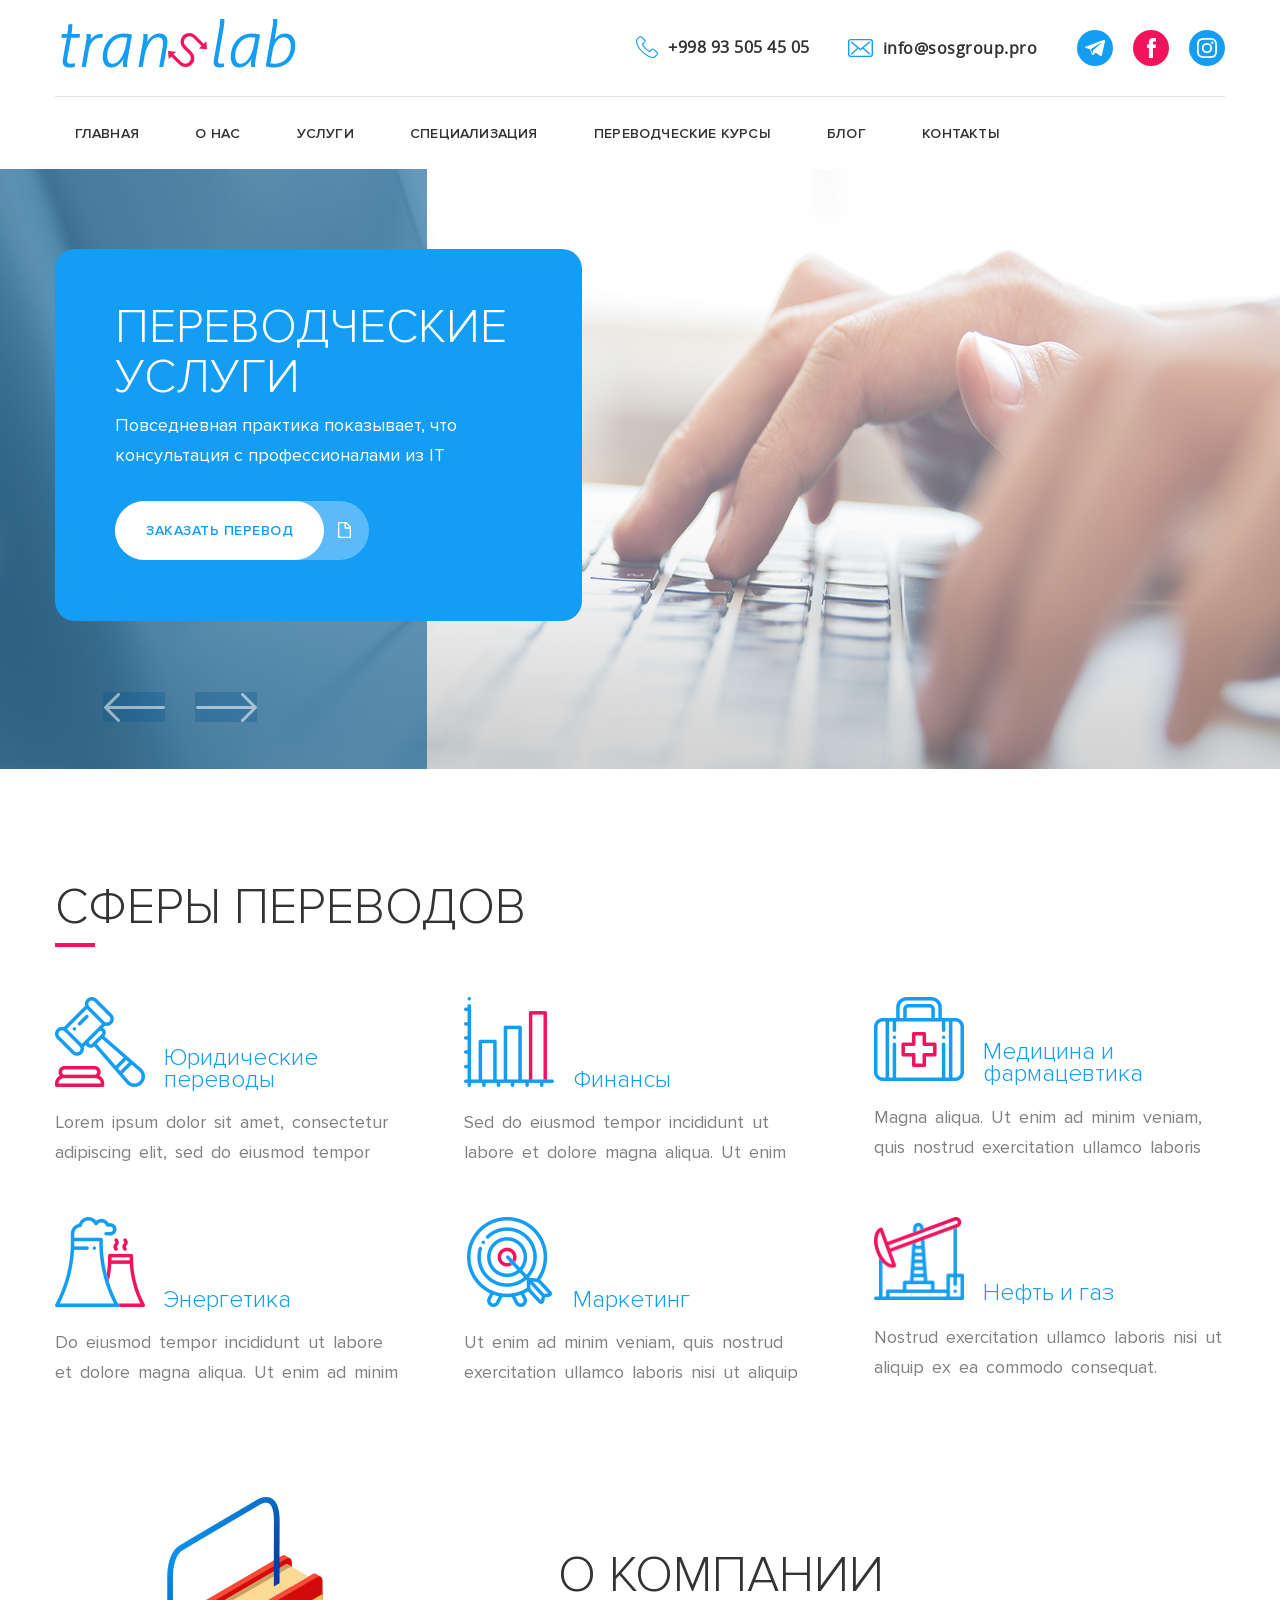
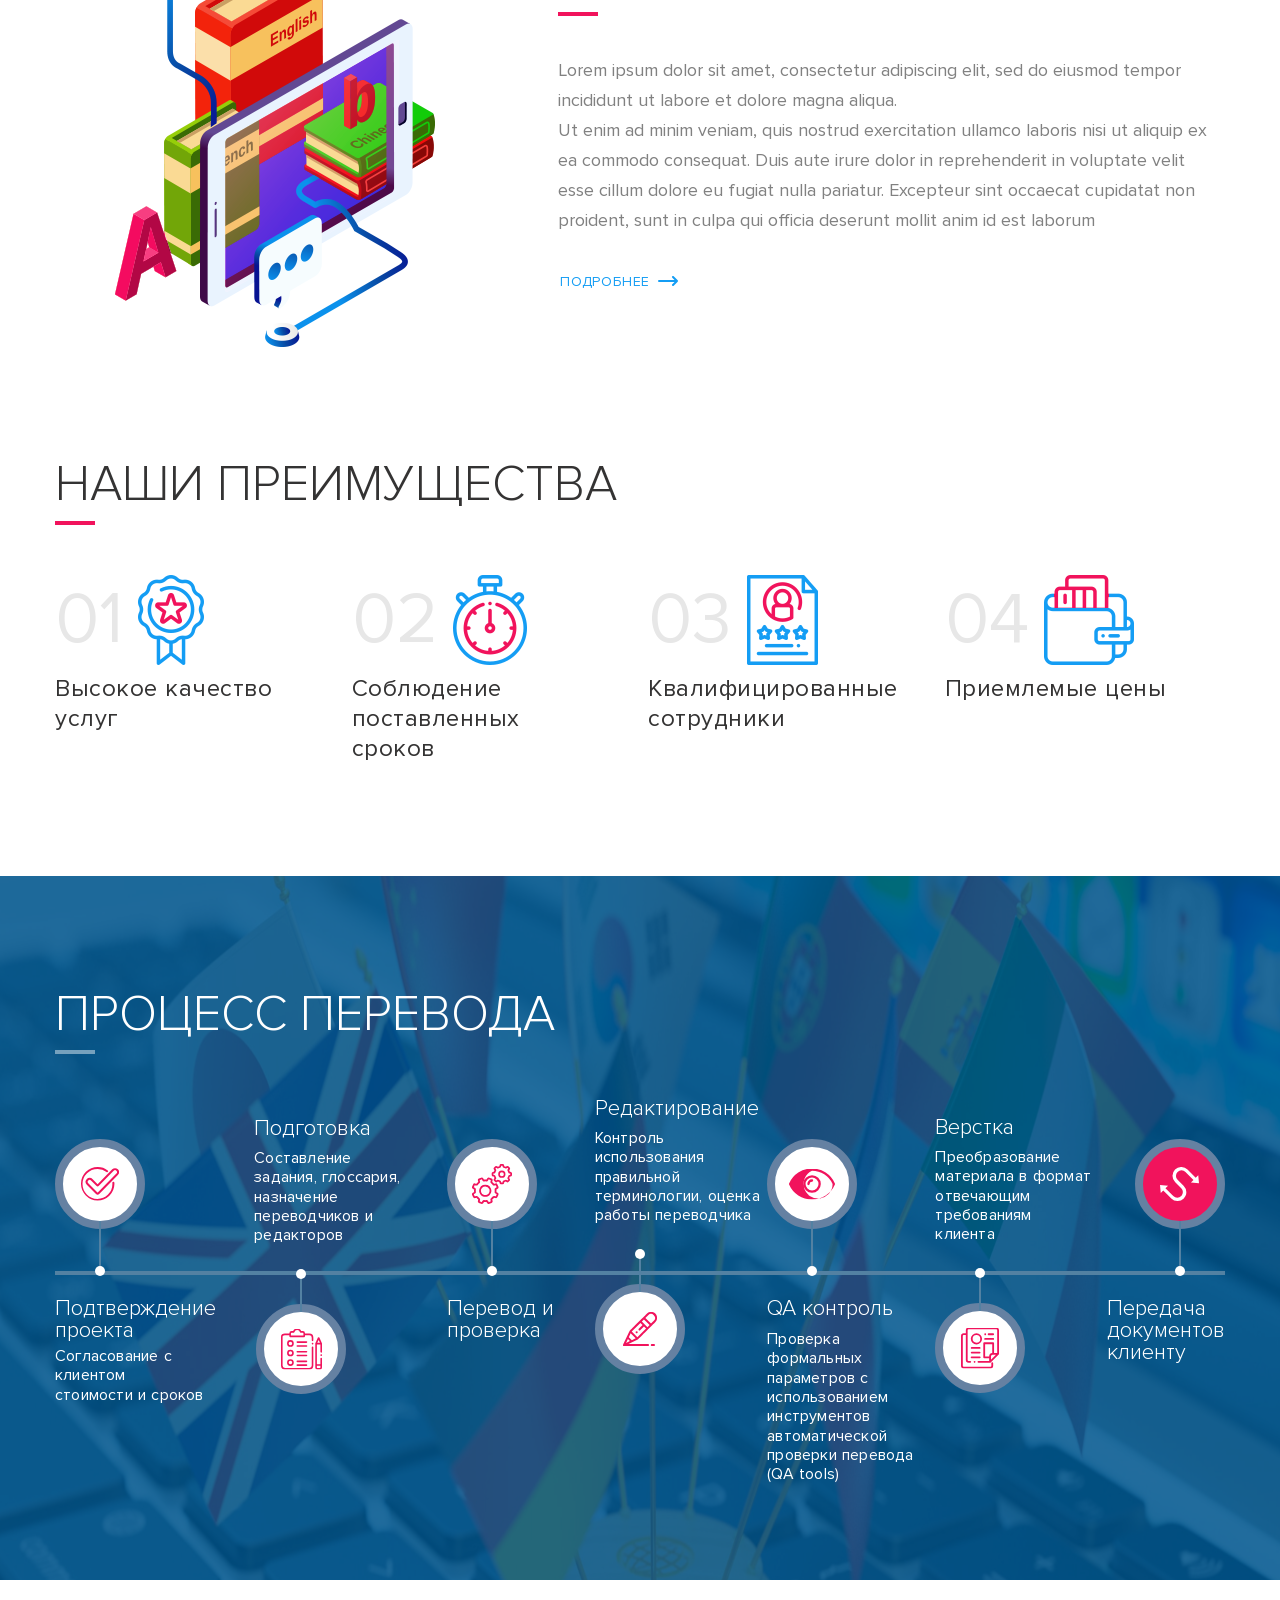
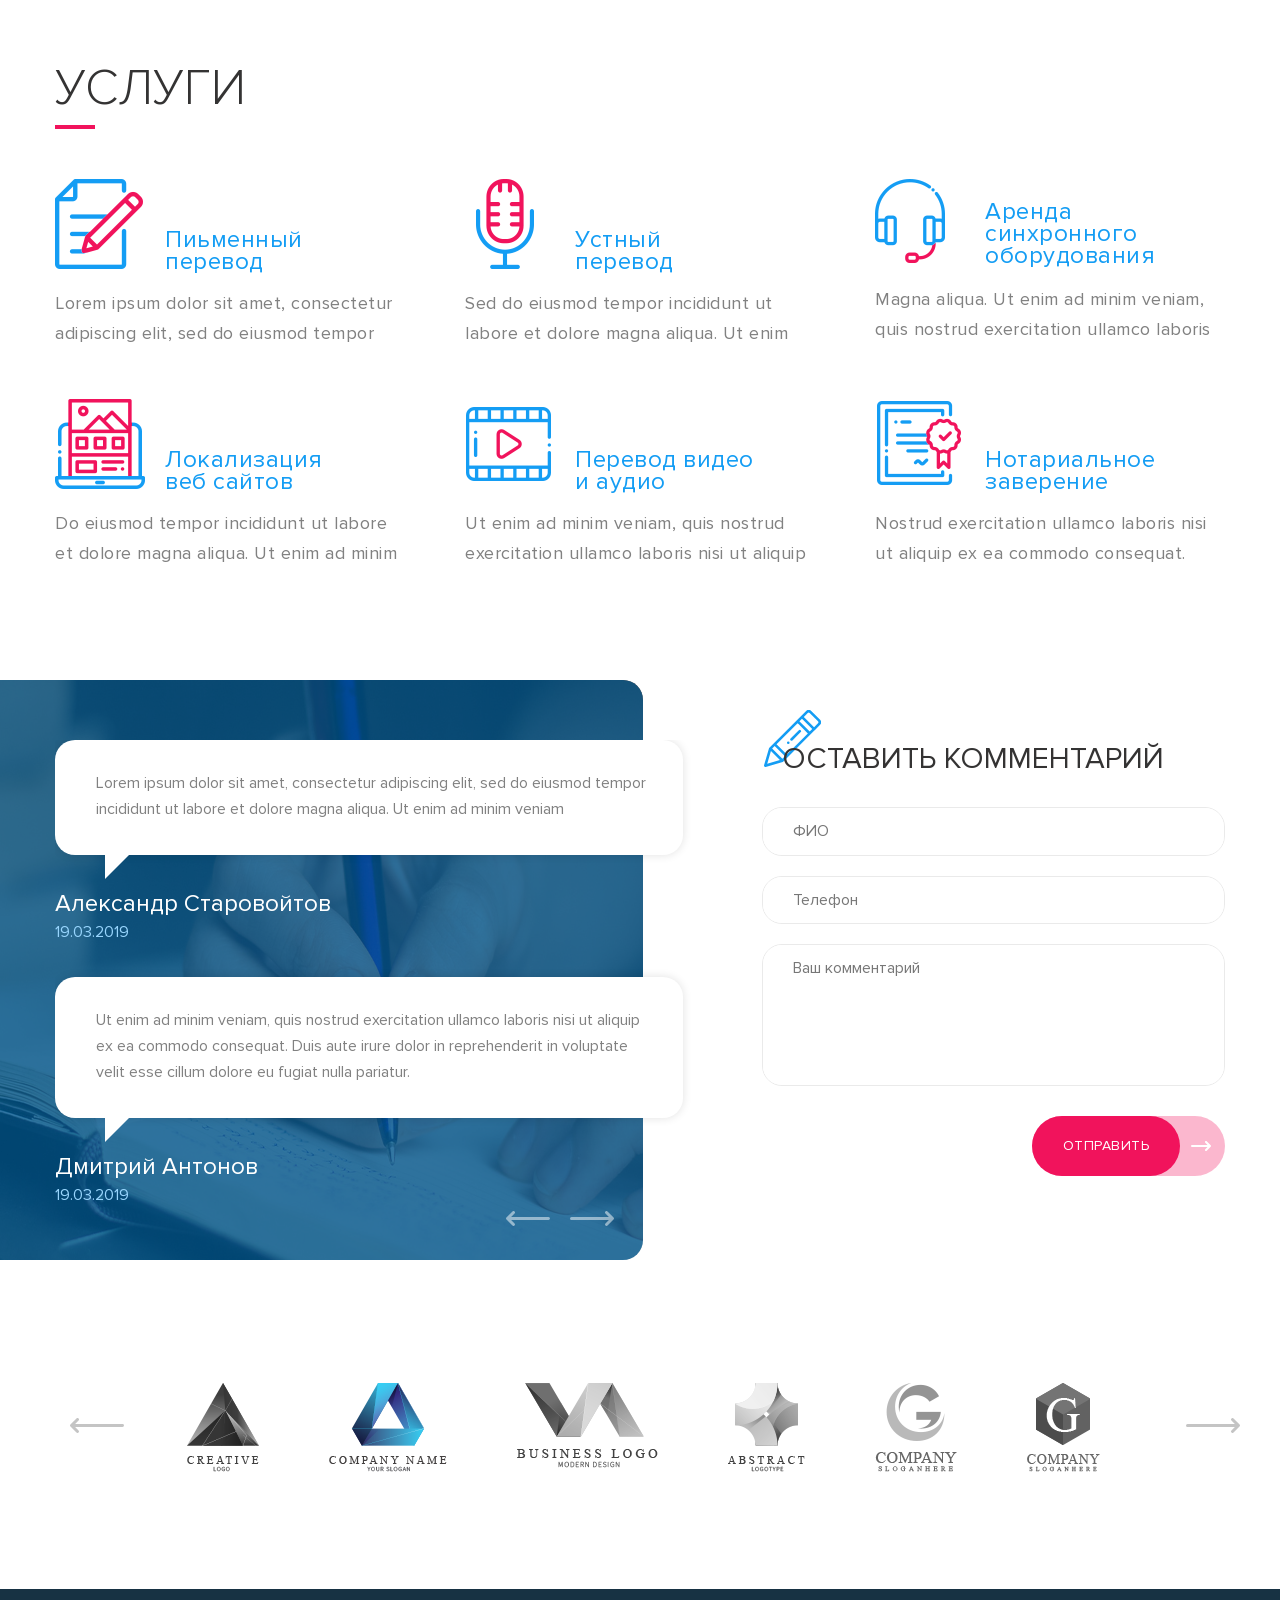
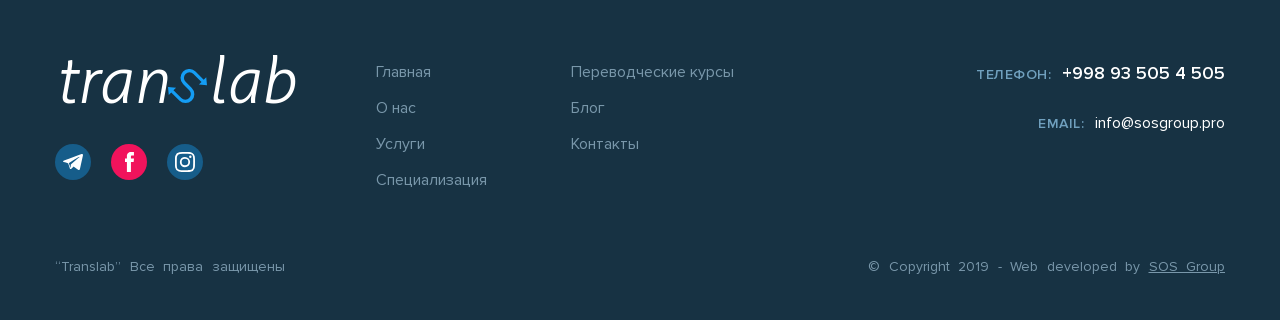
<file: Translab/index.html>
<!doctype html>
<html>
<head>
    <meta charset="utf-8">
    <meta http-equiv="X-UA-Compatible" content="IE=edge">
    <title>Website</title>
    <meta name="description" content="">
    <meta name="format-detection" content="telephone=no">
    <meta name="viewport" content="width=device-width, initial-scale=1.0, maximum-scale=1.0, user-scalable=no">

    <link rel="stylesheet" href="css/plugins.css">
    <link rel="stylesheet" href="css/owl.carousel.min.css">
    <link rel="stylesheet" href="css/owl.theme.default.min.css">
    <link rel="stylesheet" href="css/remodal.css">
    <link rel="stylesheet" href="css/remodal-default-theme.css">
    <link rel="stylesheet" href="css/jquery.formstyler.css">
    <link rel="stylesheet" href="css/jquery.formstyler.theme.css">
    <link rel="stylesheet" href="css/main.css">

</head>
<body class="site">

<div class="site__wrapper">

	<header class="site-header">
		<div class="site-header__top">
			<div class="htop inner">
				<a href="#" class="htop__logo">
					<div><div>tran</div><img src="img/logo.svg" alt=""><div>lab</div></div>
				</a>
				<ul class="htop__smm">
					<li><a href="#"><img src="img/tg.svg" alt=""></a></li>
					<li><a href="#"><img src="img/fb.svg" alt=""></a></li>
					<li><a href="#"><img src="img/ins.svg" alt=""></a></li>
				</ul>
				<div class="htop__con">
					<div class="htop__con--it htel">
						<img src="img/tel.svg" alt="">
						<div>
							<a href="tel:#">+998 93 505 45 05</a>
						</div>
					</div>
					<div class="htop__con--it hmail">
						<img src="img/email.svg" alt="">
						<div>
							<a href="mailto:#">info@sosgroup.pro</a>
						</div>
					</div>
				</div>
			</div>
		</div>
		<div class="site-header__center">
			<div class="hmenu inner">
				<ul>
					<li><a href="#">Главная</a></li>
					<li><a href="#">О нас</a></li>
					<li class=""><a href="#">Услуги</a>
						<ul>
							<li><a href="#">Главная</a></li>
							<li><a href="#">О нас</a></li>
							<li><a href="#" class="">Услуги</a></li>
							<li><a href="#">Специализация</a></li>
						</ul>
					</li>
					<li><a href="#">Специализация</a></li>
					<li><a href="#">Переводческие курсы</a></li>
					<li><a href="#">Блог</a></li>
					<li><a href="#">Контакты</a></li>
				</ul>
			</div>
		</div>
		<div class="site-header__bottom">
			<div class="hslide owl-carousel">
				<div class="hslide__item"><img src="img/s1.png" alt=""></div>
				<div class="hslide__item"><img src="img/s2.png" alt=""></div>
			</div>
			<div class="tser inner">
				<div class="tser__body">
					<div class="tser__body--tit">Переводческие услуги</div>
					<div class="tser__body--text">Повседневная практика показывает, что консультация с профессионалами из IT</div>
					<div class="tser__body--btn" data-remodal-target="modal-oral">
						<span>Заказать перевод</span>
						<img src="img/file.svg" alt="">
					</div>
				</div>
			</div>
		</div>
	</header> <!-- .site-header -->
	
	<div class="site-container">

		<main class="site-container__main">
			<div class="st">
				<div class="stran inner">
					<div class="stran__tit mtit">сферы переводов</div>
					<div class="stran__body">
						<div class="stit">
							<div class="stit__top">
								<div class="stit__top-img">
									<img src="img/st1.png" alt="">
								</div>
								<div class="stit__top-tex">
									Юридические переводы
								</div>
							</div>
							<div class="stit__body">
								Lorem ipsum dolor sit amet, consectetur adipiscing elit, sed do eiusmod tempor 
							</div>
						</div>
						<div class="stit">
							<div class="stit__top">
								<div class="stit__top-img">
									<img src="img/st2.png" alt="">
								</div>
								<div class="stit__top-tex">Финансы</div>
							</div>
							<div class="stit__body">
								Sed do eiusmod tempor incididunt ut labore et dolore magna aliqua. Ut enim
							</div>
						</div>
						<div class="stit">
							<div class="stit__top">
								<div class="stit__top-img">
									<img src="img/st3.png" alt="">
								</div>
								<div class="stit__top-tex">Медицина и фармацевтика</div>
							</div>
							<div class="stit__body">
								Magna aliqua. Ut enim ad minim veniam, quis nostrud exercitation ullamco laboris
							</div>
						</div>
						<div class="stit">
							<div class="stit__top">
								<div class="stit__top-img">
									<img src="img/st4.png" alt="">
								</div>
								<div class="stit__top-tex">Энергетика</div>
							</div>
							<div class="stit__body">
								Do eiusmod tempor incididunt ut labore et dolore magna aliqua. Ut enim ad minim
							</div>
						</div>
						<div class="stit">
							<div class="stit__top">
								<div class="stit__top-img">
									<img src="img/st5.png" alt="">
								</div>
								<div class="stit__top-tex">Маркетинг</div>
							</div>
							<div class="stit__body">
								Ut enim ad minim veniam, quis nostrud exercitation ullamco laboris nisi ut aliquip
							</div>
						</div>
						<div class="stit">
							<div class="stit__top">
								<div class="stit__top-img">
									<img src="img/st6.png" alt="">
								</div>
								<div class="stit__top-tex">Нефть и газ</div>
							</div>
							<div class="stit__body">
								Nostrud exercitation ullamco laboris nisi ut aliquip ex ea commodo consequat.
							</div>
						</div>
					</div>
				</div>	
			</div>
			<div class="about">
				<div class="about__body inner">
					<div class="about__body-img">
						<img src="img/about.png" alt="">
					</div>
					<div class="about__body-tex">
						<div class="atit mtit">О компании</div>	
						<div class="atex">
							Lorem ipsum dolor sit amet, consectetur adipiscing elit, sed do eiusmod tempor incididunt ut labore et dolore magna aliqua. <br>Ut enim ad minim veniam, quis nostrud exercitation ullamco laboris nisi ut aliquip ex ea commodo consequat. Duis aute irure dolor in reprehenderit in voluptate velit esse cillum dolore eu fugiat nulla pariatur. Excepteur sint occaecat cupidatat non proident, sunt in culpa qui officia deserunt mollit anim id est laborum
						</div>
						<a href="#" class="amore"><span>подробнее</span><img src="img/more.svg" alt=""></a>
					</div>
				</div>
			</div>
			<div class="benefit">
				<div class="ben inner">
					<div class="ben__tit mtit">Наши преимущества</div>
					<div class="ben__body">
						<div class="ben__body-it">
							<div class="bentop">
								<span>01</span>
								<img src="img/b1.png" alt="">
							</div>
							<div class="bentex">Высокое качество услуг</div>
						</div>
						<div class="ben__body-it">
							<div class="bentop">
								<span>02</span>
								<img src="img/b2.png" alt="">
							</div>
							<div class="bentex">Соблюдение поставленных сроков</div>
						</div>
						<div class="ben__body-it">
							<div class="bentop">
								<span>03</span>
								<img src="img/b3.png" alt="">
							</div>
							<div class="bentex">Квалифицированные сотрудники</div>
						</div>
						<div class="ben__body-it">
							<div class="bentop">
								<span>04</span>
								<img src="img/b4.png" alt="">
							</div>
							<div class="bentex">Приемлемые цены</div>
						</div>
					</div>
				</div>
			</div>
			<div class="pros">
				<div class="pr inner">
					<div class="pr__tit mtit">Процесс перевода</div>
					<div class="pr__body">
						<!-- <div class="pr__body-it">
							<div class="primg">
								<img src="img/p1.svg" alt="">
							</div>
						</div>
						<div class="pr__body-it">
							<div class="prtit">Подготовка</div>
							<div class="prtex">
								Составление задания, глоссария, назначение переводчиков и редакторов
							</div>
						</div>
						<div class="pr__body-it">
							<div class="primg">
								<img src="img/p2.svg" alt="">
							</div>
						</div>
						<div class="pr__body-it">
							<div class="prtit">Редактирование</div>
							<div class="prtex">
								Контроль использования правильной терминологии, оценка работы переводчика
							</div>
						</div>
						<div class="pr__body-it">
							<div class="primg">
								<img src="img/p3.svg" alt="">
							</div>
						</div>
						<div class="pr__body-it">
							<div class="prtit">Верстка</div>
							<div class="prtex">
								Преобразование материала в формат отвечающим требованиям клиента
							</div>
						</div>
						<div class="pr__body-it">
							<div class="primg">
								<img src="img/p4.svg" alt="">
							</div>
						</div>
						<div class="pr__body-it">
							<div class="prtit">Подтверждение проекта</div>
							<div class="prtex">
								Согласование с клиентом стоимости и сроков
							</div>
						</div>
						<div class="pr__body-it">
							<div class="primg">
								<img src="img/p5.svg" alt="">
							</div>
						</div>
						<div class="pr__body-it">
							<div class="prtit">Перевод и проверка</div>
							<div class="prtex">
							</div>
						</div>
						<div class="pr__body-it">
							<div class="primg">
								<img src="img/p6.svg" alt="">
							</div>
						</div>
						<div class="pr__body-it">
							<div class="prtit">QA контроль</div>
							<div class="prtex">
								Проверка формальных параметров с использованием инструментов автоматической проверки перевода (QA tools)
							</div>
						</div>
						<div class="pr__body-it">
							<div class="primg">
								<img src="img/p7.svg" alt="">
							</div>
						</div>
						<div class="pr__body-it">
							<div class="prtit">Передача документов клиенту</div>
							<div class="prtex"></div>
						</div> -->
		
		
		
		
		
						<div class="pr__body-it">
							<div class="primg">
								<img src="img/p1.svg" alt="">
							</div>
							<div class="prtit">Подтверждение проекта</div>
							<div class="prtex">
								Согласование с клиентом стоимости и сроков
							</div>
						</div>
						<div class="pr__body-it">
							<div class="prtit">Подготовка</div>
							<div class="prtex">
								Составление задания, глоссария, назначение переводчиков и редакторов
							</div>
							<div class="primg">
								<img src="img/p5.svg" alt="">
							</div>
						</div>
						<div class="pr__body-it">
							<div class="primg">
								<img src="img/p2.svg" alt="">
							</div>
							<div class="prtit">Перевод и проверка</div>
							<div class="prtex">
							</div>
						</div>
						<div class="pr__body-it">
							<div class="prtit">Редактирование</div>
							<div class="prtex">
								Контроль использования правильной терминологии, оценка работы переводчика
							</div>
							<div class="primg">
								<img src="img/p6.svg" alt="">
							</div>
						</div>
						<div class="pr__body-it">
							<div class="primg">
								<img src="img/p3.svg" alt="">
							</div>
							<div class="prtit">QA контроль</div>
							<div class="prtex">
								Проверка формальных параметров с использованием инструментов автоматической проверки перевода (QA tools)
							</div>
						</div>
						<div class="pr__body-it">
							<div class="prtit">Верстка</div>
							<div class="prtex">
								Преобразование материала в формат отвечающим требованиям клиента
							</div>
							<div class="primg">
								<img src="img/p7.svg" alt="">
							</div>
						</div>
						<div class="pr__body-it">
							<div class="primg">
								<img src="img/p4.svg" alt="">
							</div>
							<div class="prtit">Передача документов клиенту</div>
							<div class="prtex"></div>
						</div>
					</div>
				</div>
			</div>
			<div class="service">
				<div class="ser inner">
					<div class="ser__tit mtit">Услуги</div>
					<div class="ser__body">
						<div class="ser__body-it">
							<div class="sertop">
								<div class="sertop__img"><img src="img/ser1.png" alt=""></div>
								<div class="sertop__tit">Пиьменный перевод</div>
							</div>
							<div class="sertex">
								Lorem ipsum dolor sit amet, consectetur adipiscing elit, sed do eiusmod tempor
							</div>
						</div>
						<div class="ser__body-it">
							<div class="sertop">
								<div class="sertop__img"><img src="img/ser2.png" alt=""></div>
								<div class="sertop__tit">Устный перевод</div>
							</div>
							<div class="sertex">
								Sed do eiusmod tempor incididunt ut labore et dolore magna aliqua. Ut enim
							</div>
						</div>
						<div class="ser__body-it">
							<div class="sertop">
								<div class="sertop__img"><img src="img/ser3.png" alt=""></div>
								<div class="sertop__tit">Аренда синхронного оборудования</div>
							</div>
							<div class="sertex">
								Magna aliqua. Ut enim ad minim veniam, quis nostrud exercitation ullamco laboris
							</div>
						</div>
						<div class="ser__body-it">
							<div class="sertop">
								<div class="sertop__img"><img src="img/ser4.png" alt=""></div>
								<div class="sertop__tit">Локализация веб сайтов</div>
							</div>
							<div class="sertex">
								Do eiusmod tempor incididunt ut labore et dolore magna aliqua. Ut enim ad minim
							</div>
						</div>
						<div class="ser__body-it">
							<div class="sertop">
								<div class="sertop__img"><img src="img/ser5.png" alt=""></div>
								<div class="sertop__tit">Перевод видео и аудио</div>
							</div>
							<div class="sertex">
								Ut enim ad minim veniam, quis nostrud exercitation ullamco laboris nisi ut aliquip
							</div>
						</div>
						<div class="ser__body-it">
							<div class="sertop">
								<div class="sertop__img"><img src="img/ser6.png" alt=""></div>
								<div class="sertop__tit">Нотариальное заверение</div>
							</div>
							<div class="sertex">
								Nostrud exercitation ullamco laboris nisi ut aliquip ex ea commodo consequat.
							</div>
						</div>
					</div>
				</div>
			</div>
			<div class="comment">
				<div class="com inner">
					<div class="com__left">
						<div class="com__left--slide owl-carousel">
							<div class="coms">
								<div class="coms__it">
									<div class="coms__it-tex">
										Lorem ipsum dolor sit amet, consectetur adipiscing elit, sed do eiusmod tempor incididunt ut labore et dolore magna aliqua. Ut enim ad minim veniam
									</div>
									<div class="coms__it-name">Александр Старовойтов</div>
									<time>19.03.2019</time>
								</div>
								<div class="coms__it">
									<div class="coms__it-tex">
										Ut enim ad minim veniam, quis nostrud exercitation ullamco laboris nisi ut aliquip ex ea commodo consequat. Duis aute irure dolor in reprehenderit in voluptate velit esse cillum dolore eu fugiat nulla pariatur.
									</div>
									<div class="coms__it-name">Дмитрий Антонов</div>
									<time>19.03.2019</time>
								</div>
							</div>
							<div class="coms">
								<div class="coms__it">
									<div class="coms__it-tex">
										Lorem ipsum dolor sit amet, consectetur adipiscing elit, sed do eiusmod tempor incididunt ut labore et dolore magna aliqua. Ut enim ad minim veniam
									</div>
									<div class="coms__it-name">Александр Старовойтов</div>
									<time>19.03.2019</time>
								</div>
								<div class="coms__it">
									<div class="coms__it-tex">
										Ut enim ad minim veniam, quis nostrud exercitation ullamco laboris nisi ut aliquip ex ea commodo consequat. Duis aute irure dolor in reprehenderit in voluptate velit esse cillum dolore eu fugiat nulla pariatur.
									</div>
									<div class="coms__it-name">Дмитрий Антонов</div>
									<time>19.03.2019</time>
								</div>
							</div>
						</div>
					</div>
					<div class="com__form form-booking">
						<div class="com__form-tit">Оставить комментарий<img src="img/com.svg" alt=""></div>
						<form action="">
							<div class="fbit"><input type="text" placeholder="ФИО"></div>
							<div class="fbit"><input type="tel" placeholder="Телефон"></div>
							<div class="fbit"><textarea name="" id="" placeholder="Ваш комментарий"></textarea>
							</div>
							<button><span>Отправить</span><img src="img/commore.svg" alt=""></button>				
						</form>
					</div>
				</div>
			</div>
			<div class="partner">
				<div class="par inner">
					<div class="par__cover">
						<div class="par__cover-slider owl-carousel">
							<a href="#"><img src="img/par1.png" alt=""></a>
							<a href="#"><img src="img/par2.png" alt=""></a>
							<a href="#"><img src="img/par3.png" alt=""></a>
							<a href="#"><img src="img/par4.png" alt=""></a>
							<a href="#"><img src="img/par5.png" alt=""></a>
							<a href="#"><img src="img/par6.png" alt=""></a>
							<a href="#"><img src="img/par6.png" alt=""></a>
							<a href="#"><img src="img/par6.png" alt=""></a>
							<a href="#"><img src="img/par6.png" alt=""></a>
						</div>
					</div>
				</div>
			</div>
		</main>
		<!-- .site-main -->

		<div class="remodal" data-remodal-id="modal">
			<div class="remodal__tit">Письменный перевод</div>
			<div class="remodal__form form-booking">
				<form action="">
					<div class="mselect">
						<span>с</span>
						<select name="" id="">
						<option value="">Узбекский</option>
						<option value="">Английский</option>
						</select>
					</div>
					<div class="mselect">
						<span>на</span>
						<select name="" id="">
						<option value="">Английский</option>
						<option value="">Узбекский</option>
						</select>
					</div>
					<div class="mfile">
						<span>Выберите файл</span>
						<img src="img/convert.svg" alt="">
						<input type="file" placeholder="Загрузить">
					</div>
					<div class="fbit"><input type="text" placeholder="Имя"></div>
					<div class="fbit"><input type="tel" placeholder="Телефон"></div>
					<div class="fbit"><input type="tel" placeholder="Эл. почта"></div>
					<div class="fbit"><textarea name="" id="" placeholder="Ваш комментарий"></textarea>
					</div>
					<button><span>Отправить</span><img src="img/commore.svg" alt=""></button>				
				</form>
			</div>
		</div>
		<div class="remodal oral" data-remodal-id="modal-oral">
			<div class="remodal__tit">Устный перевод</div>
			<div class="remodal__form form-booking">
				<form action="">
					<div class="mcheck">
						<label for=""><input type="radio" name="checker">Синхронный</label>
						<label for=""><input type="radio" name="checker">Последовательный</label>
					</div>
					<div class="mselect">
						<span>с</span>
						<select name="" id="">
						<option value="">Узбекский</option>
						<option value="">Английский</option>
						</select>
					</div>
					<div class="mselect">
						<span>на</span>
						<select name="" id="">
						<option value="">Английский</option>
						<option value="">Узбекский</option>
						</select>
					</div>
					<div class="mselect mday">
						<select name="" id="">
							<option value="">Выделите дни</option>
							<option value="">Узбекский</option>
						</select>
					</div>
					<div class="fbit"><input type="text" placeholder="Имя"></div>
					<div class="fbit"><input type="tel" placeholder="Телефон"></div>
					<div class="fbit"><input type="tel" placeholder="Эл. почта"></div>
					<div class="fbit"><textarea name="" id="" placeholder="Ваш комментарий"></textarea>
					</div>
					<button><span>Отправить</span><img src="img/commore.svg" alt=""></button>				
				</form>
			</div>
		</div>
		<div class="burger">
			<span></span>
		</div>
		<div class="mbg"></div>
		<div class="mobile"></div>

	</div>
	
	<footer class="site-footer">
		<div class="ftr inner">
			<div class="ftr__top">
				<div class="ftr__top-logo">
					<div><span>tran</span><img src="img/flogo.svg" alt=""><span>lab</span></div>
					<ul>
						<li><a href="#"><img src="img/tg.svg" alt=""></a></li>
						<li><a href="#"><img src="img/fb.svg" alt=""></a></li>
						<li><a href="#"><img src="img/ins.svg" alt=""></a></li>
					</ul>
				</div>
				<div class="ftr__top-menu">
					<ul>
						<li><a href="#">Главная</a></li>
						<li><a href="#">О нас</a></li>
						<li><a href="#">Услуги</a></li>
						<li><a href="#">Специализация</a></li>
					</ul>
					<ul>
						<li><a href="#">Переводческие курсы</a></li>
						<li><a href="#">Блог</a></li>
						<li><a href="#">Контакты</a></li>
					</ul>
				</div>
				<div class="ftr__top-tel">
					<ul>
						<li><span>Телефон:</span><a href="tel:#">+998 93 505 4 505</a></li>
						<li><span>Email:</span><a href="mailto:#">info@sosgroup.pro</a></li>
					</ul>
				</div>
			</div>
			<div class="ftr__bottom">
				<div class="ftr__bottom-copy">“Translab” Все права защищены</div>
				<div class="ftr__bottom-sos">© Copyright 2019 - Web developed by <a href="#">SOS Group</a></div>
			</div>
		</div>
	</footer>
	<!-- .site-footer -->

</div>

<script src="js/plugins.js"></script>
<script src="js/owl.carousel.min.js"></script>
<script src="js/flexmenu.js"></script>
<script src="js/remodal.js"></script>
<script src="js/jquery.formstyler.js"></script>
<script src="js/main.js"></script>
<!-- DESIGN & DEVELOPEMENT REDIMER.UZ -->
</body>
</html>
</file>
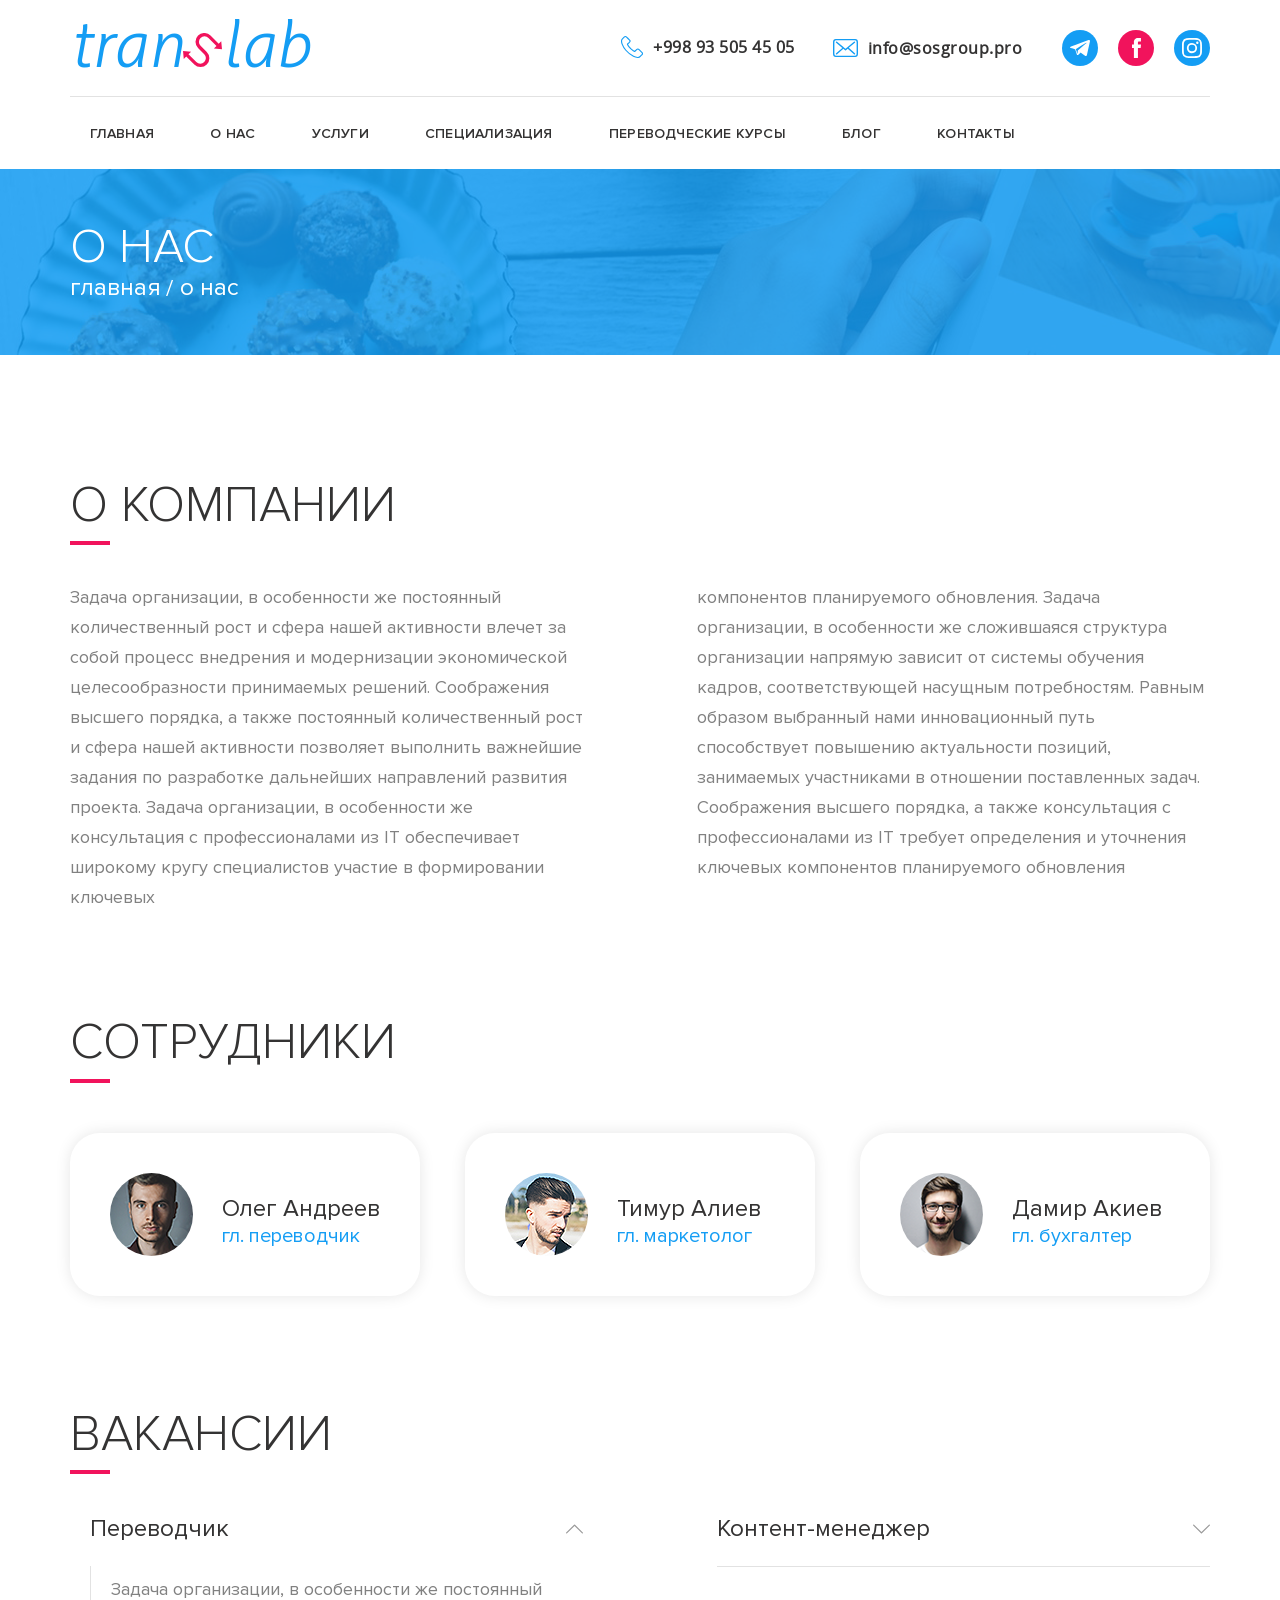
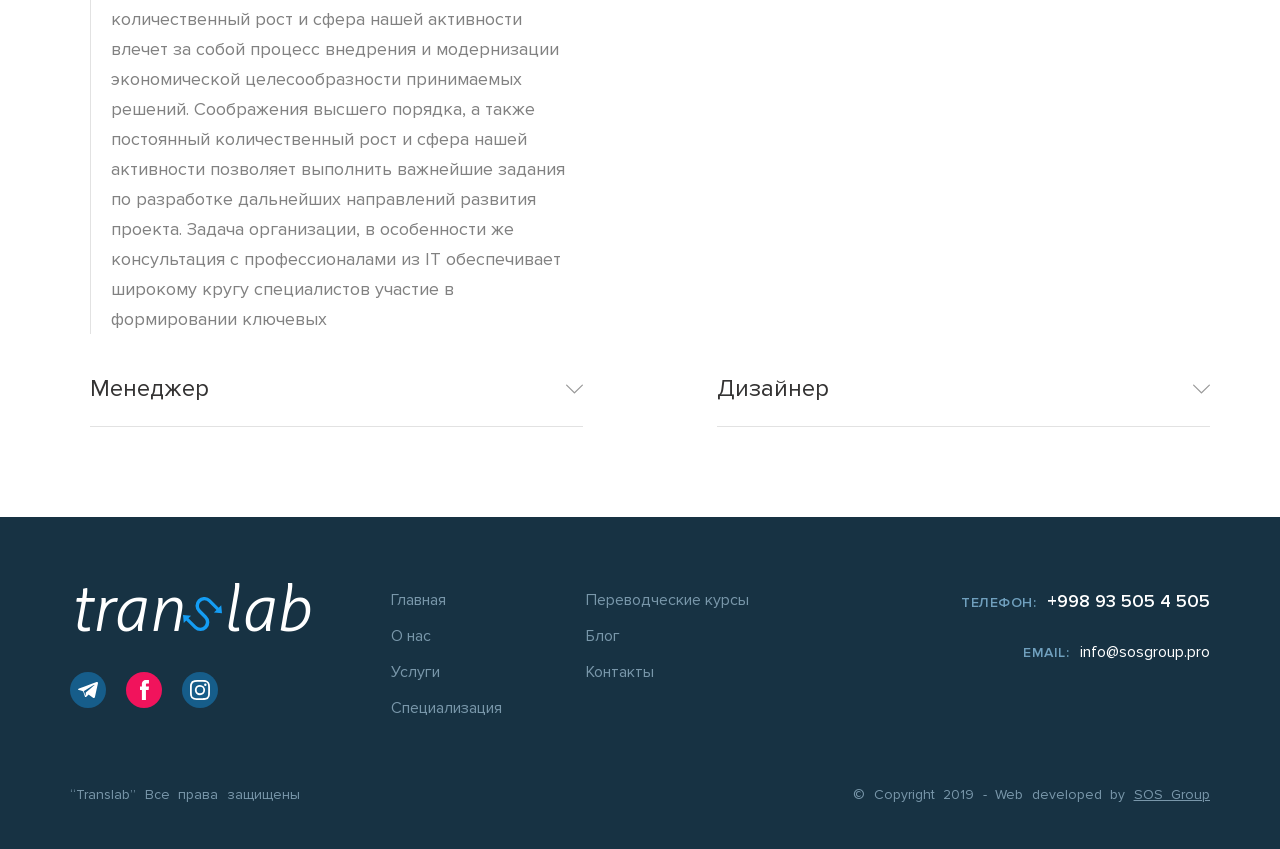
<file: Translab/about.html>
<!doctype html>
<html>
<head>
    <meta charset="utf-8">
    <meta http-equiv="X-UA-Compatible" content="IE=edge">
    <title>Website</title>
    <meta name="description" content="">
    <meta name="format-detection" content="telephone=no">
    <meta name="viewport" content="width=device-width, initial-scale=1.0, maximum-scale=1.0, user-scalable=no">

    <link rel="stylesheet" href="css/plugins.css">
    <link rel="stylesheet" href="css/owl.carousel.min.css">
    <link rel="stylesheet" href="css/owl.theme.default.min.css">
    <link rel="stylesheet" href="css/remodal.css">
    <link rel="stylesheet" href="css/remodal-default-theme.css">
    <link rel="stylesheet" href="css/jquery.formstyler.css">
    <link rel="stylesheet" href="css/jquery.formstyler.theme.css">
    <link rel="stylesheet" href="css/main.css">

</head>
<body class="site">

<div class="site__wrapper inter">

	<header class="site-header">
		<div class="site-header__top">
			<div class="htop inner">
				<a href="#" class="htop__logo">
					<div><div>tran</div><img src="img/logo.svg" alt=""><div>lab</div></div>
				</a>
				<ul class="htop__smm">
					<li><a href="#"><img src="img/tg.svg" alt=""></a></li>
					<li><a href="#"><img src="img/fb.svg" alt=""></a></li>
					<li><a href="#"><img src="img/ins.svg" alt=""></a></li>
				</ul>
				<div class="htop__con">
					<div class="htop__con--it htel">
						<img src="img/tel.svg" alt="">
						<div>
							<a href="tel:#">+998 93 505 45 05</a>
						</div>
					</div>
					<div class="htop__con--it hmail">
						<img src="img/email.svg" alt="">
						<div>
							<a href="mailto:#">info@sosgroup.pro</a>
						</div>
					</div>
				</div>
			</div>
		</div>
		<div class="site-header__center">
			<div class="hmenu inner">
				<ul>
					<li><a href="#">Главная</a></li>
					<li><a href="#">О нас</a></li>
					<li class=""><a href="#">Услуги</a>
						<ul>
							<li><a href="#">Главная</a></li>
							<li><a href="#">О нас</a></li>
							<li><a href="#" class="">Услуги</a></li>
							<li><a href="#">Специализация</a></li>
						</ul>
					</li>
					<li><a href="#">Специализация</a></li>
					<li><a href="#">Переводческие курсы</a></li>
					<li><a href="#">Блог</a></li>
					<li><a href="#">Контакты</a></li>
				</ul>
			</div>
		</div>
		<div class="site-header__bottom">
			<div class="hslide owl-carousel">
				<div class="hslide__item"><img src="img/s1.png" alt=""></div>
				<div class="hslide__item"><img src="img/s2.png" alt=""></div>
			</div>
			<div class="tser inner">
				<div class="tser__body">
					<div class="tser__body--tit">Переводческие услуги</div>
					<div class="tser__body--text">Повседневная практика показывает, что консультация с профессионалами из IT</div>
					<div class="tser__body--btn" data-remodal-target="modal-oral">
						<span>Заказать перевод</span>
						<img src="img/file.svg" alt="">
					</div>
				</div>
			</div>
		</div>
	</header> <!-- .site-header -->
	
	<div class="site-container">

		<div class="inter">
			<div class="inter__top">
				<div class="interin inner">
					<div class="interin__tit mtit">о нас</div>
					<div class="interin__crumb">
						<ul>
							<li><a href="#">главная</a></li>
							<li>о нас</li>
						</ul>
					</div>
				</div>
			</div>
			<div class="inter__body">
				<div class="inabout inner">
					<div class="inabout__about">
						<h1 class="inabout__about--tit mtit">О компании</h1>
						<div class="inabout__about--body">
							<p>Задача организации, в особенности же постоянный количественный рост и сфера нашей активности влечет за собой процесс внедрения и модернизации экономической целесообразности принимаемых решений. Соображения высшего порядка, а также постоянный количественный рост и сфера нашей активности позволяет выполнить важнейшие задания по разработке дальнейших направлений развития проекта. Задача организации, в особенности же консультация с профессионалами из IT обеспечивает широкому кругу специалистов участие в формировании ключевых</p>
							<p>компонентов планируемого обновления. Задача организации, в особенности же сложившаяся структура организации напрямую зависит от системы обучения кадров, соответствующей насущным потребностям. Равным образом выбранный нами инновационный путь способствует повышению актуальности позиций, занимаемых участниками в отношении поставленных задач. Соображения высшего порядка, а также консультация с профессионалами из IT требует определения и уточнения ключевых компонентов планируемого обновления</p>
						</div>
					</div>
					<div class="inabout__work">
						<h1 class="inabout__work--tit mtit">Сотрудники</h1>
						<div class="inabout__work--body">
							<div class="inawork">
								<div class="inawork__img"><img src="img/iw1.png" alt=""></div>
								<div class="inawork__tex">
									<div>Олег Андреев</div>
									<span>гл. переводчик</span>
								</div>
							</div>
							<div class="inawork">
								<div class="inawork__img"><img src="img/iw2.png" alt=""></div>
								<div class="inawork__tex">
									<div>Тимур Алиев</div>
									<span>гл. маркетолог</span>
								</div>
							</div>
							<div class="inawork">
								<div class="inawork__img"><img src="img/iw3.png" alt=""></div>
								<div class="inawork__tex">
									<div>Дамир Акиев</div>
									<span>гл. бухгалтер</span>
								</div>
							</div>
						</div>
					</div>
					<div class="inabout__vac">
						<div class="inabout__vac--tit mtit">вакансии</div>
						<div class="inabout__vac--body">
							<div class="vacit">
								<div class="vacit__tit open"><span>Переводчик</span><img src="img/taccor.svg" alt=""></div>
								<div class="vacit__body open">
									<p>Задача организации, в особенности же постоянный количественный рост и сфера нашей активности влечет за собой процесс внедрения и модернизации экономической целесообразности принимаемых решений. Соображения высшего порядка, а также постоянный количественный рост и сфера нашей активности позволяет выполнить важнейшие задания по разработке дальнейших направлений развития проекта. Задача организации, в особенности же консультация с профессионалами из IT обеспечивает широкому кругу специалистов участие в формировании ключевых</p> 
								</div>
							</div>
							<div class="vacit">
								<div class="vacit__tit"><span>Контент-менеджер</span><img src="img/taccor.svg" alt=""></div>
								<div class="vacit__body">
									<p>Задача организации, в особенности же постоянный количественный рост и сфера нашей активности влечет за собой процесс внедрения и модернизации экономической целесообразности принимаемых решений. Соображения высшего порядка, а также постоянный количественный рост и сфера нашей активности позволяет выполнить важнейшие задания по разработке дальнейших направлений развития проекта.</p>
								</div>
							</div>
							<div class="vacit">
								<div class="vacit__tit"><span>Менеджер</span><img src="img/taccor.svg" alt=""></div>
								<div class="vacit__body">
									<p>Задача организации, в особенности же постоянный количественный рост и сфера нашей активности влечет за собой процесс внедрения и модернизации экономической целесообразности принимаемых решений. Соображения высшего порядка, а также постоянный количественный рост и сфера нашей активности позволяет выполнить важнейшие задания по разработке дальнейших направлений развития проекта. Задача организации, в особенности же консультация с профессионалами</p>
								</div>
							</div>
							<div class="vacit">
								<div class="vacit__tit"><span>Дизайнер</span><img src="img/taccor.svg" alt=""></div>
								<div class="vacit__body">
									<p>Задача организации, в особенности же постоянный количественный рост и сфера нашей активности влечет за собой процесс внедрения и модернизации экономической целесообразности принимаемых решений. Соображения высшего порядка, а также постоянный количественный рост и сфера нашей активности позволяет выполнить важнейшие задания по разработке дальнейших направлений развития проекта. Задача организации, в особенности же консультация с профессионалами из IT обеспечивает широкому кругу специалистов участие в формировании ключевых</p>
								</div>
							</div>
						</div>
					</div>	
				</div>
			</div>
		</div>

		<div class="remodal" data-remodal-id="modal">
			<div class="remodal__tit">Письменный перевод</div>
			<div class="remodal__form form-booking">
				<form action="">
					<div class="mselect">
						<span>с</span>
						<select name="" id="">
						<option value="">Узбекский</option>
						<option value="">Английский</option>
						</select>
					</div>
					<div class="mselect">
						<span>на</span>
						<select name="" id="">
						<option value="">Английский</option>
						<option value="">Узбекский</option>
						</select>
					</div>
					<div class="mfile">
						<span>Выберите файл</span>
						<img src="img/convert.svg" alt="">
						<input type="file" placeholder="Загрузить">
					</div>
					<div class="fbit"><input type="text" placeholder="Имя"></div>
					<div class="fbit"><input type="tel" placeholder="Телефон"></div>
					<div class="fbit"><input type="tel" placeholder="Эл. почта"></div>
					<div class="fbit"><textarea name="" id="" placeholder="Ваш комментарий"></textarea>
					</div>
					<button><span>Отправить</span><img src="img/commore.svg" alt=""></button>				
				</form>
			</div>
		</div>
		<div class="remodal oral" data-remodal-id="modal-oral">
			<div class="remodal__tit">Устный перевод</div>
			<div class="remodal__form form-booking">
				<form action="">
					<div class="mcheck">
						<label for=""><input type="radio" name="checker">Синхронный</label>
						<label for=""><input type="radio" name="checker">Последовательный</label>
					</div>
					<div class="mselect">
						<span>с</span>
						<select name="" id="">
						<option value="">Узбекский</option>
						<option value="">Английский</option>
						</select>
					</div>
					<div class="mselect">
						<span>на</span>
						<select name="" id="">
						<option value="">Английский</option>
						<option value="">Узбекский</option>
						</select>
					</div>
					<div class="mselect mday">
						<select name="" id="">
							<option value="">Выделите дни</option>
							<option value="">Узбекский</option>
						</select>
					</div>
					<div class="fbit"><input type="text" placeholder="Имя"></div>
					<div class="fbit"><input type="tel" placeholder="Телефон"></div>
					<div class="fbit"><input type="tel" placeholder="Эл. почта"></div>
					<div class="fbit"><textarea name="" id="" placeholder="Ваш комментарий"></textarea>
					</div>
					<button><span>Отправить</span><img src="img/commore.svg" alt=""></button>				
				</form>
			</div>
		</div>
		<div class="burger">
			<span></span>
		</div>
		<div class="mbg"></div>
		<div class="mobile"></div>

	</div>
	
	<footer class="site-footer">
		<div class="ftr inner">
			<div class="ftr__top">
				<div class="ftr__top-logo">
					<div><span>tran</span><img src="img/flogo.svg" alt=""><span>lab</span></div>
					<ul>
						<li><a href="#"><img src="img/tg.svg" alt=""></a></li>
						<li><a href="#"><img src="img/fb.svg" alt=""></a></li>
						<li><a href="#"><img src="img/ins.svg" alt=""></a></li>
					</ul>
				</div>
				<div class="ftr__top-menu">
					<ul>
						<li><a href="#">Главная</a></li>
						<li><a href="#">О нас</a></li>
						<li><a href="#">Услуги</a></li>
						<li><a href="#">Специализация</a></li>
					</ul>
					<ul>
						<li><a href="#">Переводческие курсы</a></li>
						<li><a href="#">Блог</a></li>
						<li><a href="#">Контакты</a></li>
					</ul>
				</div>
				<div class="ftr__top-tel">
					<ul>
						<li><span>Телефон:</span><a href="tel:#">+998 93 505 4 505</a></li>
						<li><span>Email:</span><a href="mailto:#">info@sosgroup.pro</a></li>
					</ul>
				</div>
			</div>
			<div class="ftr__bottom">
				<div class="ftr__bottom-copy">“Translab” Все права защищены</div>
				<div class="ftr__bottom-sos">© Copyright 2019 - Web developed by <a href="#">SOS Group</a></div>
			</div>
		</div>
	</footer>
	<!-- .site-footer -->

</div>

<script src="js/plugins.js"></script>
<script src="js/owl.carousel.min.js"></script>
<script src="js/flexmenu.js"></script>
<script src="js/remodal.js"></script>
<script src="js/jquery.formstyler.js"></script>
<script src="js/main.js"></script>
<!-- DESIGN & DEVELOPEMENT REDIMER.UZ -->
</body>
</html>
</file>
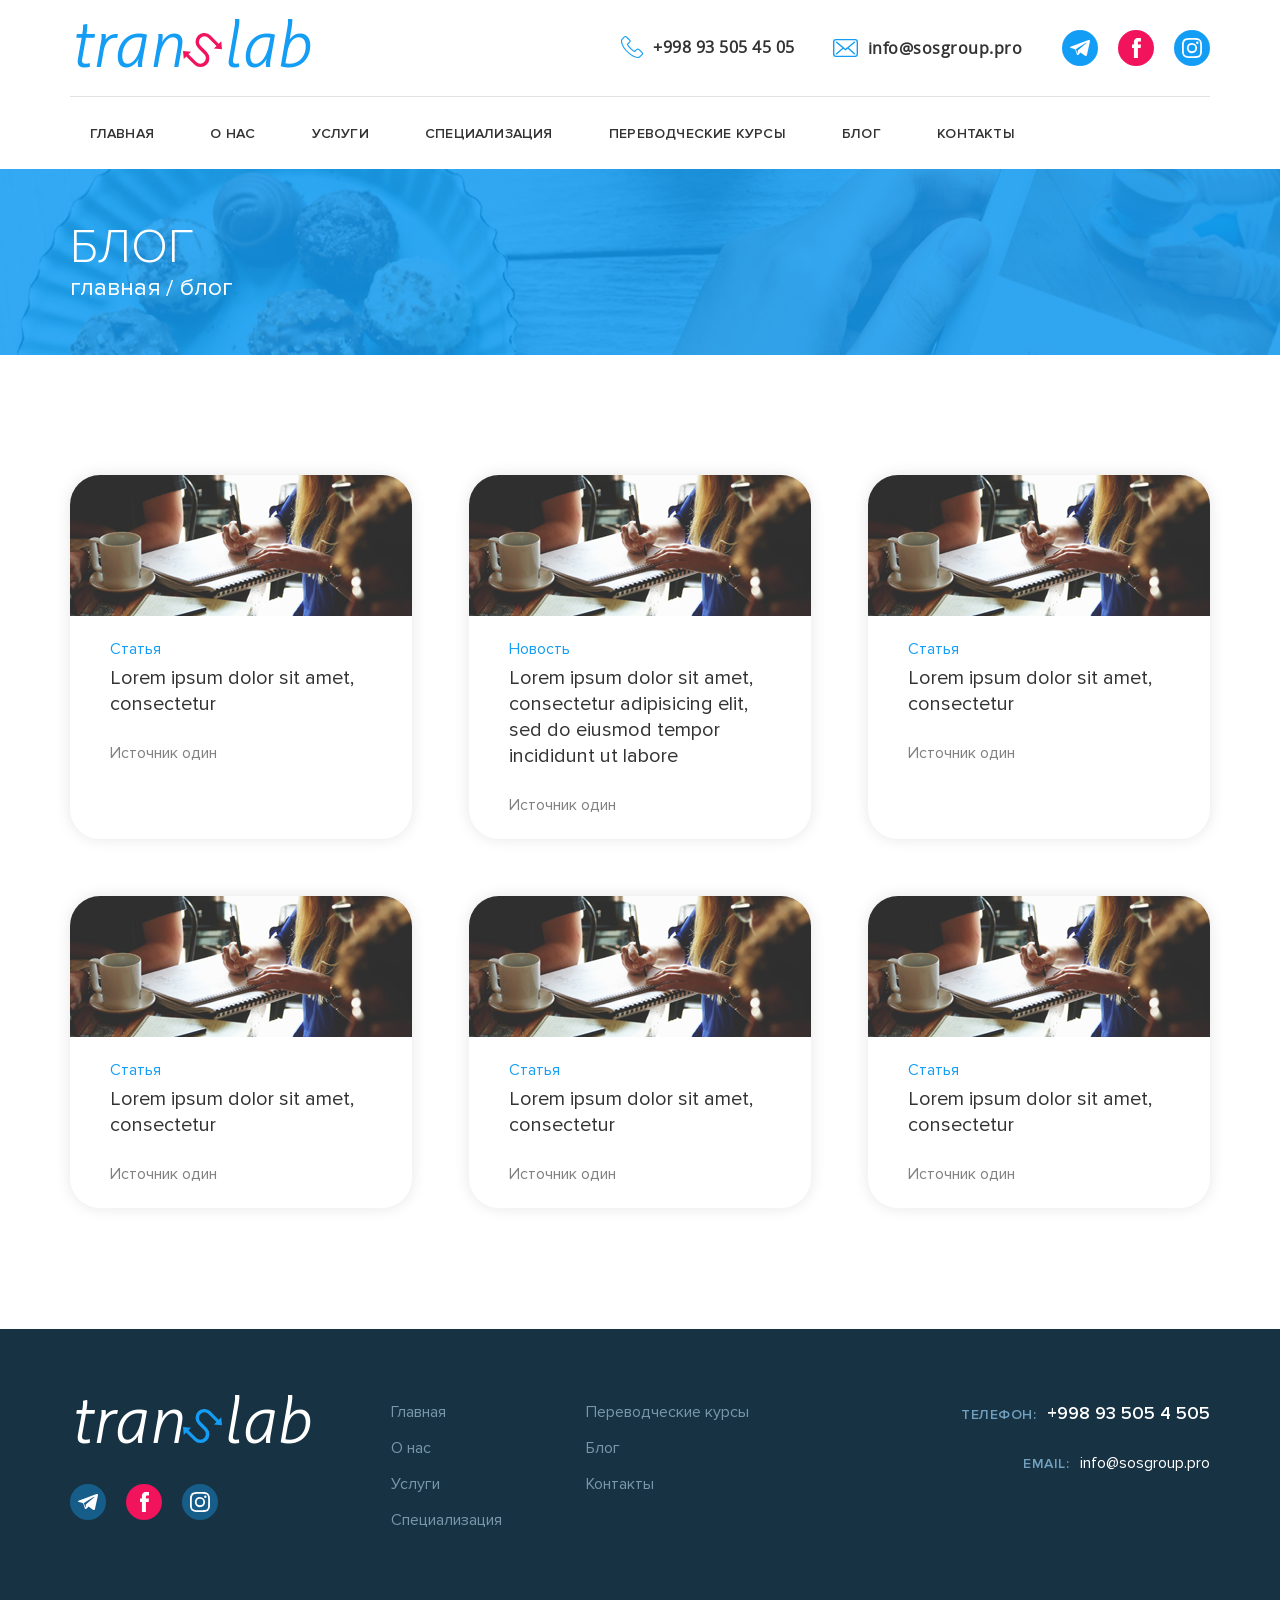
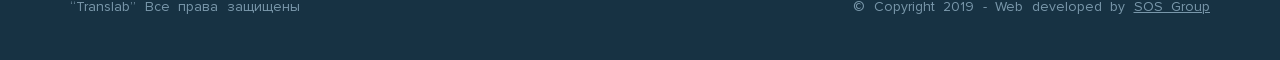
<file: Translab/blog.html>
<!doctype html>
<html>
<head>
    <meta charset="utf-8">
    <meta http-equiv="X-UA-Compatible" content="IE=edge">
    <title>Website</title>
    <meta name="description" content="">
    <meta name="format-detection" content="telephone=no">
    <meta name="viewport" content="width=device-width, initial-scale=1.0, maximum-scale=1.0, user-scalable=no">

    <link rel="stylesheet" href="css/plugins.css">
    <link rel="stylesheet" href="css/owl.carousel.min.css">
    <link rel="stylesheet" href="css/owl.theme.default.min.css">
    <link rel="stylesheet" href="css/remodal.css">
    <link rel="stylesheet" href="css/remodal-default-theme.css">
    <link rel="stylesheet" href="css/jquery.formstyler.css">
    <link rel="stylesheet" href="css/jquery.formstyler.theme.css">
    <link rel="stylesheet" href="css/main.css">

</head>
<body class="site">

<div class="site__wrapper inter">

	<header class="site-header">
		<div class="site-header__top">
			<div class="htop inner">
				<a href="#" class="htop__logo">
					<div><div>tran</div><img src="img/logo.svg" alt=""><div>lab</div></div>
				</a>
				<ul class="htop__smm">
					<li><a href="#"><img src="img/tg.svg" alt=""></a></li>
					<li><a href="#"><img src="img/fb.svg" alt=""></a></li>
					<li><a href="#"><img src="img/ins.svg" alt=""></a></li>
				</ul>
				<div class="htop__con">
					<div class="htop__con--it htel">
						<img src="img/tel.svg" alt="">
						<div>
							<a href="tel:#">+998 93 505 45 05</a>
						</div>
					</div>
					<div class="htop__con--it hmail">
						<img src="img/email.svg" alt="">
						<div>
							<a href="mailto:#">info@sosgroup.pro</a>
						</div>
					</div>
				</div>
			</div>
		</div>
		<div class="site-header__center">
			<div class="hmenu inner">
				<ul>
					<li><a href="#">Главная</a></li>
					<li><a href="#">О нас</a></li>
					<li class=""><a href="#">Услуги</a>
						<ul>
							<li><a href="#">Главная</a></li>
							<li><a href="#">О нас</a></li>
							<li><a href="#" class="">Услуги</a></li>
							<li><a href="#">Специализация</a></li>
						</ul>
					</li>
					<li><a href="#">Специализация</a></li>
					<li><a href="#">Переводческие курсы</a></li>
					<li><a href="#">Блог</a></li>
					<li><a href="#">Контакты</a></li>
				</ul>
			</div>
		</div>
		<div class="site-header__bottom">
			<div class="hslide owl-carousel">
				<div class="hslide__item"><img src="img/s1.png" alt=""></div>
				<div class="hslide__item"><img src="img/s2.png" alt=""></div>
			</div>
			<div class="tser inner">
				<div class="tser__body">
					<div class="tser__body--tit">Переводческие услуги</div>
					<div class="tser__body--text">Повседневная практика показывает, что консультация с профессионалами из IT</div>
					<div class="tser__body--btn" data-remodal-target="modal-oral">
						<span>Заказать перевод</span>
						<img src="img/file.svg" alt="">
					</div>
				</div>
			</div>
		</div>
	</header> <!-- .site-header -->
	
	<div class="site-container">

		<div class="inter">
			<div class="inter__top">
				<div class="interin inner">
					<div class="interin__tit mtit">БЛОГ</div>
					<div class="interin__crumb">
						<ul>
							<li><a href="#">главная</a></li>
							<li>блог</li>
						</ul>
					</div>
				</div>
			</div>
			<div class="inter__body">
				<div class="inblog inner">
					<a href="#" class="inbit">
						<div class="inbit__img">
							<img src="img/blog.png" alt="">
						</div>
						<div class="inbit__body">
							<div class="inbit__body--type">Статья</div>
							<div class="inbit__body--tex">Lorem ipsum dolor sit amet, consectetur</div>
							<div class="inbit__body--src">Источник один</div>
						</div>
					</a>
					<a href="#" class="inbit">
						<div class="inbit__img">
							<img src="img/blog.png" alt="">
						</div>
						<div class="inbit__body">
							<div class="inbit__body--type">Новость</div>
							<div class="inbit__body--tex">
								Lorem ipsum dolor sit amet, consectetur adipisicing elit, sed do eiusmod tempor	incididunt ut labore
							</div>
							<div class="inbit__body--src">Источник один</div>
						</div>
					</a>
					<a href="#" class="inbit">
						<div class="inbit__img">
							<img src="img/blog.png" alt="">
						</div>
						<div class="inbit__body">
							<div class="inbit__body--type">Статья</div>
							<div class="inbit__body--tex">Lorem ipsum dolor sit amet, consectetur</div>
							<div class="inbit__body--src">Источник один</div>
						</div>
					</a>
					<a href="#" class="inbit">
						<div class="inbit__img">
							<img src="img/blog.png" alt="">
						</div>
						<div class="inbit__body">
							<div class="inbit__body--type">Статья</div>
							<div class="inbit__body--tex">Lorem ipsum dolor sit amet, consectetur</div>
							<div class="inbit__body--src">Источник один</div>
						</div>
					</a>
					<a href="#" class="inbit">
						<div class="inbit__img">
							<img src="img/blog.png" alt="">
						</div>
						<div class="inbit__body">
							<div class="inbit__body--type">Статья</div>
							<div class="inbit__body--tex">Lorem ipsum dolor sit amet, consectetur</div>
							<div class="inbit__body--src">Источник один</div>
						</div>
					</a>
					<a href="#" class="inbit">
						<div class="inbit__img">
							<img src="img/blog.png" alt="">
						</div>
						<div class="inbit__body">
							<div class="inbit__body--type">Статья</div>
							<div class="inbit__body--tex">Lorem ipsum dolor sit amet, consectetur</div>
							<div class="inbit__body--src">Источник один</div>
						</div>
					</a>
					
				</div>
			</div>
		</div>

		<div class="remodal" data-remodal-id="modal">
			<div class="remodal__tit">Письменный перевод</div>
			<div class="remodal__form form-booking">
				<form action="">
					<div class="mselect">
						<span>с</span>
						<select name="" id="">
						<option value="">Узбекский</option>
						<option value="">Английский</option>
						</select>
					</div>
					<div class="mselect">
						<span>на</span>
						<select name="" id="">
						<option value="">Английский</option>
						<option value="">Узбекский</option>
						</select>
					</div>
					<div class="mfile">
						<span>Выберите файл</span>
						<img src="img/convert.svg" alt="">
						<input type="file" placeholder="Загрузить">
					</div>
					<div class="fbit"><input type="text" placeholder="Имя"></div>
					<div class="fbit"><input type="tel" placeholder="Телефон"></div>
					<div class="fbit"><input type="tel" placeholder="Эл. почта"></div>
					<div class="fbit"><textarea name="" id="" placeholder="Ваш комментарий"></textarea>
					</div>
					<button><span>Отправить</span><img src="img/commore.svg" alt=""></button>				
				</form>
			</div>
		</div>
		<div class="remodal oral" data-remodal-id="modal-oral">
			<div class="remodal__tit">Устный перевод</div>
			<div class="remodal__form form-booking">
				<form action="">
					<div class="mcheck">
						<label for=""><input type="radio" name="checker">Синхронный</label>
						<label for=""><input type="radio" name="checker">Последовательный</label>
					</div>
					<div class="mselect">
						<span>с</span>
						<select name="" id="">
						<option value="">Узбекский</option>
						<option value="">Английский</option>
						</select>
					</div>
					<div class="mselect">
						<span>на</span>
						<select name="" id="">
						<option value="">Английский</option>
						<option value="">Узбекский</option>
						</select>
					</div>
					<div class="mselect mday">
						<select name="" id="">
							<option value="">Выделите дни</option>
							<option value="">Узбекский</option>
						</select>
					</div>
					<div class="fbit"><input type="text" placeholder="Имя"></div>
					<div class="fbit"><input type="tel" placeholder="Телефон"></div>
					<div class="fbit"><input type="tel" placeholder="Эл. почта"></div>
					<div class="fbit"><textarea name="" id="" placeholder="Ваш комментарий"></textarea>
					</div>
					<button><span>Отправить</span><img src="img/commore.svg" alt=""></button>				
				</form>
			</div>
		</div>
		<div class="burger">
			<span></span>
		</div>
		<div class="mbg"></div>
		<div class="mobile"></div>

	</div>
	
	<footer class="site-footer">
		<div class="ftr inner">
			<div class="ftr__top">
				<div class="ftr__top-logo">
					<div><span>tran</span><img src="img/flogo.svg" alt=""><span>lab</span></div>
					<ul>
						<li><a href="#"><img src="img/tg.svg" alt=""></a></li>
						<li><a href="#"><img src="img/fb.svg" alt=""></a></li>
						<li><a href="#"><img src="img/ins.svg" alt=""></a></li>
					</ul>
				</div>
				<div class="ftr__top-menu">
					<ul>
						<li><a href="#">Главная</a></li>
						<li><a href="#">О нас</a></li>
						<li><a href="#">Услуги</a></li>
						<li><a href="#">Специализация</a></li>
					</ul>
					<ul>
						<li><a href="#">Переводческие курсы</a></li>
						<li><a href="#">Блог</a></li>
						<li><a href="#">Контакты</a></li>
					</ul>
				</div>
				<div class="ftr__top-tel">
					<ul>
						<li><span>Телефон:</span><a href="tel:#">+998 93 505 4 505</a></li>
						<li><span>Email:</span><a href="mailto:#">info@sosgroup.pro</a></li>
					</ul>
				</div>
			</div>
			<div class="ftr__bottom">
				<div class="ftr__bottom-copy">“Translab” Все права защищены</div>
				<div class="ftr__bottom-sos">© Copyright 2019 - Web developed by <a href="#">SOS Group</a></div>
			</div>
		</div>
	</footer>
	<!-- .site-footer -->

</div>

<script src="js/plugins.js"></script>
<script src="js/owl.carousel.min.js"></script>
<script src="js/flexmenu.js"></script>
<script src="js/remodal.js"></script>
<script src="js/jquery.formstyler.js"></script>
<script src="js/main.js"></script>
<!-- DESIGN & DEVELOPEMENT REDIMER.UZ -->
</body>
</html>
</file>
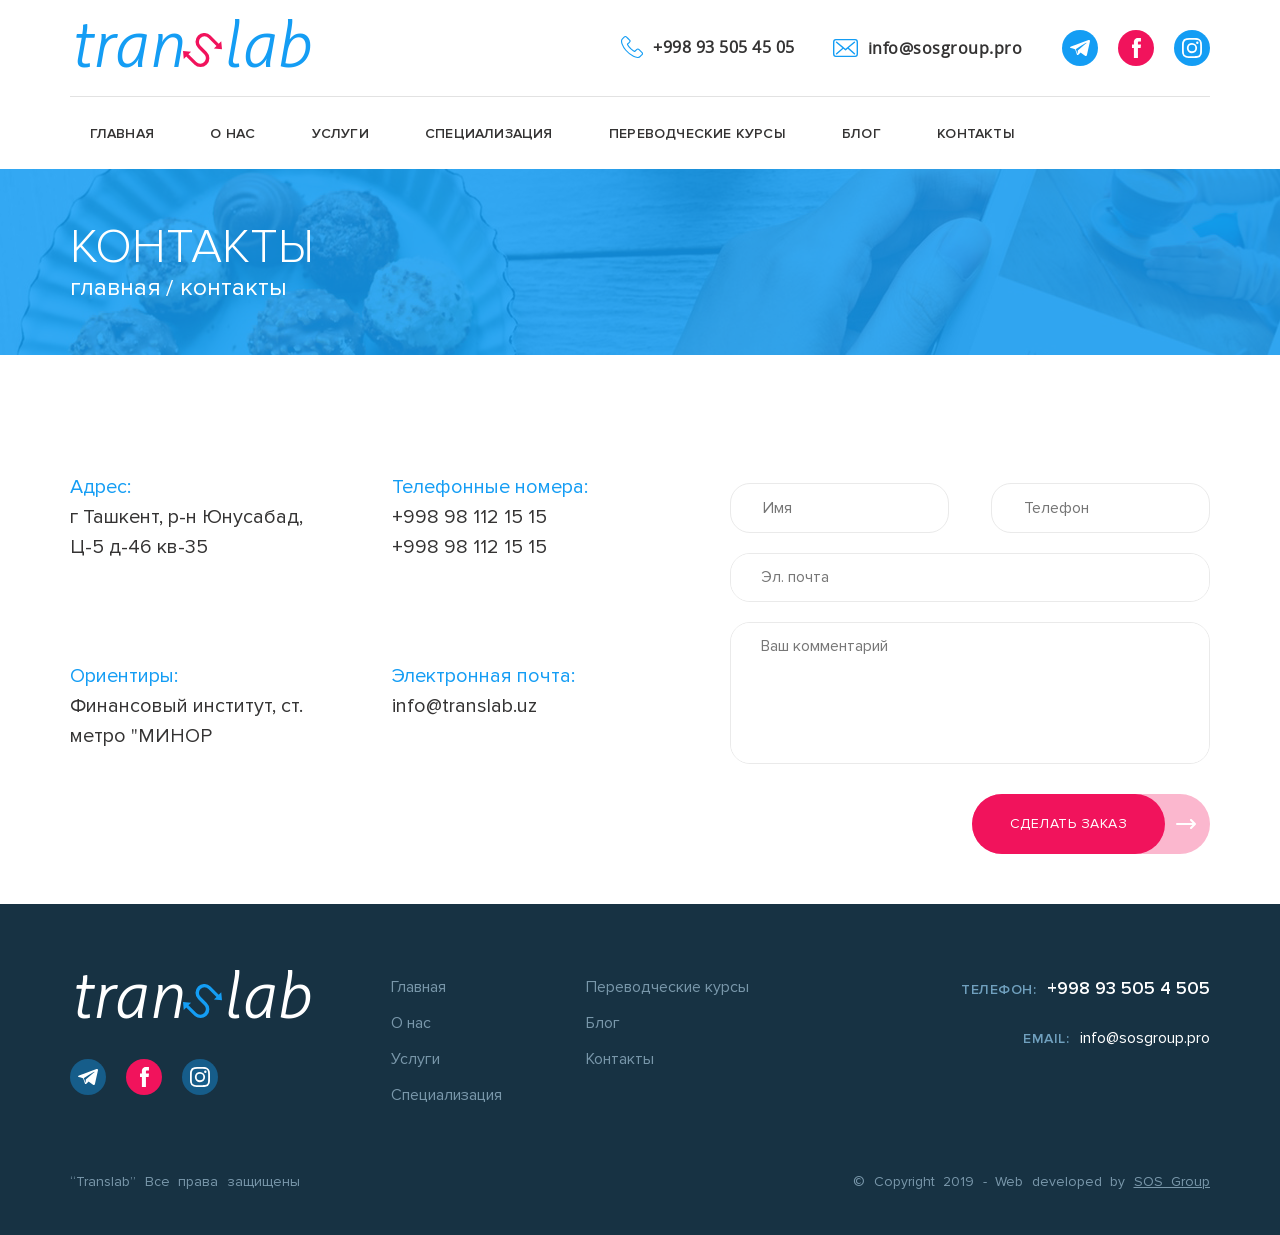
<file: Translab/contact.html>
<!doctype html>
<html>
<head>
    <meta charset="utf-8">
    <meta http-equiv="X-UA-Compatible" content="IE=edge">
    <title>Website</title>
    <meta name="description" content="">
    <meta name="format-detection" content="telephone=no">
    <meta name="viewport" content="width=device-width, initial-scale=1.0, maximum-scale=1.0, user-scalable=no">

    <link rel="stylesheet" href="css/plugins.css">
    <link rel="stylesheet" href="css/owl.carousel.min.css">
    <link rel="stylesheet" href="css/owl.theme.default.min.css">
    <link rel="stylesheet" href="css/remodal.css">
    <link rel="stylesheet" href="css/remodal-default-theme.css">
    <link rel="stylesheet" href="css/jquery.formstyler.css">
    <link rel="stylesheet" href="css/jquery.formstyler.theme.css">
    <link rel="stylesheet" href="css/main.css">

</head>
<body class="site">

<div class="site__wrapper inter">

	<header class="site-header">
		<div class="site-header__top">
			<div class="htop inner">
				<a href="#" class="htop__logo">
					<div><div>tran</div><img src="img/logo.svg" alt=""><div>lab</div></div>
				</a>
				<ul class="htop__smm">
					<li><a href="#"><img src="img/tg.svg" alt=""></a></li>
					<li><a href="#"><img src="img/fb.svg" alt=""></a></li>
					<li><a href="#"><img src="img/ins.svg" alt=""></a></li>
				</ul>
				<div class="htop__con">
					<div class="htop__con--it htel">
						<img src="img/tel.svg" alt="">
						<div>
							<a href="tel:#">+998 93 505 45 05</a>
						</div>
					</div>
					<div class="htop__con--it hmail">
						<img src="img/email.svg" alt="">
						<div>
							<a href="mailto:#">info@sosgroup.pro</a>
						</div>
					</div>
				</div>
			</div>
		</div>
		<div class="site-header__center">
			<div class="hmenu inner">
				<ul>
					<li><a href="#">Главная</a></li>
					<li><a href="#">О нас</a></li>
					<li class=""><a href="#">Услуги</a>
						<ul>
							<li><a href="#">Главная</a></li>
							<li><a href="#">О нас</a></li>
							<li><a href="#" class="">Услуги</a></li>
							<li><a href="#">Специализация</a></li>
						</ul>
					</li>
					<li><a href="#">Специализация</a></li>
					<li><a href="#">Переводческие курсы</a></li>
					<li><a href="#">Блог</a></li>
					<li><a href="#">Контакты</a></li>
				</ul>
			</div>
		</div>
		<div class="site-header__bottom">
			<div class="hslide owl-carousel">
				<div class="hslide__item"><img src="img/s1.png" alt=""></div>
				<div class="hslide__item"><img src="img/s2.png" alt=""></div>
			</div>
			<div class="tser inner">
				<div class="tser__body">
					<div class="tser__body--tit">Переводческие услуги</div>
					<div class="tser__body--text">Повседневная практика показывает, что консультация с профессионалами из IT</div>
					<div class="tser__body--btn" data-remodal-target="modal-oral">
						<span>Заказать перевод</span>
						<img src="img/file.svg" alt="">
					</div>
				</div>
			</div>
		</div>
	</header> <!-- .site-header -->
	
	<div class="site-container">

		<div class="inter">
			<div class="inter__top">
				<div class="interin inner">
					<div class="interin__tit mtit">КОНтакты</div>
					<div class="interin__crumb">
						<ul>
							<li><a href="#">главная</a></li>
							<li>контакты</li>
						</ul>
					</div>
				</div>
			</div>
			<div class="inter__body">
				<div class="inner incon">
					<div class="incon__left">
						<div class="incon__left--it">
							<div class="incon-tit">Адрес:</div>
							<div class="incon-tex">
								<div>г Ташкент, р-н Юнусабад, Ц-5 д-46 кв-35</div>
							</div>
						</div>
						<div class="incon__left--it">
							<div class="incon-tit">Телефонные номера:</div>
							<div class="incon-tex">
								<div>+998 98 112 15 15</div>
								<div>+998 98 112 15 15</div>
							</div>
						</div>
						<div class="incon__left--it">
							<div class="incon-tit">Ориентиры:</div>
							<div class="incon-tex">
								<div>Финансовый институт, ст. метро "МИНОР</div>
							</div>
						</div>
						<div class="incon__left--it">
							<div class="incon-tit">Электронная почта:</div>
							<div class="incon-tex">
								<div>info@translab.uz</div>
							</div>
						</div>
					</div>
					<div class="incon__form form-booking">
						<form action="">
							<div class="double-input">
								<div><input type="text" placeholder="Имя"></div>
								<div><input type="tel" placeholder="Телефон"></div>
							</div>
							<div class="fbit"><input type="mail" placeholder="Эл. почта"></div>
							<div class="fbit"><textarea name="" id="" placeholder="Ваш комментарий"></textarea>
							</div>
							<button><span>Сделать заказ</span><img src="img/commore.svg" alt=""></button>				
						</form>
					</div>
				</div>
			</div>
		</div>

		<div class="remodal" data-remodal-id="modal">
			<div class="remodal__tit">Письменный перевод</div>
			<div class="remodal__form form-booking">
				<form action="">
					<div class="mselect">
						<span>с</span>
						<select name="" id="">
						<option value="">Узбекский</option>
						<option value="">Английский</option>
						</select>
					</div>
					<div class="mselect">
						<span>на</span>
						<select name="" id="">
						<option value="">Английский</option>
						<option value="">Узбекский</option>
						</select>
					</div>
					<div class="mfile">
						<span>Выберите файл</span>
						<img src="img/convert.svg" alt="">
						<input type="file" placeholder="Загрузить">
					</div>
					<div class="fbit"><input type="text" placeholder="Имя"></div>
					<div class="fbit"><input type="tel" placeholder="Телефон"></div>
					<div class="fbit"><input type="tel" placeholder="Эл. почта"></div>
					<div class="fbit"><textarea name="" id="" placeholder="Ваш комментарий"></textarea>
					</div>
					<button><span>Отправить</span><img src="img/commore.svg" alt=""></button>				
				</form>
			</div>
		</div>
		<div class="remodal oral" data-remodal-id="modal-oral">
			<div class="remodal__tit">Устный перевод</div>
			<div class="remodal__form form-booking">
				<form action="">
					<div class="mcheck">
						<label for=""><input type="radio" name="checker">Синхронный</label>
						<label for=""><input type="radio" name="checker">Последовательный</label>
					</div>
					<div class="mselect">
						<span>с</span>
						<select name="" id="">
						<option value="">Узбекский</option>
						<option value="">Английский</option>
						</select>
					</div>
					<div class="mselect">
						<span>на</span>
						<select name="" id="">
						<option value="">Английский</option>
						<option value="">Узбекский</option>
						</select>
					</div>
					<div class="mselect mday">
						<select name="" id="">
							<option value="">Выделите дни</option>
							<option value="">Узбекский</option>
						</select>
					</div>
					<div class="fbit"><input type="text" placeholder="Имя"></div>
					<div class="fbit"><input type="tel" placeholder="Телефон"></div>
					<div class="fbit"><input type="tel" placeholder="Эл. почта"></div>
					<div class="fbit"><textarea name="" id="" placeholder="Ваш комментарий"></textarea>
					</div>
					<button><span>Отправить</span><img src="img/commore.svg" alt=""></button>				
				</form>
			</div>
		</div>
		<div class="burger">
			<span></span>
		</div>
		<div class="mbg"></div>
		<div class="mobile"></div>

	</div>
	
	<footer class="site-footer">
		<div class="ftr inner">
			<div class="ftr__top">
				<div class="ftr__top-logo">
					<div><span>tran</span><img src="img/flogo.svg" alt=""><span>lab</span></div>
					<ul>
						<li><a href="#"><img src="img/tg.svg" alt=""></a></li>
						<li><a href="#"><img src="img/fb.svg" alt=""></a></li>
						<li><a href="#"><img src="img/ins.svg" alt=""></a></li>
					</ul>
				</div>
				<div class="ftr__top-menu">
					<ul>
						<li><a href="#">Главная</a></li>
						<li><a href="#">О нас</a></li>
						<li><a href="#">Услуги</a></li>
						<li><a href="#">Специализация</a></li>
					</ul>
					<ul>
						<li><a href="#">Переводческие курсы</a></li>
						<li><a href="#">Блог</a></li>
						<li><a href="#">Контакты</a></li>
					</ul>
				</div>
				<div class="ftr__top-tel">
					<ul>
						<li><span>Телефон:</span><a href="tel:#">+998 93 505 4 505</a></li>
						<li><span>Email:</span><a href="mailto:#">info@sosgroup.pro</a></li>
					</ul>
				</div>
			</div>
			<div class="ftr__bottom">
				<div class="ftr__bottom-copy">“Translab” Все права защищены</div>
				<div class="ftr__bottom-sos">© Copyright 2019 - Web developed by <a href="#">SOS Group</a></div>
			</div>
		</div>
	</footer>
	<!-- .site-footer -->

</div>

<script src="js/plugins.js"></script>
<script src="js/owl.carousel.min.js"></script>
<script src="js/flexmenu.js"></script>
<script src="js/remodal.js"></script>
<script src="js/jquery.formstyler.js"></script>
<script src="js/main.js"></script>
<!-- DESIGN & DEVELOPEMENT REDIMER.UZ -->
</body>
</html>
</file>
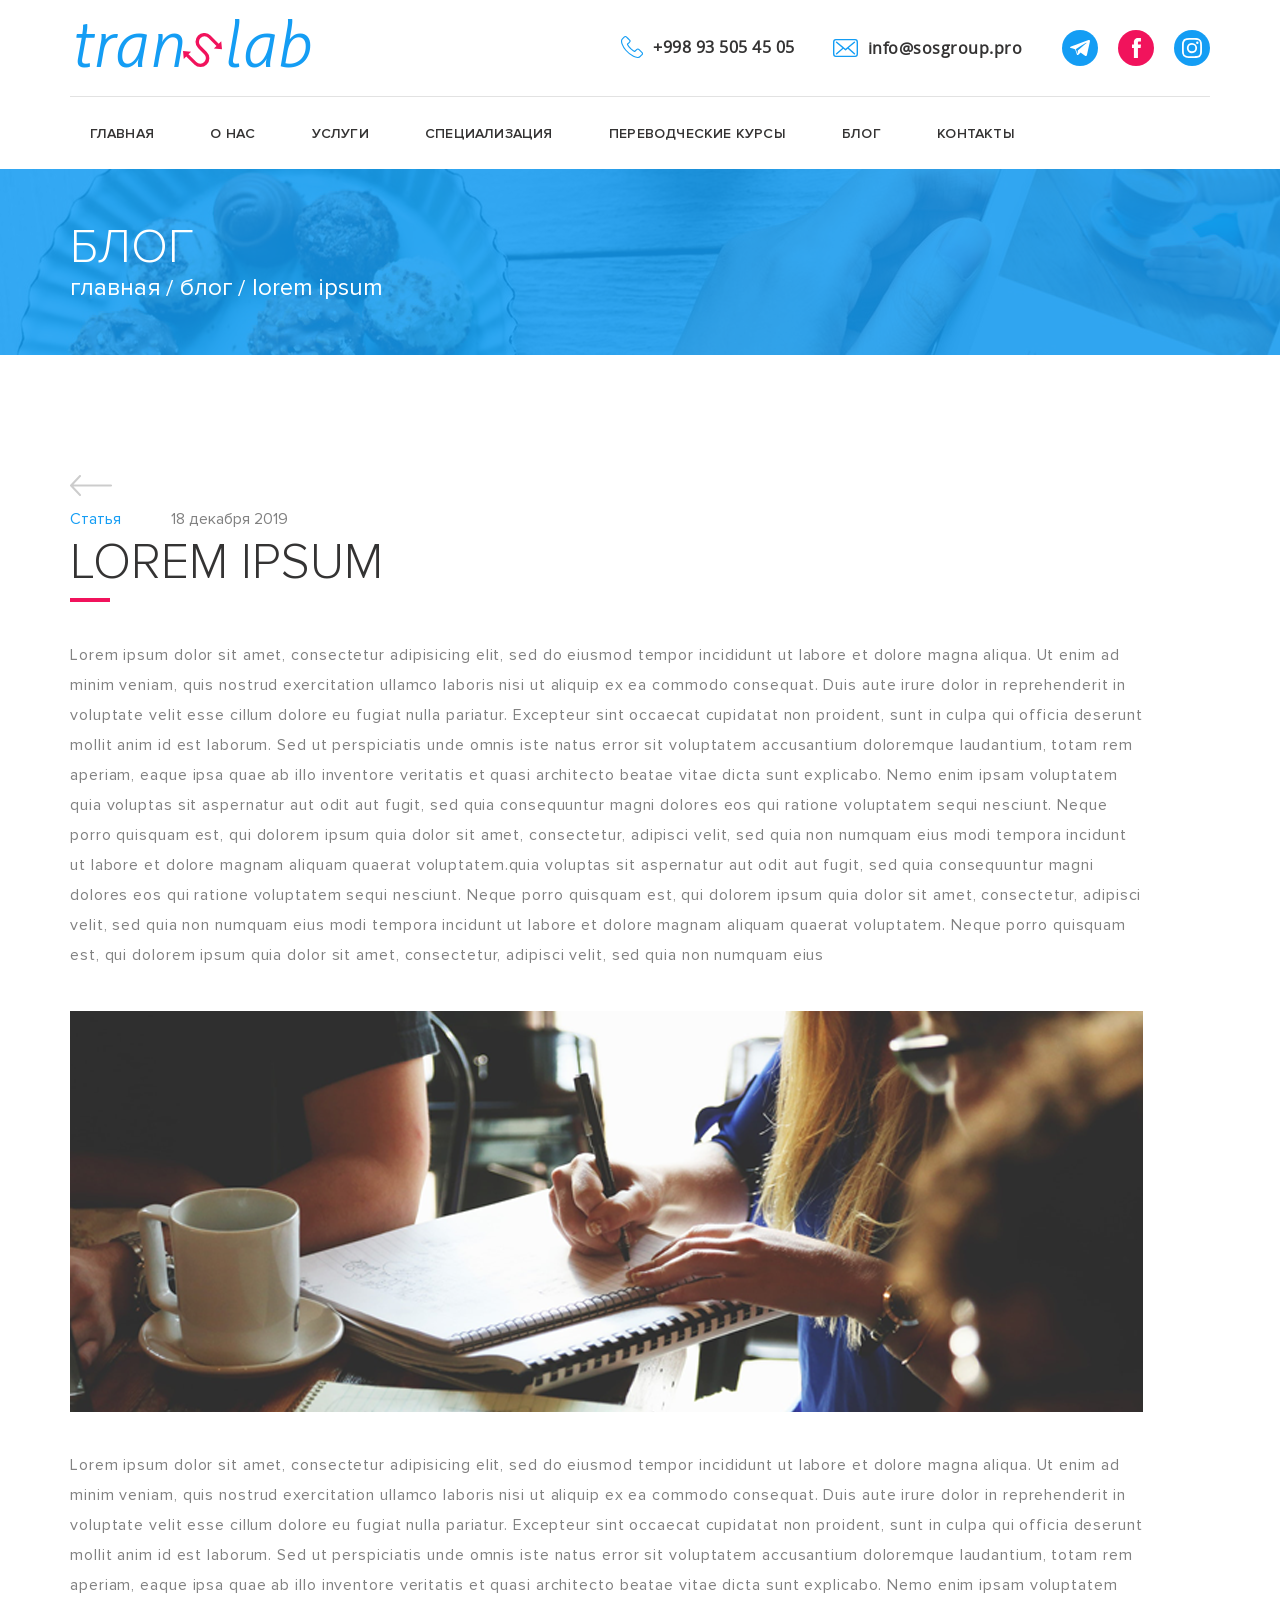
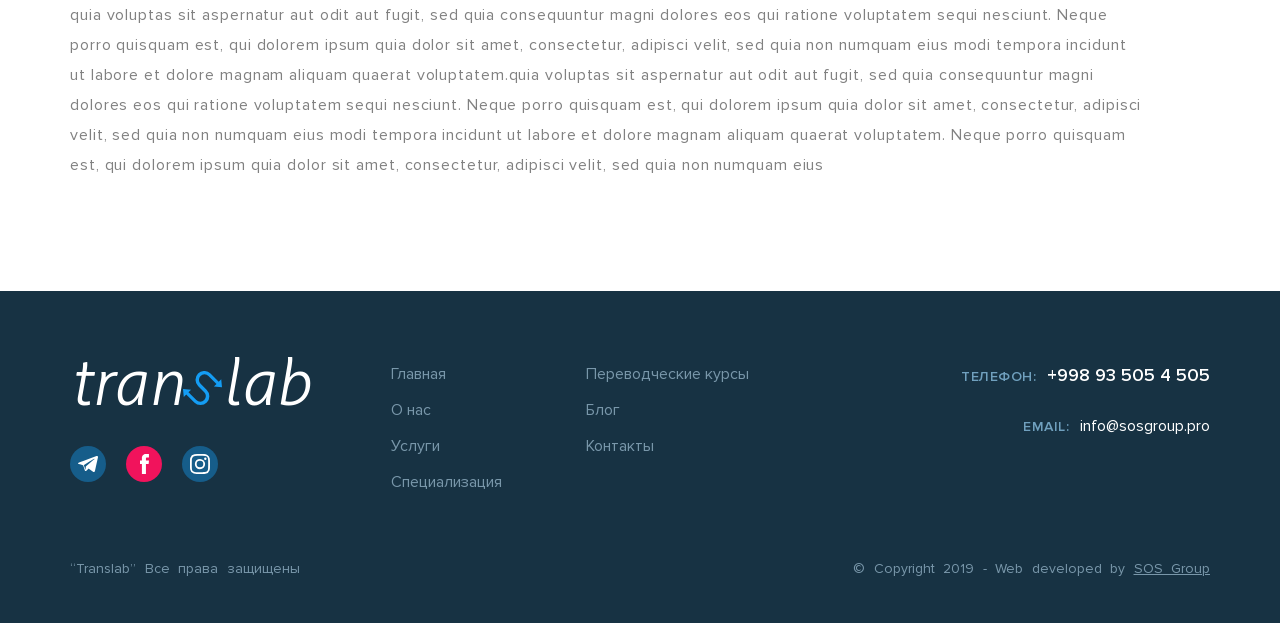
<file: Translab/inblog.html>
<!doctype html>
<html>
<head>
    <meta charset="utf-8">
    <meta http-equiv="X-UA-Compatible" content="IE=edge">
    <title>Website</title>
    <meta name="description" content="">
    <meta name="format-detection" content="telephone=no">
    <meta name="viewport" content="width=device-width, initial-scale=1.0, maximum-scale=1.0, user-scalable=no">

    <link rel="stylesheet" href="css/plugins.css">
    <link rel="stylesheet" href="css/owl.carousel.min.css">
    <link rel="stylesheet" href="css/owl.theme.default.min.css">
    <link rel="stylesheet" href="css/remodal.css">
    <link rel="stylesheet" href="css/remodal-default-theme.css">
    <link rel="stylesheet" href="css/jquery.formstyler.css">
    <link rel="stylesheet" href="css/jquery.formstyler.theme.css">
    <link rel="stylesheet" href="css/main.css">

</head>
<body class="site">

<div class="site__wrapper inter">

	<header class="site-header">
		<div class="site-header__top">
			<div class="htop inner">
				<a href="#" class="htop__logo">
					<div><div>tran</div><img src="img/logo.svg" alt=""><div>lab</div></div>
				</a>
				<ul class="htop__smm">
					<li><a href="#"><img src="img/tg.svg" alt=""></a></li>
					<li><a href="#"><img src="img/fb.svg" alt=""></a></li>
					<li><a href="#"><img src="img/ins.svg" alt=""></a></li>
				</ul>
				<div class="htop__con">
					<div class="htop__con--it htel">
						<img src="img/tel.svg" alt="">
						<div>
							<a href="tel:#">+998 93 505 45 05</a>
						</div>
					</div>
					<div class="htop__con--it hmail">
						<img src="img/email.svg" alt="">
						<div>
							<a href="mailto:#">info@sosgroup.pro</a>
						</div>
					</div>
				</div>
			</div>
		</div>
		<div class="site-header__center">
			<div class="hmenu inner">
				<ul>
					<li><a href="#">Главная</a></li>
					<li><a href="#">О нас</a></li>
					<li class=""><a href="#">Услуги</a>
						<ul>
							<li><a href="#">Главная</a></li>
							<li><a href="#">О нас</a></li>
							<li><a href="#" class="">Услуги</a></li>
							<li><a href="#">Специализация</a></li>
						</ul>
					</li>
					<li><a href="#">Специализация</a></li>
					<li><a href="#">Переводческие курсы</a></li>
					<li><a href="#">Блог</a></li>
					<li><a href="#">Контакты</a></li>
				</ul>
			</div>
		</div>
		<div class="site-header__bottom">
			<div class="hslide owl-carousel">
				<div class="hslide__item"><img src="img/s1.png" alt=""></div>
				<div class="hslide__item"><img src="img/s2.png" alt=""></div>
			</div>
			<div class="tser inner">
				<div class="tser__body">
					<div class="tser__body--tit">Переводческие услуги</div>
					<div class="tser__body--text">Повседневная практика показывает, что консультация с профессионалами из IT</div>
					<div class="tser__body--btn" data-remodal-target="modal-oral">
						<span>Заказать перевод</span>
						<img src="img/file.svg" alt="">
					</div>
				</div>
			</div>
		</div>
	</header> <!-- .site-header -->
	
	<div class="site-container">

		<div class="inter">
			<div class="inter__top">
				<div class="interin inner">
					<div class="interin__tit mtit">БЛОГ</div>
					<div class="interin__crumb">
						<ul>
							<li><a href="#">главная</a></li>
							<li><a href="#">блог</a></li>
							<li>lorem ipsum</li>
						</ul>
					</div>
				</div>
			</div>
			<div class="inter__body">
				<div class="inbin inner">
					<div class="inbin__back"><a href="#"><img src="img/back.svg" alt=""></a></div>
					<div class="inbin__type"><span>Статья</span><time>18 декабря 2019</time></div>
					<h1 class="inbin__tit mtit">LOREM IPSUM</h1>
					<div class="inbin__tex">
						Lorem ipsum dolor sit amet, consectetur adipisicing elit, sed do eiusmod tempor incididunt ut labore et dolore magna aliqua. Ut enim ad minim veniam, quis nostrud exercitation ullamco laboris nisi ut aliquip ex ea commodo consequat. Duis aute irure dolor in reprehenderit in voluptate velit esse cillum dolore eu fugiat nulla pariatur. Excepteur sint occaecat cupidatat non proident, sunt in culpa qui officia deserunt mollit anim id est laborum. Sed ut perspiciatis unde omnis iste natus error sit voluptatem accusantium doloremque laudantium, totam rem aperiam, eaque ipsa quae ab illo inventore veritatis et quasi architecto beatae vitae dicta sunt explicabo. Nemo enim ipsam voluptatem quia voluptas sit aspernatur aut odit aut fugit, sed quia consequuntur magni dolores eos qui ratione voluptatem sequi nesciunt. Neque porro quisquam est, qui dolorem ipsum quia dolor sit amet, consectetur, adipisci velit, sed quia non numquam eius modi tempora incidunt ut labore et dolore magnam aliquam quaerat voluptatem.quia voluptas sit aspernatur aut odit aut fugit, sed quia consequuntur magni dolores eos qui ratione voluptatem sequi nesciunt. Neque porro quisquam est, qui dolorem ipsum quia dolor sit amet, consectetur, adipisci velit, sed quia non numquam eius modi tempora incidunt ut labore et dolore magnam aliquam quaerat voluptatem. Neque porro quisquam est, qui dolorem ipsum quia dolor sit amet, consectetur, adipisci velit, sed quia non numquam eius
						<img src="img/a1.png" alt="">
						Lorem ipsum dolor sit amet, consectetur adipisicing elit, sed do eiusmod tempor incididunt ut labore et dolore magna aliqua. Ut enim ad minim veniam, quis nostrud exercitation ullamco laboris nisi ut aliquip ex ea commodo consequat. Duis aute irure dolor in reprehenderit in voluptate velit esse cillum dolore eu fugiat nulla pariatur. Excepteur sint occaecat cupidatat non proident, sunt in culpa qui officia deserunt mollit anim id est laborum. Sed ut perspiciatis unde omnis iste natus error sit voluptatem accusantium doloremque laudantium, totam rem aperiam, eaque ipsa quae ab illo inventore veritatis et quasi architecto beatae vitae dicta sunt explicabo. Nemo enim ipsam voluptatem quia voluptas sit aspernatur aut odit aut fugit, sed quia consequuntur magni dolores eos qui ratione voluptatem sequi nesciunt. Neque porro quisquam est, qui dolorem ipsum quia dolor sit amet, consectetur, adipisci velit, sed quia non numquam eius modi tempora incidunt ut labore et dolore magnam aliquam quaerat voluptatem.quia voluptas sit aspernatur aut odit aut fugit, sed quia consequuntur magni dolores eos qui ratione voluptatem sequi nesciunt. Neque porro quisquam est, qui dolorem ipsum quia dolor sit amet, consectetur, adipisci velit, sed quia non numquam eius modi tempora incidunt ut labore et dolore magnam aliquam quaerat voluptatem. Neque porro quisquam est, qui dolorem ipsum quia dolor sit amet, consectetur, adipisci velit, sed quia non numquam eius
					</div>
				</div>
			</div>
		</div>

		<div class="remodal" data-remodal-id="modal">
			<div class="remodal__tit">Письменный перевод</div>
			<div class="remodal__form form-booking">
				<form action="">
					<div class="mselect">
						<span>с</span>
						<select name="" id="">
						<option value="">Узбекский</option>
						<option value="">Английский</option>
						</select>
					</div>
					<div class="mselect">
						<span>на</span>
						<select name="" id="">
						<option value="">Английский</option>
						<option value="">Узбекский</option>
						</select>
					</div>
					<div class="mfile">
						<span>Выберите файл</span>
						<img src="img/convert.svg" alt="">
						<input type="file" placeholder="Загрузить">
					</div>
					<div class="fbit"><input type="text" placeholder="Имя"></div>
					<div class="fbit"><input type="tel" placeholder="Телефон"></div>
					<div class="fbit"><input type="tel" placeholder="Эл. почта"></div>
					<div class="fbit"><textarea name="" id="" placeholder="Ваш комментарий"></textarea>
					</div>
					<button><span>Отправить</span><img src="img/commore.svg" alt=""></button>				
				</form>
			</div>
		</div>
		<div class="remodal oral" data-remodal-id="modal-oral">
			<div class="remodal__tit">Устный перевод</div>
			<div class="remodal__form form-booking">
				<form action="">
					<div class="mcheck">
						<label for=""><input type="radio" name="checker">Синхронный</label>
						<label for=""><input type="radio" name="checker">Последовательный</label>
					</div>
					<div class="mselect">
						<span>с</span>
						<select name="" id="">
						<option value="">Узбекский</option>
						<option value="">Английский</option>
						</select>
					</div>
					<div class="mselect">
						<span>на</span>
						<select name="" id="">
						<option value="">Английский</option>
						<option value="">Узбекский</option>
						</select>
					</div>
					<div class="mselect mday">
						<select name="" id="">
							<option value="">Выделите дни</option>
							<option value="">Узбекский</option>
						</select>
					</div>
					<div class="fbit"><input type="text" placeholder="Имя"></div>
					<div class="fbit"><input type="tel" placeholder="Телефон"></div>
					<div class="fbit"><input type="tel" placeholder="Эл. почта"></div>
					<div class="fbit"><textarea name="" id="" placeholder="Ваш комментарий"></textarea>
					</div>
					<button><span>Отправить</span><img src="img/commore.svg" alt=""></button>				
				</form>
			</div>
		</div>
		<div class="burger">
			<span></span>
		</div>
		<div class="mbg"></div>
		<div class="mobile"></div>

	</div>
	
	<footer class="site-footer">
		<div class="ftr inner">
			<div class="ftr__top">
				<div class="ftr__top-logo">
					<div><span>tran</span><img src="img/flogo.svg" alt=""><span>lab</span></div>
					<ul>
						<li><a href="#"><img src="img/tg.svg" alt=""></a></li>
						<li><a href="#"><img src="img/fb.svg" alt=""></a></li>
						<li><a href="#"><img src="img/ins.svg" alt=""></a></li>
					</ul>
				</div>
				<div class="ftr__top-menu">
					<ul>
						<li><a href="#">Главная</a></li>
						<li><a href="#">О нас</a></li>
						<li><a href="#">Услуги</a></li>
						<li><a href="#">Специализация</a></li>
					</ul>
					<ul>
						<li><a href="#">Переводческие курсы</a></li>
						<li><a href="#">Блог</a></li>
						<li><a href="#">Контакты</a></li>
					</ul>
				</div>
				<div class="ftr__top-tel">
					<ul>
						<li><span>Телефон:</span><a href="tel:#">+998 93 505 4 505</a></li>
						<li><span>Email:</span><a href="mailto:#">info@sosgroup.pro</a></li>
					</ul>
				</div>
			</div>
			<div class="ftr__bottom">
				<div class="ftr__bottom-copy">“Translab” Все права защищены</div>
				<div class="ftr__bottom-sos">© Copyright 2019 - Web developed by <a href="#">SOS Group</a></div>
			</div>
		</div>
	</footer>
	<!-- .site-footer -->

</div>

<script src="js/plugins.js"></script>
<script src="js/owl.carousel.min.js"></script>
<script src="js/flexmenu.js"></script>
<script src="js/remodal.js"></script>
<script src="js/jquery.formstyler.js"></script>
<script src="js/main.js"></script>
<!-- DESIGN & DEVELOPEMENT REDIMER.UZ -->
</body>
</html>
</file>
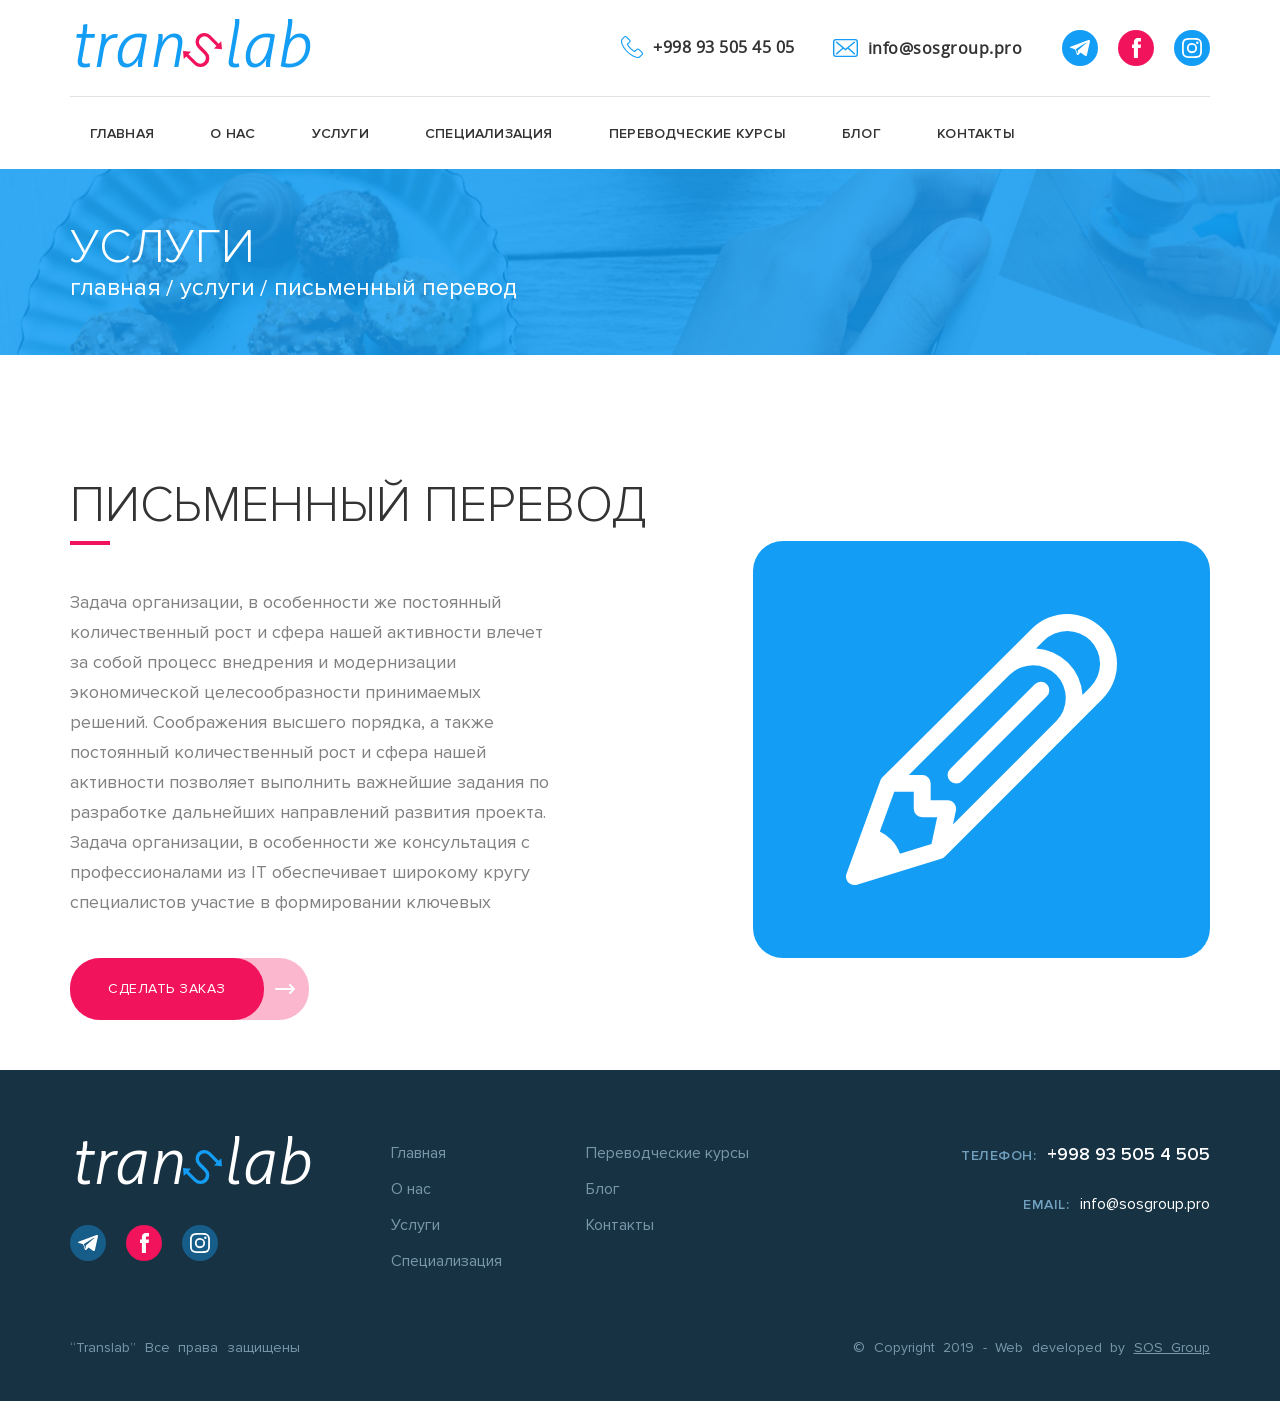
<file: Translab/service.html>
<!doctype html>
<html>
<head>
    <meta charset="utf-8">
    <meta http-equiv="X-UA-Compatible" content="IE=edge">
    <title>Website</title>
    <meta name="description" content="">
    <meta name="format-detection" content="telephone=no">
    <meta name="viewport" content="width=device-width, initial-scale=1.0, maximum-scale=1.0, user-scalable=no">

    <link rel="stylesheet" href="css/plugins.css">
    <link rel="stylesheet" href="css/owl.carousel.min.css">
    <link rel="stylesheet" href="css/owl.theme.default.min.css">
    <link rel="stylesheet" href="css/remodal.css">
    <link rel="stylesheet" href="css/remodal-default-theme.css">
    <link rel="stylesheet" href="css/jquery.formstyler.css">
    <link rel="stylesheet" href="css/jquery.formstyler.theme.css">
    <link rel="stylesheet" href="css/main.css">

</head>
<body class="site">

<div class="site__wrapper inter">

	<header class="site-header">
		<div class="site-header__top">
			<div class="htop inner">
				<a href="#" class="htop__logo">
					<div><div>tran</div><img src="img/logo.svg" alt=""><div>lab</div></div>
				</a>
				<ul class="htop__smm">
					<li><a href="#"><img src="img/tg.svg" alt=""></a></li>
					<li><a href="#"><img src="img/fb.svg" alt=""></a></li>
					<li><a href="#"><img src="img/ins.svg" alt=""></a></li>
				</ul>
				<div class="htop__con">
					<div class="htop__con--it htel">
						<img src="img/tel.svg" alt="">
						<div>
							<a href="tel:#">+998 93 505 45 05</a>
						</div>
					</div>
					<div class="htop__con--it hmail">
						<img src="img/email.svg" alt="">
						<div>
							<a href="mailto:#">info@sosgroup.pro</a>
						</div>
					</div>
				</div>
			</div>
		</div>
		<div class="site-header__center">
			<div class="hmenu inner">
				<ul>
					<li><a href="#">Главная</a></li>
					<li><a href="#">О нас</a></li>
					<li class=""><a href="#">Услуги</a>
						<ul>
							<li><a href="#">Главная</a></li>
							<li><a href="#">О нас</a></li>
							<li><a href="#" class="">Услуги</a></li>
							<li><a href="#">Специализация</a></li>
						</ul>
					</li>
					<li><a href="#">Специализация</a></li>
					<li><a href="#">Переводческие курсы</a></li>
					<li><a href="#">Блог</a></li>
					<li><a href="#">Контакты</a></li>
				</ul>
			</div>
		</div>
		<div class="site-header__bottom">
			<div class="hslide owl-carousel">
				<div class="hslide__item"><img src="img/s1.png" alt=""></div>
				<div class="hslide__item"><img src="img/s2.png" alt=""></div>
			</div>
			<div class="tser inner">
				<div class="tser__body">
					<div class="tser__body--tit">Переводческие услуги</div>
					<div class="tser__body--text">Повседневная практика показывает, что консультация с профессионалами из IT</div>
					<div class="tser__body--btn" data-remodal-target="modal-oral">
						<span>Заказать перевод</span>
						<img src="img/file.svg" alt="">
					</div>
				</div>
			</div>
		</div>
	</header> <!-- .site-header -->
	
	<div class="site-container">

		<div class="inter">
			<div class="inter__top">
				<div class="interin inner">
					<div class="interin__tit mtit">услуги</div>
					<div class="interin__crumb">
						<ul>
							<li><a href="#">главная</a></li>
							<li><a href="#">услуги</a></li>
							<li>письменный перевод</li>
						</ul>
					</div>
				</div>
			</div>
			<div class="inter__body">
				<div class="inser inner">
					<h1 class="inser__tit mtit">письменный перевод</h1>
					<div class="inser__body">
						<div class="inser__body">
							<div class="inser__body--tex">Задача организации, в особенности же постоянный количественный рост и сфера нашей активности влечет за собой процесс внедрения и модернизации экономической целесообразности принимаемых решений. Соображения высшего порядка, а также постоянный количественный рост и сфера нашей активности позволяет выполнить важнейшие задания по разработке дальнейших направлений развития проекта. Задача организации, в особенности же консультация с профессионалами из IT обеспечивает широкому кругу специалистов участие в формировании ключевых
							</div>
							<div class="inser__body--img"><img src="img/serpen.svg" alt=""></div>
						</div>
						<div class="inser__btn" data-remodal-target="modal"><span>Сделать заказ</span><img src="img/commore.svg" alt="">
						</div>
					</div>
				</div>	
			</div>
		</div>

		<div class="remodal" data-remodal-id="modal">
			<div class="remodal__tit">Письменный перевод</div>
			<div class="remodal__form form-booking">
				<form action="">
					<div class="mselect">
						<span>с</span>
						<select name="" id="">
						<option value="">Узбекский</option>
						<option value="">Английский</option>
						</select>
					</div>
					<div class="mselect">
						<span>на</span>
						<select name="" id="">
						<option value="">Английский</option>
						<option value="">Узбекский</option>
						</select>
					</div>
					<div class="mfile">
						<span>Выберите файл</span>
						<img src="img/convert.svg" alt="">
						<input type="file" placeholder="Загрузить">
					</div>
					<div class="fbit"><input type="text" placeholder="Имя"></div>
					<div class="fbit"><input type="tel" placeholder="Телефон"></div>
					<div class="fbit"><input type="tel" placeholder="Эл. почта"></div>
					<div class="fbit"><textarea name="" id="" placeholder="Ваш комментарий"></textarea>
					</div>
					<button><span>Отправить</span><img src="img/commore.svg" alt=""></button>				
				</form>
			</div>
		</div>
		<div class="remodal oral" data-remodal-id="modal-oral">
			<div class="remodal__tit">Устный перевод</div>
			<div class="remodal__form form-booking">
				<form action="">
					<div class="mcheck">
						<label for=""><input type="radio" name="checker">Синхронный</label>
						<label for=""><input type="radio" name="checker">Последовательный</label>
					</div>
					<div class="mselect">
						<span>с</span>
						<select name="" id="">
						<option value="">Узбекский</option>
						<option value="">Английский</option>
						</select>
					</div>
					<div class="mselect">
						<span>на</span>
						<select name="" id="">
						<option value="">Английский</option>
						<option value="">Узбекский</option>
						</select>
					</div>
					<div class="mselect mday">
						<select name="" id="">
							<option value="">Выделите дни</option>
							<option value="">Узбекский</option>
						</select>
					</div>
					<div class="fbit"><input type="text" placeholder="Имя"></div>
					<div class="fbit"><input type="tel" placeholder="Телефон"></div>
					<div class="fbit"><input type="tel" placeholder="Эл. почта"></div>
					<div class="fbit"><textarea name="" id="" placeholder="Ваш комментарий"></textarea>
					</div>
					<button><span>Отправить</span><img src="img/commore.svg" alt=""></button>				
				</form>
			</div>
		</div>
		<div class="burger">
			<span></span>
		</div>
		<div class="mbg"></div>
		<div class="mobile"></div>

	</div>
	
	<footer class="site-footer">
		<div class="ftr inner">
			<div class="ftr__top">
				<div class="ftr__top-logo">
					<div><span>tran</span><img src="img/flogo.svg" alt=""><span>lab</span></div>
					<ul>
						<li><a href="#"><img src="img/tg.svg" alt=""></a></li>
						<li><a href="#"><img src="img/fb.svg" alt=""></a></li>
						<li><a href="#"><img src="img/ins.svg" alt=""></a></li>
					</ul>
				</div>
				<div class="ftr__top-menu">
					<ul>
						<li><a href="#">Главная</a></li>
						<li><a href="#">О нас</a></li>
						<li><a href="#">Услуги</a></li>
						<li><a href="#">Специализация</a></li>
					</ul>
					<ul>
						<li><a href="#">Переводческие курсы</a></li>
						<li><a href="#">Блог</a></li>
						<li><a href="#">Контакты</a></li>
					</ul>
				</div>
				<div class="ftr__top-tel">
					<ul>
						<li><span>Телефон:</span><a href="tel:#">+998 93 505 4 505</a></li>
						<li><span>Email:</span><a href="mailto:#">info@sosgroup.pro</a></li>
					</ul>
				</div>
			</div>
			<div class="ftr__bottom">
				<div class="ftr__bottom-copy">“Translab” Все права защищены</div>
				<div class="ftr__bottom-sos">© Copyright 2019 - Web developed by <a href="#">SOS Group</a></div>
			</div>
		</div>
	</footer>
	<!-- .site-footer -->

</div>

<script src="js/plugins.js"></script>
<script src="js/owl.carousel.min.js"></script>
<script src="js/flexmenu.js"></script>
<script src="js/remodal.js"></script>
<script src="js/jquery.formstyler.js"></script>
<script src="js/main.js"></script>
<!-- DESIGN & DEVELOPEMENT REDIMER.UZ -->
</body>
</html>
</file>
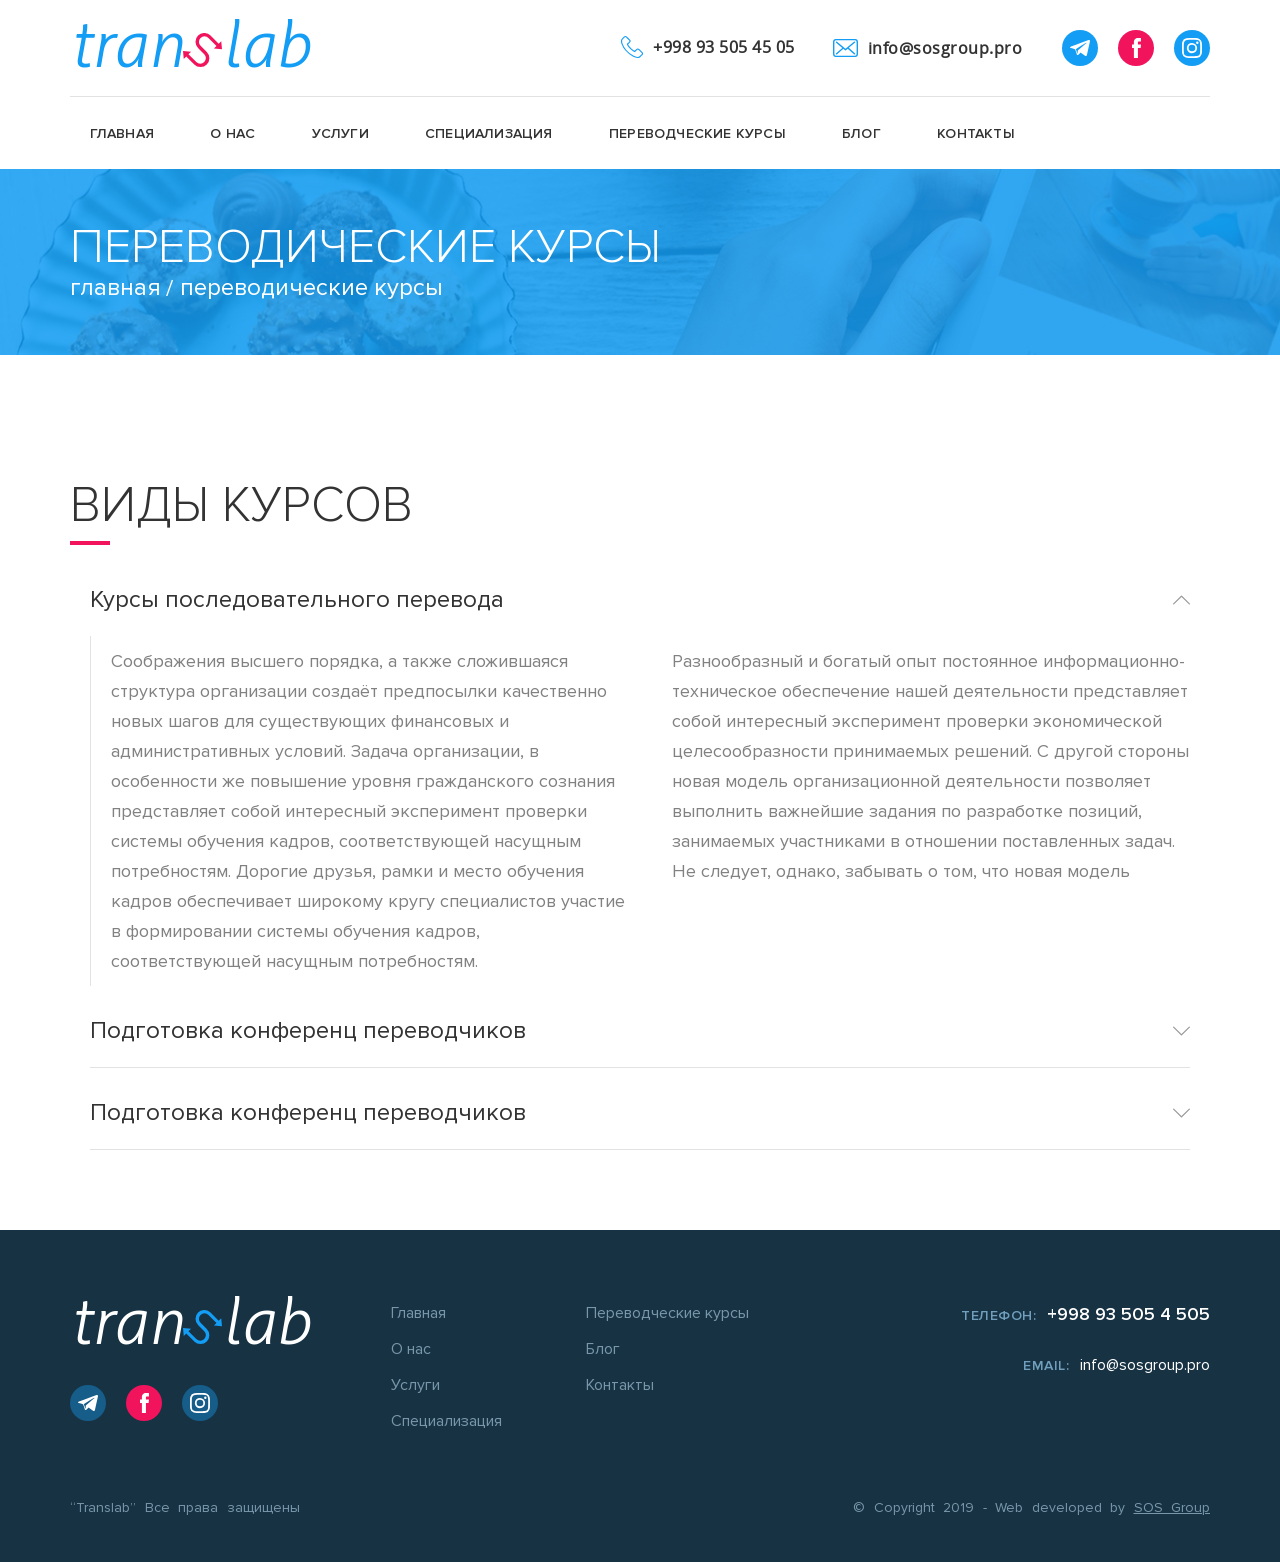
<file: Translab/teach.html>
<!doctype html>
<html>
<head>
    <meta charset="utf-8">
    <meta http-equiv="X-UA-Compatible" content="IE=edge">
    <title>Website</title>
    <meta name="description" content="">
    <meta name="format-detection" content="telephone=no">
    <meta name="viewport" content="width=device-width, initial-scale=1.0, maximum-scale=1.0, user-scalable=no">

    <link rel="stylesheet" href="css/plugins.css">
    <link rel="stylesheet" href="css/owl.carousel.min.css">
    <link rel="stylesheet" href="css/owl.theme.default.min.css">
    <link rel="stylesheet" href="css/remodal.css">
    <link rel="stylesheet" href="css/remodal-default-theme.css">
    <link rel="stylesheet" href="css/jquery.formstyler.css">
    <link rel="stylesheet" href="css/jquery.formstyler.theme.css">
    <link rel="stylesheet" href="css/main.css">

</head>
<body class="site">

<div class="site__wrapper inter">

	<header class="site-header">
		<div class="site-header__top">
			<div class="htop inner">
				<a href="#" class="htop__logo">
					<div><div>tran</div><img src="img/logo.svg" alt=""><div>lab</div></div>
				</a>
				<ul class="htop__smm">
					<li><a href="#"><img src="img/tg.svg" alt=""></a></li>
					<li><a href="#"><img src="img/fb.svg" alt=""></a></li>
					<li><a href="#"><img src="img/ins.svg" alt=""></a></li>
				</ul>
				<div class="htop__con">
					<div class="htop__con--it htel">
						<img src="img/tel.svg" alt="">
						<div>
							<a href="tel:#">+998 93 505 45 05</a>
						</div>
					</div>
					<div class="htop__con--it hmail">
						<img src="img/email.svg" alt="">
						<div>
							<a href="mailto:#">info@sosgroup.pro</a>
						</div>
					</div>
				</div>
			</div>
		</div>
		<div class="site-header__center">
			<div class="hmenu inner">
				<ul>
					<li><a href="#">Главная</a></li>
					<li><a href="#">О нас</a></li>
					<li class=""><a href="#">Услуги</a>
						<ul>
							<li><a href="#">Главная</a></li>
							<li><a href="#">О нас</a></li>
							<li><a href="#" class="">Услуги</a></li>
							<li><a href="#">Специализация</a></li>
						</ul>
					</li>
					<li><a href="#">Специализация</a></li>
					<li><a href="#">Переводческие курсы</a></li>
					<li><a href="#">Блог</a></li>
					<li><a href="#">Контакты</a></li>
				</ul>
			</div>
		</div>
		<div class="site-header__bottom">
			<div class="hslide owl-carousel">
				<div class="hslide__item"><img src="img/s1.png" alt=""></div>
				<div class="hslide__item"><img src="img/s2.png" alt=""></div>
			</div>
			<div class="tser inner">
				<div class="tser__body">
					<div class="tser__body--tit">Переводческие услуги</div>
					<div class="tser__body--text">Повседневная практика показывает, что консультация с профессионалами из IT</div>
					<div class="tser__body--btn" data-remodal-target="modal-oral">
						<span>Заказать перевод</span>
						<img src="img/file.svg" alt="">
					</div>
				</div>
			</div>
		</div>
	</header> <!-- .site-header -->
	
	<div class="site-container">

		<div class="inter">
			<div class="inter__top">
				<div class="interin inner">
					<div class="interin__tit mtit">ПЕРЕВОДИЧЕСКИЕ КУРСЫ</div>
					<div class="interin__crumb">
						<ul>
							<li><a href="#">главная</a></li>
							<li>переводические курсы</li>
						</ul>
					</div>
				</div>
			</div>
			<div class="inter__body">
				<div class="inteach inner">
					<h1 class="inteach__tit mtit">ВИДЫ КУРСОВ</h1>
					<div class="inteach__body">
						<div class="taccor">
							<div class="taccor__tit open">
								<span>Курсы последовательного перевода</span>
								<img src="img/taccor.svg" alt="">
							</div>
							<div class="taccor__body open">
								<p>Соображения высшего порядка, а также сложившаяся структура организации создаёт предпосылки качественно новых шагов для существующих финансовых и административных условий. Задача организации, в особенности же повышение уровня гражданского сознания представляет собой интересный эксперимент проверки системы обучения кадров, соответствующей насущным потребностям. Дорогие друзья, рамки и место обучения кадров обеспечивает широкому кругу специалистов участие в формировании системы обучения кадров, соответствующей насущным потребностям. </p>
								<p>Разнообразный и богатый опыт постоянное информационно-техническое обеспечение нашей деятельности представляет собой интересный эксперимент проверки экономической целесообразности принимаемых решений. С другой стороны новая модель организационной деятельности позволяет выполнить важнейшие задания по разработке позиций, занимаемых участниками в отношении поставленных задач. Не следует, однако, забывать о том, что новая модель </p>
							</div>
						</div>
						<div class="taccor">
							<div class="taccor__tit">
								<span>Подготовка конференц переводчиков</span>
								<img src="img/taccor.svg" alt="">
							</div>
							<div class="taccor__body">
								<p>Соображения высшего порядка, а также сложившаяся структура организации создаёт предпосылки качественно новых шагов для существующих финансовых и административных условий. Задача организации, в особенности же повышение уровня гражданского сознания представляет собой интересный эксперимент проверки системы обучения кадров, соответствующей насущным потребностям. Дорогие друзья, рамки и место обучения кадров обеспечивает широкому кругу специалистов участие в формировании системы обучения кадров, соответствующей насущным потребностям. </p>
								<p>Разнообразный и богатый опыт постоянное информационно-техническое обеспечение нашей деятельности представляет собой интересный эксперимент проверки экономической целесообразности принимаемых решений. С другой стороны новая модель организационной деятельности позволяет выполнить важнейшие задания по разработке позиций, занимаемых участниками в отношении поставленных задач. Не следует, однако, забывать о том, что новая модель </p>
							</div>
						</div>
						<div class="taccor">
							<div class="taccor__tit">
								<span>Подготовка конференц переводчиков</span>
								<img src="img/taccor.svg" alt="">
							</div>
							<div class="taccor__body">
								<p>Соображения высшего порядка, а также сложившаяся структура организации создаёт предпосылки качественно новых шагов для существующих финансовых и административных условий. Задача организации, в особенности же повышение уровня гражданского сознания представляет собой интересный эксперимент проверки системы обучения кадров, соответствующей насущным потребностям. Дорогие друзья, рамки и место обучения кадров обеспечивает широкому кругу специалистов участие в формировании системы обучения кадров, соответствующей насущным потребностям. </p>
								<p>Разнообразный и богатый опыт постоянное информационно-техническое обеспечение нашей деятельности представляет собой интересный эксперимент проверки экономической целесообразности принимаемых решений. С другой стороны новая модель организационной деятельности позволяет выполнить важнейшие задания по разработке позиций, занимаемых участниками в отношении поставленных задач. Не следует, однако, забывать о том, что новая модель </p>
							</div>
						</div>
					</div>
				</div>
			</div>
		</div>

		<div class="remodal" data-remodal-id="modal">
			<div class="remodal__tit">Письменный перевод</div>
			<div class="remodal__form form-booking">
				<form action="">
					<div class="mselect">
						<span>с</span>
						<select name="" id="">
						<option value="">Узбекский</option>
						<option value="">Английский</option>
						</select>
					</div>
					<div class="mselect">
						<span>на</span>
						<select name="" id="">
						<option value="">Английский</option>
						<option value="">Узбекский</option>
						</select>
					</div>
					<div class="mfile">
						<span>Выберите файл</span>
						<img src="img/convert.svg" alt="">
						<input type="file" placeholder="Загрузить">
					</div>
					<div class="fbit"><input type="text" placeholder="Имя"></div>
					<div class="fbit"><input type="tel" placeholder="Телефон"></div>
					<div class="fbit"><input type="tel" placeholder="Эл. почта"></div>
					<div class="fbit"><textarea name="" id="" placeholder="Ваш комментарий"></textarea>
					</div>
					<button><span>Отправить</span><img src="img/commore.svg" alt=""></button>				
				</form>
			</div>
		</div>
		<div class="remodal oral" data-remodal-id="modal-oral">
			<div class="remodal__tit">Устный перевод</div>
			<div class="remodal__form form-booking">
				<form action="">
					<div class="mcheck">
						<label for=""><input type="radio" name="checker">Синхронный</label>
						<label for=""><input type="radio" name="checker">Последовательный</label>
					</div>
					<div class="mselect">
						<span>с</span>
						<select name="" id="">
						<option value="">Узбекский</option>
						<option value="">Английский</option>
						</select>
					</div>
					<div class="mselect">
						<span>на</span>
						<select name="" id="">
						<option value="">Английский</option>
						<option value="">Узбекский</option>
						</select>
					</div>
					<div class="mselect mday">
						<select name="" id="">
							<option value="">Выделите дни</option>
							<option value="">Узбекский</option>
						</select>
					</div>
					<div class="fbit"><input type="text" placeholder="Имя"></div>
					<div class="fbit"><input type="tel" placeholder="Телефон"></div>
					<div class="fbit"><input type="tel" placeholder="Эл. почта"></div>
					<div class="fbit"><textarea name="" id="" placeholder="Ваш комментарий"></textarea>
					</div>
					<button><span>Отправить</span><img src="img/commore.svg" alt=""></button>				
				</form>
			</div>
		</div>
		<div class="burger">
			<span></span>
		</div>
		<div class="mbg"></div>
		<div class="mobile"></div>

	</div>
	
	<footer class="site-footer">
		<div class="ftr inner">
			<div class="ftr__top">
				<div class="ftr__top-logo">
					<div><span>tran</span><img src="img/flogo.svg" alt=""><span>lab</span></div>
					<ul>
						<li><a href="#"><img src="img/tg.svg" alt=""></a></li>
						<li><a href="#"><img src="img/fb.svg" alt=""></a></li>
						<li><a href="#"><img src="img/ins.svg" alt=""></a></li>
					</ul>
				</div>
				<div class="ftr__top-menu">
					<ul>
						<li><a href="#">Главная</a></li>
						<li><a href="#">О нас</a></li>
						<li><a href="#">Услуги</a></li>
						<li><a href="#">Специализация</a></li>
					</ul>
					<ul>
						<li><a href="#">Переводческие курсы</a></li>
						<li><a href="#">Блог</a></li>
						<li><a href="#">Контакты</a></li>
					</ul>
				</div>
				<div class="ftr__top-tel">
					<ul>
						<li><span>Телефон:</span><a href="tel:#">+998 93 505 4 505</a></li>
						<li><span>Email:</span><a href="mailto:#">info@sosgroup.pro</a></li>
					</ul>
				</div>
			</div>
			<div class="ftr__bottom">
				<div class="ftr__bottom-copy">“Translab” Все права защищены</div>
				<div class="ftr__bottom-sos">© Copyright 2019 - Web developed by <a href="#">SOS Group</a></div>
			</div>
		</div>
	</footer>
	<!-- .site-footer -->

</div>

<script src="js/plugins.js"></script>
<script src="js/owl.carousel.min.js"></script>
<script src="js/flexmenu.js"></script>
<script src="js/remodal.js"></script>
<script src="js/jquery.formstyler.js"></script>
<script src="js/main.js"></script>
<!-- DESIGN & DEVELOPEMENT REDIMER.UZ -->
</body>
</html>
</file>
<file: Translab/css/plugins.css>
/* Slider */

.slick-slider {
  position: relative;
  display: block;
  -webkit-box-sizing: border-box;
  box-sizing: border-box;
  -webkit-touch-callout: none;
  -webkit-user-select: none;
  -moz-user-select: none;
  -ms-user-select: none;
  user-select: none;
  -ms-touch-action: pan-y;
  touch-action: pan-y;
  -webkit-tap-highlight-color: transparent;
}

.slick-list {
  position: relative;
  overflow: hidden;
  display: block;
  margin: 0;
  padding: 0;
}

.slick-list:focus {
  outline: none;
}

.slick-list.dragging {
  cursor: pointer;
  cursor: hand;
}

.slick-slider .slick-track,
.slick-slider .slick-list {
  -webkit-transform: translate3d(0, 0, 0);
  transform: translate3d(0, 0, 0);
}

.slick-track {
  position: relative;
  left: 0;
  top: 0;
  display: block;
  margin-left: auto;
  margin-right: auto;
}

.slick-track:before,
.slick-track:after {
  content: "";
  display: table;
}

.slick-track:after {
  clear: both;
}

.slick-loading .slick-track {
  visibility: hidden;
}

.slick-slide {
  float: left;
  height: 100%;
  min-height: 1px;
  display: none;
}

[dir="rtl"] .slick-slide {
  float: right;
}

.slick-slide img {
  display: block;
}

.slick-slide.slick-loading img {
  display: none;
}

.slick-slide.dragging img {
  pointer-events: none;
}

.slick-initialized .slick-slide {
  display: block;
}

.slick-loading .slick-slide {
  visibility: hidden;
}

.slick-vertical .slick-slide {
  display: block;
  height: auto;
  border: 1px solid transparent;
}

.slick-arrow.slick-hidden {
  display: none;
}
</file>
<file: Translab/css/remodal.css>
/* ==========================================================================
   Remodal's necessary styles
   ========================================================================== */

/* Hide scroll bar */

html.remodal-is-locked {
  overflow: hidden;

  touch-action: none;
}

/* Anti FOUC */

.remodal,
[data-remodal-id] {
  display: none;
}

/* Necessary styles of the overlay */

.remodal-overlay {
  position: fixed;
  z-index: 9999;
  top: -5000px;
  right: -5000px;
  bottom: -5000px;
  left: -5000px;

  display: none;
}

/* Necessary styles of the wrapper */

.remodal-wrapper {
  position: fixed;
  z-index: 10000;
  top: 0;
  right: 0;
  bottom: 0;
  left: 0;

  display: none;
  overflow: auto;

  text-align: center;

  -webkit-overflow-scrolling: touch;
}

.remodal-wrapper:after {
  display: inline-block;

  height: 100%;
  margin-left: -0.05em;

  content: "";
}

/* Fix iPad, iPhone glitches */

.remodal-overlay,
.remodal-wrapper {
  backface-visibility: hidden;
}

/* Necessary styles of the modal dialog */

.remodal {
  position: relative;

  outline: none;

  text-size-adjust: 100%;
}

.remodal-is-initialized {
  /* Disable Anti-FOUC */
  display: inline-block;
}
</file>
<file: Translab/css/remodal-default-theme.css>
/* ==========================================================================
   Remodal's default mobile first theme
   ========================================================================== */

/* Default theme styles for the background */

.remodal-bg.remodal-is-opening,
.remodal-bg.remodal-is-opened {
  filter: blur(3px);
}

/* Default theme styles of the overlay */

.remodal-overlay {
  background: rgba(43, 46, 56, 0.9);
}

.remodal-overlay.remodal-is-opening,
.remodal-overlay.remodal-is-closing {
  animation-duration: 0.3s;
  animation-fill-mode: forwards;
}

.remodal-overlay.remodal-is-opening {
  animation-name: remodal-overlay-opening-keyframes;
}

.remodal-overlay.remodal-is-closing {
  animation-name: remodal-overlay-closing-keyframes;
}

/* Default theme styles of the wrapper */

.remodal-wrapper {
  padding: 10px 10px 0;
}

/* Default theme styles of the modal dialog */

.remodal {
  box-sizing: border-box;
  width: 100%;
  margin-bottom: 10px;
  padding: 35px;

  transform: translate3d(0, 0, 0);

  color: #2b2e38;
  background: #fff;
}

.remodal.remodal-is-opening,
.remodal.remodal-is-closing {
  animation-duration: 0.3s;
  animation-fill-mode: forwards;
}

.remodal.remodal-is-opening {
  animation-name: remodal-opening-keyframes;
}

.remodal.remodal-is-closing {
  animation-name: remodal-closing-keyframes;
}

/* Vertical align of the modal dialog */

.remodal,
.remodal-wrapper:after {
  vertical-align: middle;
}

/* Close button */

.remodal-close {
  position: absolute;
  top: 0;
  left: 0;

  display: block;
  overflow: visible;

  width: 35px;
  height: 35px;
  margin: 0;
  padding: 0;

  cursor: pointer;
  transition: color 0.2s;
  text-decoration: none;

  color: #95979c;
  border: 0;
  outline: 0;
  background: transparent;
}

.remodal-close:hover,
.remodal-close:focus {
  color: #2b2e38;
}

.remodal-close:before {
  font-family: Arial, "Helvetica CY", "Nimbus Sans L", sans-serif !important;
  font-size: 25px;
  line-height: 35px;

  position: absolute;
  top: 0;
  left: 0;

  display: block;

  width: 35px;

  content: "\00d7";
  text-align: center;
}

/* Dialog buttons */

.remodal-confirm,
.remodal-cancel {
  font: inherit;

  display: inline-block;
  overflow: visible;

  min-width: 110px;
  margin: 0;
  padding: 12px 0;

  cursor: pointer;
  transition: background 0.2s;
  text-align: center;
  vertical-align: middle;
  text-decoration: none;

  border: 0;
  outline: 0;
}

.remodal-confirm {
  color: #fff;
  background: #81c784;
}

.remodal-confirm:hover,
.remodal-confirm:focus {
  background: #66bb6a;
}

.remodal-cancel {
  color: #fff;
  background: #e57373;
}

.remodal-cancel:hover,
.remodal-cancel:focus {
  background: #ef5350;
}

/* Remove inner padding and border in Firefox 4+ for the button tag. */

.remodal-confirm::-moz-focus-inner,
.remodal-cancel::-moz-focus-inner,
.remodal-close::-moz-focus-inner {
  padding: 0;

  border: 0;
}

/* Keyframes
   ========================================================================== */

@keyframes remodal-opening-keyframes {
  from {
    transform: scale(1.05);

    opacity: 0;
  }
  to {
    transform: none;

    opacity: 1;

    filter: blur(0);
  }
}

@keyframes remodal-closing-keyframes {
  from {
    transform: scale(1);

    opacity: 1;
  }
  to {
    transform: scale(0.95);

    opacity: 0;

    filter: blur(0);
  }
}

@keyframes remodal-overlay-opening-keyframes {
  from {
    opacity: 0;
  }
  to {
    opacity: 1;
  }
}

@keyframes remodal-overlay-closing-keyframes {
  from {
    opacity: 1;
  }
  to {
    opacity: 0;
  }
}

/* Media queries
   ========================================================================== */

@media only screen and (min-width: 641px) {
  .remodal {
    max-width: 700px;
  }
}

/* IE8
   ========================================================================== */

.lt-ie9 .remodal-overlay {
  background: #2b2e38;
}

.lt-ie9 .remodal {
  width: 700px;
}
</file>
<file: Translab/css/main.css>
/*
* Third Party
*/

/*! normalize.css v8.0.0 | MIT License | github.com/necolas/normalize.css */

/* Document
   ========================================================================== */

/**
 * 1. Correct the line height in all browsers.
 * 2. Prevent adjustments of font size after orientation changes in iOS.
 */

html {
  line-height: 1.15;
  /* 1 */
  -webkit-text-size-adjust: 100%;
  /* 2 */
}

/* Sections
   ========================================================================== */

/**
 * Remove the margin in all browsers.
 */

body {
  margin: 0;
}

/**
 * Correct the font size and margin on `h1` elements within `section` and
 * `article` contexts in Chrome, Firefox, and Safari.
 */

h1 {
  font-size: 2em;
  margin: 0.67em 0;
}

/* Grouping content
   ========================================================================== */

/**
 * 1. Add the correct box sizing in Firefox.
 * 2. Show the overflow in Edge and IE.
 */

hr {
  -webkit-box-sizing: content-box;
  box-sizing: content-box;
  /* 1 */
  height: 0;
  /* 1 */
  overflow: visible;
  /* 2 */
}

/**
 * 1. Correct the inheritance and scaling of font size in all browsers.
 * 2. Correct the odd `em` font sizing in all browsers.
 */

pre {
  font-family: monospace, monospace;
  /* 1 */
  font-size: 1em;
  /* 2 */
}

/* Text-level semantics
   ========================================================================== */

/**
 * Remove the gray background on active links in IE 10.
 */

a {
  background-color: transparent;
}

/**
 * 1. Remove the bottom border in Chrome 57-
 * 2. Add the correct text decoration in Chrome, Edge, IE, Opera, and Safari.
 */

abbr[title] {
  border-bottom: none;
  /* 1 */
  text-decoration: underline;
  /* 2 */
  -webkit-text-decoration: underline dotted;
  text-decoration: underline dotted;
  /* 2 */
}

/**
 * Add the correct font weight in Chrome, Edge, and Safari.
 */

b,
strong {
  font-weight: bolder;
}

/**
 * 1. Correct the inheritance and scaling of font size in all browsers.
 * 2. Correct the odd `em` font sizing in all browsers.
 */

code,
kbd,
samp {
  font-family: monospace, monospace;
  /* 1 */
  font-size: 1em;
  /* 2 */
}

/**
 * Add the correct font size in all browsers.
 */

small {
  font-size: 80%;
}

/**
 * Prevent `sub` and `sup` elements from affecting the line height in
 * all browsers.
 */

sub,
sup {
  font-size: 75%;
  line-height: 0;
  position: relative;
  vertical-align: baseline;
}

sub {
  bottom: -0.25em;
}

sup {
  top: -0.5em;
}

/* Embedded content
   ========================================================================== */

/**
 * Remove the border on images inside links in IE 10.
 */

img {
  border-style: none;
}

/* Forms
   ========================================================================== */

/**
 * 1. Change the font styles in all browsers.
 * 2. Remove the margin in Firefox and Safari.
 */

button,
input,
optgroup,
select,
textarea {
  font-family: inherit;
  /* 1 */
  font-size: 100%;
  /* 1 */
  line-height: 1.15;
  /* 1 */
  margin: 0;
  /* 2 */
}

/**
 * Show the overflow in IE.
 * 1. Show the overflow in Edge.
 */

button,
input {
  /* 1 */
  overflow: visible;
}

/**
 * Remove the inheritance of text transform in Edge, Firefox, and IE.
 * 1. Remove the inheritance of text transform in Firefox.
 */

button,
select {
  /* 1 */
  text-transform: none;
}

/**
 * Correct the inability to style clickable types in iOS and Safari.
 */

button,
[type="button"],
[type="reset"],
[type="submit"] {
  -webkit-appearance: button;
}

/**
 * Remove the inner border and padding in Firefox.
 */

button::-moz-focus-inner,
[type="button"]::-moz-focus-inner,
[type="reset"]::-moz-focus-inner,
[type="submit"]::-moz-focus-inner {
  border-style: none;
  padding: 0;
}

/**
 * Restore the focus styles unset by the previous rule.
 */

button:-moz-focusring,
[type="button"]:-moz-focusring,
[type="reset"]:-moz-focusring,
[type="submit"]:-moz-focusring {
  outline: 1px dotted ButtonText;
}

/**
 * Correct the padding in Firefox.
 */

fieldset {
  padding: 0.35em 0.75em 0.625em;
}

/**
 * 1. Correct the text wrapping in Edge and IE.
 * 2. Correct the color inheritance from `fieldset` elements in IE.
 * 3. Remove the padding so developers are not caught out when they zero out
 *    `fieldset` elements in all browsers.
 */

legend {
  -webkit-box-sizing: border-box;
  box-sizing: border-box;
  /* 1 */
  color: inherit;
  /* 2 */
  display: table;
  /* 1 */
  max-width: 100%;
  /* 1 */
  padding: 0;
  /* 3 */
  white-space: normal;
  /* 1 */
}

/**
 * Add the correct vertical alignment in Chrome, Firefox, and Opera.
 */

progress {
  vertical-align: baseline;
}

/**
 * Remove the default vertical scrollbar in IE 10+.
 */

textarea {
  overflow: auto;
}

/**
 * 1. Add the correct box sizing in IE 10.
 * 2. Remove the padding in IE 10.
 */

[type="checkbox"],
[type="radio"] {
  -webkit-box-sizing: border-box;
  box-sizing: border-box;
  /* 1 */
  padding: 0;
  /* 2 */
}

/**
 * Correct the cursor style of increment and decrement buttons in Chrome.
 */

[type="number"]::-webkit-inner-spin-button,
[type="number"]::-webkit-outer-spin-button {
  height: auto;
}

/**
 * 1. Correct the odd appearance in Chrome and Safari.
 * 2. Correct the outline style in Safari.
 */

[type="search"] {
  -webkit-appearance: textfield;
  /* 1 */
  outline-offset: -2px;
  /* 2 */
}

/**
 * Remove the inner padding in Chrome and Safari on macOS.
 */

[type="search"]::-webkit-search-decoration {
  -webkit-appearance: none;
}

/**
 * 1. Correct the inability to style clickable types in iOS and Safari.
 * 2. Change font properties to `inherit` in Safari.
 */

::-webkit-file-upload-button {
  -webkit-appearance: button;
  /* 1 */
  font: inherit;
  /* 2 */
}

/* Interactive
   ========================================================================== */

/*
 * Add the correct display in Edge, IE 10+, and Firefox.
 */

details {
  display: block;
}

/*
 * Add the correct display in all browsers.
 */

summary {
  display: list-item;
}

/* Misc
   ========================================================================== */

/**
 * Add the correct display in IE 10+.
 */

template {
  display: none;
}

/**
 * Add the correct display in IE 10.
 */

[hidden] {
  display: none;
}

.hide {
  display: none;
}

.show {
  display: block;
}

.invisible {
  visibility: hidden;
}

.visible {
  visibility: visible;
}

.clear {
  visibility: hidden;
  clear: both;
  height: 0;
  font-size: 1px;
  line-height: 0;
}

.clear-self::after {
  display: block;
  visibility: hidden;
  clear: both;
  height: 0;
  content: '';
}

.overflowHidden {
  overflow: hidden;
}

ins {
  text-decoration: none;
}

.menu-default,
.menu-default ul,
.menu-default li {
  padding: 0;
  margin: 0;
  list-style: none;
}

img,
textarea,
object,
object embed,
.table-wrapper {
  max-width: 100%;
}

.table-wrapper {
  overflow: auto;
}

img {
  height: auto;
}

table img {
  max-width: none;
}

* {
  -webkit-tap-highlight-color: rgba(0, 0, 0, 0);
}

@font-face {
  font-family: pns;
  src: url("../fonts/ProximaNova-Semibold.ttf");
}

@font-face {
  font-family: pn;
  src: url("../fonts/ProximaNova-Regular.ttf");
}

@font-face {
  font-family: pnl;
  src: url("../fonts/ProximaNova-Light.ttf");
}

@font-face {
  font-family: ops;
  src: url("../fonts/OpenSans.ttf");
}

@font-face {
  font-family: ali;
  src: url("../fonts/Aller_LtIt.ttf");
}

/*
* Custom
*/

html,
body {
  height: 100%;
  -ms-text-size-adjust: 100%;
  -webkit-text-size-adjust: 100%;
}

body {
  position: relative;
  min-width: 320px;
  text-align: left;
  background: #fff;
  line-height: 1.25;
  color: #818181;
  font-family: pn;
}

h1,
h2,
h3,
h4,
h5,
h6 {
  color: #343333;
  font-family: pn;
  font-weight: normal;
  font-style: normal;
}

h1 {
  margin-top: 0;
  font-size: 50px;
}

h2 {
  font-size: 46px;
}

h3 {
  font-size: 42px;
}

h4 {
  font-size: 38px;
}

h5 {
  font-size: 34px;
}

h6 {
  font-size: 30px;
}

h5,
h6 {
  font-weight: bold;
}

a {
  text-decoration: underline;
  color: #343333;
}

a:hover {
  text-decoration: none;
}

a img {
  border-color: #818181;
}

ul {
  list-style: none;
  padding: 0;
  margin: 0;
}

.site-header a img,
.site-footer a img {
  border: none;
}

.site-header p,
.site-footer p {
  margin: 0;
}

.site__wrapper {
  min-height: 100%;
  max-width: 1920px;
  margin: auto;
  display: -webkit-box;
  display: -ms-flexbox;
  display: flex;
  -webkit-box-orient: vertical;
  -webkit-box-direction: normal;
  -ms-flex-direction: column;
  flex-direction: column;
}

.site__wrapper.inter .inner {
  max-width: 1140px;
}

.site__wrapper.inter .site-header__bottom {
  display: none;
}

.site__wrapper.inter .inter__top {
  background: #149df4 url(../img/intop-bg.png) left top no-repeat;
  background-size: cover;
  position: relative;
  z-index: 1;
  padding-top: 48px;
  padding-bottom: 51px;
  margin-bottom: 120px;
}

.site__wrapper.inter .inter__top:after {
  content: "";
  position: absolute;
  top: 0;
  left: 0;
  right: 0;
  bottom: 0;
  z-index: -1;
  background-color: rgba(20, 157, 244, 0.859);
}

.site__wrapper.inter .inter__top .interin__tit {
  color: #fff;
  margin-bottom: -4px;
  font-size: 48px;
}

.site__wrapper.inter .inter__top .interin__tit:after {
  display: none;
}

.site__wrapper.inter .inter__top .interin__crumb ul li {
  display: inline-block;
  color: #fff;
  font-size: 24px;
  margin-right: 3px;
}

.site__wrapper.inter .inter__top .interin__crumb ul li:after {
  content: "/";
  display: inline-block;
  vertical-align: middle;
  margin-left: 5px;
}

.site__wrapper.inter .inter__top .interin__crumb ul li:last-child:after {
  display: none;
}

.site__wrapper.inter .inter__top .interin__crumb ul li a {
  color: #fff;
  text-decoration: none;
  -webkit-transition: all .2s;
  transition: all .2s;
}

.site__wrapper.inter .inter__top .interin__crumb ul li a:hover {
  text-decoration: underline;
}

.site__wrapper.inter .inter__body {
  padding-bottom: 50px;
}

.site__wrapper.inter .inter__body .inser__tit {
  margin-bottom: 4px;
}

.site__wrapper.inter .inter__body .inser__body {
  display: -webkit-box;
  display: -ms-flexbox;
  display: flex;
  -ms-flex-wrap: wrap;
  flex-wrap: wrap;
  -webkit-box-pack: justify;
  -ms-flex-pack: justify;
  justify-content: space-between;
  -webkit-box-align: start;
  -ms-flex-align: start;
  align-items: flex-start;
}

.site__wrapper.inter .inter__body .inser__body--tex {
  -ms-flex-negative: 0;
  flex-shrink: 0;
  font-size: 18px;
  color: #818181;
  padding: 0;
  margin: 0;
  line-height: 30px;
  margin-bottom: 41px;
  width: 43%;
  margin-top: 46px;
}

.site__wrapper.inter .inter__body .inser__body--img {
  background-color: #149df4;
  border-radius: 30px;
  width: 40.08%;
  font-size: 0;
  -ms-flex-negative: 0;
  flex-shrink: 0;
  text-align: center;
  padding: 73px 0px;
}

.site__wrapper.inter .inter__body .inser__btn {
  background-color: rgba(241, 19, 92, 0.302);
  border-radius: 30px;
  -webkit-box-sizing: border-box;
  box-sizing: border-box;
  display: inline-block;
  padding: 0;
  font-size: 0;
  border: none;
  cursor: pointer;
  -webkit-transition: all .2s;
  transition: all .2s;
}

.site__wrapper.inter .inter__body .inser__btn:hover {
  background-color: #f1135c;
}

.site__wrapper.inter .inter__body .inser__btn span {
  color: #fff;
  text-transform: uppercase;
  background-color: #f1135c;
  padding: 22px 38px;
  font-size: 14px;
  display: inline-block;
  vertical-align: middle;
  border-radius: 30px;
  margin-right: 11px;
  max-width: 210px;
  text-align: center;
  letter-spacing: 0.5px;
}

.site__wrapper.inter .inter__body .inser__btn img {
  display: inline-block;
  vertical-align: middle;
  margin-right: 14px;
}

.site__wrapper.inter .inter__body .inabout__about {
  margin-bottom: 100px;
}

.site__wrapper.inter .inter__body .inabout__about--tit {
  margin-bottom: 45px;
}

.site__wrapper.inter .inter__body .inabout__about--body {
  display: -webkit-box;
  display: -ms-flexbox;
  display: flex;
  -ms-flex-wrap: wrap;
  flex-wrap: wrap;
  -webkit-box-pack: justify;
  -ms-flex-pack: justify;
  justify-content: space-between;
}

.site__wrapper.inter .inter__body .inabout__about--body p {
  -ms-flex-negative: 0;
  flex-shrink: 0;
  max-width: 45%;
  font-size: 18px;
  color: #818181;
  line-height: 30px;
  display: block;
  padding: 0;
  margin: 0;
}

.site__wrapper.inter .inter__body .inabout__work {
  margin-bottom: 78px;
}

.site__wrapper.inter .inter__body .inabout__work--tit {
  margin-bottom: 58px;
}

.site__wrapper.inter .inter__body .inabout__work--body {
  display: -webkit-box;
  display: -ms-flexbox;
  display: flex;
  -ms-flex-wrap: wrap;
  flex-wrap: wrap;
  -webkit-box-pack: justify;
  -ms-flex-pack: justify;
  justify-content: space-between;
}

.site__wrapper.inter .inter__body .inabout__work--body .inawork {
  -ms-flex-negative: 0;
  flex-shrink: 0;
  width: 30.7%;
  border-radius: 30px;
  -webkit-box-shadow: 0px 0px 15px 0px rgba(0, 0, 0, 0.1);
  box-shadow: 0px 0px 15px 0px rgba(0, 0, 0, 0.1);
  -webkit-box-sizing: border-box;
  box-sizing: border-box;
  padding: 40px 20px 25px 40px;
  margin-bottom: 30px;
}

.site__wrapper.inter .inter__body .inabout__work--body .inawork__img {
  width: 83px;
  height: 83px;
  border-radius: 50%;
  margin-right: 25px;
  overflow: hidden;
  display: inline-block;
  vertical-align: middle;
  margin-bottom: 15px;
}

.site__wrapper.inter .inter__body .inabout__work--body .inawork__img img {
  width: 100%;
  height: 100%;
  -o-object-fit: cover;
  object-fit: cover;
}

.site__wrapper.inter .inter__body .inabout__work--body .inawork__tex {
  display: inline-block;
  vertical-align: middle;
}

.site__wrapper.inter .inter__body .inabout__work--body .inawork__tex div {
  font-size: 24px;
  color: #343333;
}

.site__wrapper.inter .inter__body .inabout__work--body .inawork__tex span {
  color: #149df4;
  font-size: 20px;
}

.site__wrapper.inter .inter__body .inabout__vac--tit {
  margin-bottom: 48px;
}

.site__wrapper.inter .inter__body .inabout__vac--body {
  display: -webkit-box;
  display: -ms-flexbox;
  display: flex;
  -ms-flex-wrap: wrap;
  flex-wrap: wrap;
  -webkit-box-pack: justify;
  -ms-flex-pack: justify;
  justify-content: space-between;
}

.site__wrapper.inter .inter__body .inabout__vac--body .vacit {
  -ms-flex-negative: 0;
  flex-shrink: 0;
  width: 45%;
  margin-bottom: 40px;
  -webkit-box-sizing: border-box;
  box-sizing: border-box;
  padding-left: 20px;
}

.site__wrapper.inter .inter__body .inabout__vac--body .vacit__tit {
  display: -webkit-box;
  display: -ms-flexbox;
  display: flex;
  -ms-flex-wrap: wrap;
  flex-wrap: wrap;
  -webkit-box-pack: justify;
  -ms-flex-pack: justify;
  justify-content: space-between;
  font-size: 0;
  border-bottom: 1px solid #e2e2e2;
  padding-bottom: 22px;
  cursor: pointer;
}

.site__wrapper.inter .inter__body .inabout__vac--body .vacit__tit span {
  font-size: 24px;
  color: #343333;
}

.site__wrapper.inter .inter__body .inabout__vac--body .vacit__tit.open {
  border: none;
}

.site__wrapper.inter .inter__body .inabout__vac--body .vacit__tit.open img {
  -webkit-transition: all .4s;
  transition: all .4s;
  -webkit-transform: rotate(180deg);
  transform: rotate(180deg);
}

.site__wrapper.inter .inter__body .inabout__vac--body .vacit__body {
  border-left: 1px solid #e2e2e2;
  padding-left: 20px;
  padding-top: 8px;
  display: none;
}

.site__wrapper.inter .inter__body .inabout__vac--body .vacit__body.open {
  display: block;
}

.site__wrapper.inter .inter__body .inabout__vac--body .vacit__body p {
  font-size: 18px;
  line-height: 30px;
  color: #818181;
  padding: 0;
  margin: 0;
}

.site__wrapper.inter .inter__body .inteach__tit {
  margin-bottom: 48px;
}

.site__wrapper.inter .inter__body .inteach__body {
  padding-left: 20px;
}

.site__wrapper.inter .inter__body .inteach__body .taccor {
  margin-bottom: 30px;
}

.site__wrapper.inter .inter__body .inteach__body .taccor__tit {
  font-size: 0;
  display: -webkit-box;
  display: -ms-flexbox;
  display: flex;
  -webkit-box-pack: justify;
  -ms-flex-pack: justify;
  justify-content: space-between;
  padding-bottom: 21px;
  margin-right: 20px;
  border-bottom: 1px solid #e2e2e2;
  cursor: pointer;
}

.site__wrapper.inter .inter__body .inteach__body .taccor__tit span {
  color: #343333;
  font-size: 24px;
}

.site__wrapper.inter .inter__body .inteach__body .taccor__tit img {
  display: block;
  -webkit-transition: all .4s;
  transition: all .4s;
}

.site__wrapper.inter .inter__body .inteach__body .taccor__tit.open {
  border: none;
}

.site__wrapper.inter .inter__body .inteach__body .taccor__tit.open img {
  -webkit-transform: rotate(180deg);
  transform: rotate(180deg);
}

.site__wrapper.inter .inter__body .inteach__body .taccor__body {
  border-left: 1px solid #e2e2e2;
  padding: 10px 20px;
  display: none;
}

.site__wrapper.inter .inter__body .inteach__body .taccor__body:after {
  content: "";
  display: table;
  clear: both;
}

.site__wrapper.inter .inter__body .inteach__body .taccor__body.open {
  display: block;
}

.site__wrapper.inter .inter__body .inteach__body .taccor__body p {
  display: block;
  color: #818181;
  font-size: 18px;
  line-height: 30px;
  max-width: 48%;
  margin: 0;
  padding: 0;
}

.site__wrapper.inter .inter__body .inteach__body .taccor__body p:first-child {
  float: left;
}

.site__wrapper.inter .inter__body .inteach__body .taccor__body p:last-child {
  float: right;
}

.site__wrapper.inter .inter__body .incon {
  display: -webkit-box;
  display: -ms-flexbox;
  display: flex;
  -ms-flex-wrap: wrap;
  flex-wrap: wrap;
  -webkit-box-pack: justify;
  -ms-flex-pack: justify;
  justify-content: space-between;
}

.site__wrapper.inter .inter__body .incon__left {
  width: 48.9%;
  -ms-flex-negative: 0;
  flex-shrink: 0;
  display: -webkit-box;
  display: -ms-flexbox;
  display: flex;
  -ms-flex-wrap: wrap;
  flex-wrap: wrap;
  -webkit-box-pack: justify;
  -ms-flex-pack: justify;
  justify-content: space-between;
}

.site__wrapper.inter .inter__body .incon__left--it {
  width: 42.19%;
  -ms-flex-negative: 0;
  flex-shrink: 0;
  margin-bottom: 30px;
}

.site__wrapper.inter .inter__body .incon__left--it .incon-tit {
  font-size: 20px;
  color: #149df4;
  margin-bottom: 2px;
}

.site__wrapper.inter .inter__body .incon__left--it .incon-tex div {
  color: #343333;
  font-size: 20px;
  line-height: 30px;
}

.site__wrapper.inter .inter__body .incon__form {
  width: 42.105%;
  margin-top: 8px;
}

.site__wrapper.inter .inter__body .incon__form form .double-input {
  display: -webkit-box;
  display: -ms-flexbox;
  display: flex;
  -ms-flex-wrap: wrap;
  flex-wrap: wrap;
  -webkit-box-pack: justify;
  -ms-flex-pack: justify;
  justify-content: space-between;
  margin-bottom: 20px;
}

.site__wrapper.inter .inter__body .incon__form form .double-input div {
  -ms-flex-negative: 0;
  flex-shrink: 0;
  max-width: 48%;
  -webkit-box-sizing: border-box;
  box-sizing: border-box;
  margin-bottom: 0;
  border: 1px solid #eaeaea;
  border-radius: 20px;
  padding: 14px 30px;
}

.site__wrapper.inter .inter__body .incon__form form .double-input div input {
  border: none;
  outline: none;
  color: #777777;
  font-size: 16px;
  width: 100%;
}

.site__wrapper.inter .inter__body .incon__form form button span {
  padding-right: 38px;
  padding-left: 38px;
}

.site__wrapper.inter .inter__body .inbin {
  padding-bottom: 61px;
}

.site__wrapper.inter .inter__body .inbin__back {
  margin-bottom: 8px;
}

.site__wrapper.inter .inter__body .inbin__type {
  font-size: 0;
  margin-bottom: 3px;
}

.site__wrapper.inter .inter__body .inbin__type span {
  color: #149df4;
  font-size: 16px;
  display: inline-block;
  margin-right: 50px;
}

.site__wrapper.inter .inter__body .inbin__type time {
  display: inline-block;
  font-size: 16px;
  color: #818181;
}

.site__wrapper.inter .inter__body .inbin__tit {
  margin-bottom: 46px;
}

.site__wrapper.inter .inter__body .inbin__tex {
  font-size: 16px;
  color: #818181;
  letter-spacing: 0.9px;
  line-height: 30px;
  max-width: 94.12%;
}

.site__wrapper.inter .inter__body .inbin__tex img {
  display: block;
  font-size: 0;
  margin: 0 auto;
  margin-top: 41px;
  margin-bottom: 38px;
  max-width: 100%;
}

.site__wrapper.inter .inter__body .inblog {
  display: -webkit-box;
  display: -ms-flexbox;
  display: flex;
  -webkit-box-pack: justify;
  -ms-flex-pack: justify;
  justify-content: space-between;
  -ms-flex-wrap: wrap;
  flex-wrap: wrap;
  margin-bottom: 14px;
}

.site__wrapper.inter .inter__body .inblog .inbit {
  max-width: 30%;
  border-radius: 30px;
  display: block;
  overflow: hidden;
  -ms-flex-negative: 0;
  flex-shrink: 0;
  -webkit-box-shadow: 0px 0px 15px 0px rgba(0, 0, 0, 0.1);
  box-shadow: 0px 0px 15px 0px rgba(0, 0, 0, 0.1);
  text-decoration: none;
  margin-bottom: 57px;
  -webkit-transition: all .2s;
  transition: all .2s;
}

.site__wrapper.inter .inter__body .inblog .inbit__img {
  height: 141px;
  font-size: 0;
}

.site__wrapper.inter .inter__body .inblog .inbit__img img {
  width: 100%;
  height: 100%;
  -o-object-fit: cover;
  object-fit: cover;
}

.site__wrapper.inter .inter__body .inblog .inbit__body {
  padding: 23px 30px 24px 40px;
}

.site__wrapper.inter .inter__body .inblog .inbit__body--type {
  color: #149df4;
  font-size: 16px;
  margin-bottom: 6px;
}

.site__wrapper.inter .inter__body .inblog .inbit__body--tex {
  font-size: 20px;
  line-height: 26px;
  color: #343333;
  margin-bottom: 26px;
}

.site__wrapper.inter .inter__body .inblog .inbit__body--src {
  color: #818181;
  font-size: 16px;
}

.site__wrapper.inter .inter__body .inblog .inbit:hover .inbit__img {
  height: 90px;
}

.site__wrapper.inter .inter__body .inblog .inbit:hover .inbit__body--tex {
  color: #f1135c;
}

.inner {
  max-width: 1170px;
  margin: 0 auto;
}

.form-booking:after {
  content: "";
  display: table;
  clear: both;
}

.form-booking .fbit {
  border: 1px solid #eaeaea;
  border-radius: 20px;
  overflow: hidden;
  margin-bottom: 20px;
  font-size: 0;
}

.form-booking .fbit input,
.form-booking .fbit textarea {
  border: none;
  outline: none;
  color: #777777;
  font-size: 16px;
  width: 100%;
  resize: none;
  padding: 14px 30px;
  -webkit-box-sizing: border-box;
  box-sizing: border-box;
}

.form-booking .fbit input::-webkit-input-placeholder,
.form-booking .fbit textarea::-webkit-input-placeholder {
  color: #777777;
}

.form-booking .fbit input:-ms-input-placeholder,
.form-booking .fbit textarea:-ms-input-placeholder {
  color: #777777;
}

.form-booking .fbit input::-ms-input-placeholder,
.form-booking .fbit textarea::-ms-input-placeholder {
  color: #777777;
}

.form-booking .fbit input::placeholder,
.form-booking .fbit textarea::placeholder {
  color: #777777;
}

.form-booking .fbit textarea {
  height: 140px;
  padding: 0;
  margin: 0;
  padding: 14px 30px;
}

.form-booking button {
  background-color: rgba(241, 19, 92, 0.302);
  border-radius: 30px;
  -webkit-box-sizing: border-box;
  box-sizing: border-box;
  padding: 0;
  font-size: 0;
  float: right;
  border: none;
  outline: none;
  cursor: pointer;
  margin-top: 10px;
  -webkit-transition: all .2s;
  transition: all .2s;
}

.form-booking button:hover {
  background-color: #f1135c;
}

.form-booking button span {
  color: #fff;
  text-transform: uppercase;
  background-color: #f1135c;
  padding: 22px 31px;
  font-size: 14px;
  display: inline-block;
  vertical-align: middle;
  border-radius: 30px;
  margin-right: 11px;
  max-width: 210px;
  text-align: center;
  letter-spacing: 0.5px;
}

.form-booking button img {
  display: inline-block;
  vertical-align: middle;
  margin-right: 14px;
}

.mtit {
  color: #343333;
  font-size: 50px;
  text-transform: uppercase;
  position: relative;
  font-family: pnl;
}

.mtit:after {
  content: "";
  position: absolute;
  bottom: -8px;
  left: 0;
  background-color: #f1135c;
  height: 4px;
  width: 40px;
}

.burger {
  position: absolute;
  top: 15px;
  right: 25px;
  z-index: 99;
  height: 40px;
  width: 40px;
  cursor: pointer;
  display: none;
  z-index: 99999;
}

.burger.clicked {
  position: fixed;
}

.burger.clicked span {
  background-color: transparent;
}

.burger.clicked span:after,
.burger.clicked span:before {
  background-color: #fff;
}

.burger.clicked span:before {
  -webkit-transform: translateY(9px) rotate(45deg);
  transform: translateY(9px) rotate(45deg);
}

.burger.clicked span:after {
  -webkit-transform: translateY(-9px) rotate(-45deg);
  transform: translateY(-9px) rotate(-45deg);
}

.burger span {
  display: block;
  width: 30px;
  height: 3px;
  background-color: #149df4;
  border-radius: 3px;
  outline: 1px solid transparent;
  -webkit-transition-duration: 0.3s;
  transition-duration: 0.3s;
  -webkit-transition-property: background-color, -webkit-transform;
  transition-property: background-color, -webkit-transform;
  transition-property: background-color, transform;
  transition-property: background-color, transform, -webkit-transform;
  -webkit-user-select: none;
  -moz-user-select: none;
  -ms-user-select: none;
  user-select: none;
  position: relative;
  margin-top: 20px;
  margin-left: 5px;
}

.burger span:before {
  top: -9px;
}

.burger span:after {
  top: 9px;
}

.burger span:before,
.burger span:after {
  position: absolute;
  content: "";
  display: block;
  width: 30px;
  height: 3px;
  background-color: #149df4;
  border-radius: 3px;
  outline: 1px solid transparent;
  -webkit-transition-duration: 0.3s;
  transition-duration: 0.3s;
  -webkit-transition-property: background-color, -webkit-transform;
  transition-property: background-color, -webkit-transform;
  transition-property: background-color, transform;
  transition-property: background-color, transform, -webkit-transform;
  -webkit-user-select: none;
  -moz-user-select: none;
  -ms-user-select: none;
  user-select: none;
}

.mbg {
  position: fixed;
  top: 0;
  left: 0;
  right: 0;
  bottom: 0;
  background-color: rgba(0, 0, 0, 0.702);
  z-index: 999;
  -webkit-transition: all 0.3s ease-in-out;
  transition: all 0.3s ease-in-out;
  visibility: hidden;
  opacity: 0;
}

.mbg.show {
  opacity: 1;
  visibility: visible;
}

.remodal-overlay {
  background-color: rgba(20, 157, 244, 0.859);
}

.remodal {
  border-radius: 30px;
  width: 582px;
  text-align: left;
  padding: 51px 60px 60px 58px;
}

.remodal.oral .remodal__form form .mcheck {
  margin-bottom: 20px;
}

.remodal.oral .remodal__form form .mcheck label {
  font-family: pn;
  font-size: 16px;
  color: #777777;
  margin-right: 20px;
}

.remodal.oral .remodal__form form .mcheck label .jq-radio {
  width: 18px;
  height: 18px;
  border-color: #149df4;
  background: none;
  -webkit-box-shadow: none;
  box-shadow: none;
}

.remodal.oral .remodal__form form .mcheck label .jq-radio.checked .jq-radio__div {
  width: 12px;
  height: 12px;
  background: #149df4;
  -webkit-box-shadow: none;
  box-shadow: none;
}

.remodal__tit {
  font-size: 30px;
  color: #343333;
  text-transform: uppercase;
  margin-bottom: 33px;
}

.remodal__form form .mselect {
  margin-bottom: 20px;
  display: -webkit-box;
  display: -ms-flexbox;
  display: flex;
  -ms-flex-wrap: wrap;
  flex-wrap: wrap;
  -webkit-box-pack: justify;
  -ms-flex-pack: justify;
  justify-content: space-between;
  -webkit-box-align: center;
  -ms-flex-align: center;
  align-items: center;
}

.remodal__form form .mselect.mday .jq-selectbox {
  width: 100%;
}

.remodal__form form .mselect span {
  font-size: 22px;
  color: #149df4;
  text-transform: uppercase;
}

.remodal__form form .mselect .jq-selectbox {
  width: 89%;
  -ms-flex-negative: 0;
  flex-shrink: 0;
}

.remodal__form form .mselect .jq-selectbox__select {
  background: none;
  border: 1px solid #eaeaea;
  border-radius: 20px;
  padding: 8px 30px;
  -webkit-box-shadow: none;
  box-shadow: none;
}

.remodal__form form .mselect .jq-selectbox__select-text {
  font-size: 16px;
  font-family: pn;
  color: #777777;
}

.remodal__form form .mselect .jq-selectbox__dropdown {
  border: 1px solid #eaeaea;
  border-radius: 8px;
  overflow: hidden;
  top: auto;
}

.remodal__form form .mselect .jq-selectbox__dropdown ul li {
  padding-left: 20px;
  font-family: pn;
  font-size: 16px;
}

.remodal__form form .mselect .jq-selectbox__trigger {
  border-left: none;
  width: 71px;
}

.remodal__form form .mselect .jq-selectbox__trigger-arrow {
  border: none;
  width: auto;
  height: auto;
  top: 0;
  bottom: 0;
  left: 0;
  right: 0;
  background: url(../img/formselect.svg) center center no-repeat;
}

.remodal__form form .mfile {
  margin-bottom: 20px;
  display: -webkit-box;
  display: -ms-flexbox;
  display: flex;
  -ms-flex-wrap: wrap;
  flex-wrap: wrap;
  -webkit-box-pack: justify;
  -ms-flex-pack: justify;
  justify-content: space-between;
  -webkit-box-align: center;
  -ms-flex-align: center;
  align-items: center;
}

.remodal__form form .mfile span {
  font-size: 22px;
  color: #149df4;
}

.remodal__form form .mfile input {
  width: 185px;
}

.remodal__form form .mfile .jq-file {
  border-radius: 30px;
  -webkit-box-shadow: none;
  box-shadow: none;
  display: block;
  width: 178px;
  cursor: pointer;
  text-align: center;
}

.remodal__form form .mfile .jq-file__name {
  display: none;
}

.remodal__form form .mfile .jq-file__browse {
  background: none;
  background-color: #f2f2f2;
  border: none;
  position: initial;
  padding: 8px 0;
  font-size: 16px;
  font-family: pn;
  color: #777777;
}

.mobile {
  position: fixed;
  background-color: rgba(0, 86, 141, 0.6);
  background-color: #126aa2;
  top: 0;
  right: 0px;
  bottom: 0;
  width: 220px;
  overflow-y: auto;
  -webkit-transform: translateX(100%);
  transform: translateX(100%);
  -webkit-transition: -webkit-transform 0.55s cubic-bezier(0.785, 0.135, 0.15, 0.86);
  transition: -webkit-transform 0.55s cubic-bezier(0.785, 0.135, 0.15, 0.86);
  transition: transform 0.55s cubic-bezier(0.785, 0.135, 0.15, 0.86);
  transition: transform 0.55s cubic-bezier(0.785, 0.135, 0.15, 0.86), -webkit-transform 0.55s cubic-bezier(0.785, 0.135, 0.15, 0.86);
  z-index: 9999;
}

.mobile.mopen {
  -webkit-transform: translateX(0px);
  transform: translateX(0px);
  display: block;
}

.mobile ul {
  padding: 60px 20px 20px 30px;
}

.mobile ul li {
  margin-bottom: 15px;
}

.mobile ul li.child {
  font-size: 0;
}

.mobile ul li.child a {
  position: relative;
}

.mobile ul li.child a.rot img {
  -webkit-transition: all .3s;
  transition: all .3s;
  -webkit-transform: rotate(-90deg) scale(1.2);
  transform: rotate(-90deg) scale(1.2);
}

.mobile ul li.child a img {
  position: absolute;
  top: 7px;
  right: -40px;
  -webkit-transform: rotate(90deg) scale(1.2);
  transform: rotate(90deg) scale(1.2);
  cursor: pointer;
  z-index: 99999999;
}

.mobile ul li ul {
  margin: 0;
  padding: 0;
  margin-left: 20px;
  margin-top: 20px;
  display: none;
}

.mobile ul li ul li {
  margin-bottom: 10px;
}

.mobile ul li ul li a {
  font-size: 14px;
}

.mobile ul li ul li a:before {
  content: "- ";
}

.mobile ul li a {
  color: #fff;
  text-decoration: none;
  letter-spacing: 0.8px;
  font-size: 16px;
}

.site-header {
  min-height: 100px;
  -webkit-box-flex: 0;
  -ms-flex: none;
  flex: none;
}

.site-header__top .htop {
  border-bottom: 1px solid #e2e2e2;
  padding-bottom: 11px;
}

.site-header__top .htop:after {
  content: "";
  display: table;
  clear: both;
}

.site-header__top .htop__logo {
  float: left;
  text-decoration: none;
  margin-top: 5px;
}

.site-header__top .htop__logo div {
  font-size: 0;
}

.site-header__top .htop__logo div div {
  font-size: 64.08px;
  color: #149df4;
  font-family: ali;
  padding: 0;
  display: inline-block;
  margin: 0;
}

.site-header__top .htop__con {
  float: right;
  display: -webkit-box;
  display: -ms-flexbox;
  display: flex;
  margin-top: 36px;
  margin-right: 40px;
}

.site-header__top .htop__con--it {
  font-size: 0;
}

.site-header__top .htop__con--it.htel {
  margin-right: 38px;
}

.site-header__top .htop__con--it.hmail {
  margin-top: 2px;
}

.site-header__top .htop__con--it div,
.site-header__top .htop__con--it img {
  display: inline-block;
  vertical-align: middle;
}

.site-header__top .htop__con--it img {
  margin-right: 10px;
}

.site-header__top .htop__con--it div a {
  display: block;
  text-decoration: none;
  color: #343333;
  font-size: 16px;
  font-family: ops;
  font-weight: 600;
  letter-spacing: 0.5px;
  -webkit-transition: all .2s;
  transition: all .2s;
}

.site-header__top .htop__con--it div a:hover {
  color: #149df4;
}

.site-header__top .htop__smm {
  float: right;
  margin-top: 30px;
}

.site-header__top .htop__smm:after {
  content: "";
  display: table;
  clear: both;
}

.site-header__top .htop__smm li {
  float: left;
  margin-right: 20px;
}

.site-header__top .htop__smm li:last-child {
  margin-right: 0;
}

.site-header__top .htop__smm li:nth-child(even) a {
  background-color: #f1135c;
}

.site-header__top .htop__smm li a {
  background: #149df4;
  height: 36px;
  display: block;
  width: 36px;
  border-radius: 50%;
  text-align: center;
  font-size: 0;
  -webkit-transition: all .2s;
  transition: all .2s;
}

.site-header__top .htop__smm li a img {
  margin-top: 50%;
  -webkit-transform: translateY(-50%);
  transform: translateY(-50%);
}

.site-header__center .hmenu > ul:after {
  content: "";
  display: table;
  clear: both;
}

.site-header__center .hmenu > ul > li {
  float: left;
  margin-right: 16px;
  position: relative;
}

.site-header__center .hmenu > ul > li.flexMenu-viewMore .flexMenu-popup {
  position: absolute;
  background-color: #fff;
  border-bottom-left-radius: 20px;
  border-bottom-right-radius: 20px;
  padding: 25px 20px 9px 28px;
  z-index: 50;
  width: auto;
  -webkit-box-sizing: border-box;
  box-sizing: border-box;
}

.site-header__center .hmenu > ul > li.active ul {
  display: block;
}

.site-header__center .hmenu > ul > li.active > a {
  color: #149df4;
}

.site-header__center .hmenu > ul > li.active > a:after {
  opacity: 1;
}

.site-header__center .hmenu > ul > li:hover ul {
  display: block;
}

.site-header__center .hmenu > ul > li a {
  display: block;
  padding: 28px 20.8px 26px 19.5px;
  text-decoration: none;
  -webkit-transition: all .2s;
  transition: all .2s;
  position: relative;
  overflow: hidden;
  font-family: pns;
  text-transform: uppercase;
  font-size: 14px;
  letter-spacing: 0.2px;
}

.site-header__center .hmenu > ul > li a:after {
  position: absolute;
  content: "";
  border-radius: 10px;
  background-color: #1397eb;
  bottom: -42px;
  left: 0px;
  right: 0px;
  height: 50px;
  opacity: 0;
  -webkit-transition: all .2s;
  transition: all .2s;
}

.site-header__center .hmenu > ul > li a:hover {
  color: #149df4;
}

.site-header__center .hmenu > ul > li a:hover:after {
  opacity: 1;
}

.site-header__center .hmenu > ul > li ul {
  display: none;
  position: absolute;
  background-color: #fff;
  border-bottom-left-radius: 20px;
  border-bottom-right-radius: 20px;
  padding: 25px 20px 9px 28px;
  z-index: 50;
  width: 260px;
  -webkit-box-sizing: border-box;
  box-sizing: border-box;
}

.site-header__center .hmenu > ul > li ul li {
  float: none;
  margin-bottom: 16px;
}

.site-header__center .hmenu > ul > li ul li a {
  display: block;
  padding: 0;
  font-family: pn;
  font-size: 16px;
  text-transform: none;
}

.site-header__center .hmenu > ul > li ul li a.active {
  color: #149df4;
}

.site-header__center .hmenu > ul > li ul li a:after {
  display: none;
}

.site-header__bottom {
  position: relative;
  font-size: 0;
  height: 600px;
  margin-bottom: 108px;
}

.site-header__bottom .tser {
  position: relative;
  z-index: 20;
  padding-top: 80px;
}

.site-header__bottom .tser__body {
  background-color: #149df4;
  border-radius: 20px;
  max-width: 527px;
  -webkit-box-sizing: border-box;
  box-sizing: border-box;
  padding: 53px 50px 61px 60px;
}

.site-header__bottom .tser__body--tit {
  color: #fff;
  font-size: 48px;
  text-transform: uppercase;
  line-height: 50px;
  font-family: pnl;
  margin-bottom: 8px;
}

.site-header__bottom .tser__body--text {
  color: #fff;
  font-size: 18px;
  line-height: 30px;
  font-family: pn;
  margin-bottom: 31px;
}

.site-header__bottom .tser__body--btn {
  background-color: rgba(255, 255, 255, 0.302);
  border-radius: 30px;
  -webkit-box-sizing: border-box;
  box-sizing: border-box;
  max-width: 260px;
  font-size: 0;
  display: inline-block;
  cursor: pointer;
  -webkit-transition: all .2s ease-in-out;
  transition: all .2s ease-in-out;
}

.site-header__bottom .tser__body--btn span {
  padding: 21px 31px 21px 31px;
  color: #149df4;
  font-size: 14px;
  text-transform: uppercase;
  display: inline-block;
  vertical-align: middle;
  background-color: #fff;
  border-radius: 30px;
  margin-right: 14px;
  max-width: 210px;
  text-align: center;
  font-family: pns;
  letter-spacing: 0.5px;
}

.site-header__bottom .tser__body--btn img {
  display: inline-block;
  vertical-align: middle;
  margin-right: 18px;
}

.site-header__bottom .hslide {
  position: absolute;
  top: 0;
  bottom: 0;
  right: 0;
  left: 0;
  z-index: 1;
}

.site-header__bottom .hslide:after {
  position: absolute;
  content: "";
  left: 0;
  top: 0;
  bottom: 0;
  right: 66.65%;
  background-color: rgba(0, 86, 141, 0.6);
  z-index: 15;
}

.site-header__bottom .hslide .owl-nav {
  height: 0;
  position: absolute;
  bottom: 76px;
  left: 8.1%;
  display: -webkit-box;
  display: -ms-flexbox;
  display: flex;
  -webkit-box-pack: justify;
  -ms-flex-pack: justify;
  justify-content: space-between;
  z-index: 25;
}

.site-header__bottom .hslide .owl-nav button {
  font-size: 0;
  outline: none;
  opacity: 0.5;
  -webkit-transition: all .2s;
  transition: all .2s;
}

.site-header__bottom .hslide .owl-nav .owl-prev {
  margin-right: 31px;
}

.site-header__bottom .hslide .owl-nav .owl-prev:hover {
  opacity: 1;
}

.site-header__bottom .hslide .owl-nav .owl-next:hover {
  opacity: 1;
}

.site-header__bottom .hslide__item {
  width: 100%;
  height: 600px;
  font-size: 0;
  position: relative;
  background-color: #a6a6a6;
}

.site-header__bottom .hslide__item:before {
  content: "";
  position: absolute;
  top: 0;
  bottom: 0;
  left: 0;
  right: 0;
  background-color: rgba(255, 255, 255, 0.302);
  z-index: 10;
}

.site-header__bottom .hslide__item img {
  width: 100%;
  height: 100% !important;
}

.site-container {
  -webkit-box-flex: 1;
  -ms-flex: 1 0 auto;
  flex: 1 0 auto;
}

.site-container__main .st {
  margin-bottom: 60px;
}

.site-container__main .st .stran__tit {
  margin-bottom: 58px;
}

.site-container__main .st .stran__body .stit {
  display: inline-block;
  vertical-align: top;
  width: 350px;
  margin-bottom: 50px;
}

.site-container__main .st .stran__body .stit:nth-child(3n+2) {
  margin-left: 55px;
  margin-right: 56px;
}

.site-container__main .st .stran__body .stit__top {
  margin-bottom: 15px;
}

.site-container__main .st .stran__body .stit__top-img {
  display: inline-block;
  font-size: 0;
  width: 90px;
  height: 90px;
  margin-right: 15px;
  text-align: center;
}

.site-container__main .st .stran__body .stit__top-tex {
  display: inline-block;
  font-size: 24px;
  color: #149df4;
  max-width: 220px;
  line-height: 22px;
  font-family: pnl;
}

.site-container__main .st .stran__body .stit__body {
  font-size: 18px;
  line-height: 30px;
  font-family: pn;
  word-spacing: 3px;
}

.site-container__main .about {
  margin-bottom: 102px;
}

.site-container__main .about__body:after {
  content: "";
  display: table;
  clear: both;
}

.site-container__main .about__body-img {
  float: left;
  margin-left: 60px;
}

.site-container__main .about__body-tex {
  float: right;
  max-width: 667px;
  margin-top: 48px;
}

.site-container__main .about__body-tex .atit {
  margin-bottom: 47px;
}

.site-container__main .about__body-tex .atex {
  line-height: 30px;
  font-size: 18px;
  margin-bottom: 36px;
}

.site-container__main .about__body-tex .amore {
  font-size: 0;
  text-decoration: none;
  padding-left: 2px;
}

.site-container__main .about__body-tex .amore:hover span {
  text-decoration: underline;
}

.site-container__main .about__body-tex .amore span {
  text-transform: uppercase;
  color: #149df4;
  font-size: 14px;
  padding-right: 8px;
  letter-spacing: 0.8px;
  -webkit-transition: all .2s;
  transition: all .2s;
}

.site-container__main .benefit {
  margin-bottom: 62px;
}

.site-container__main .benefit .ben__tit {
  margin-bottom: 58px;
}

.site-container__main .benefit .ben__body-it {
  display: inline-block;
  vertical-align: top;
  max-width: 25%;
  font-size: 0;
  margin-bottom: 50px;
  -webkit-box-sizing: border-box;
  box-sizing: border-box;
  padding: 0px 40px 0px 0px;
}

.site-container__main .benefit .ben__body-it:last-child {
  margin-right: 0;
}

.site-container__main .benefit .ben__body-it .bentop {
  font-style: 0;
}

.site-container__main .benefit .ben__body-it .bentop span {
  color: #e7e7e7;
  font-size: 72px;
  margin-right: 15px;
  display: inline-block;
  vertical-align: middle;
}

.site-container__main .benefit .ben__body-it .bentop img {
  max-width: 90px;
  max-height: 90px;
  display: inline-block;
  vertical-align: middle;
}

.site-container__main .benefit .ben__body-it .bentex {
  font-size: 24px;
  color: #343333;
  margin-top: 9px;
  letter-spacing: 0.5px;
  word-spacing: 1px;
}

.site-container__main .pros {
  position: relative;
  background: #f1135c url(../img/pr-bg.png) left top no-repeat;
  background-size: 100% 100%;
}

.site-container__main .pros:after {
  position: absolute;
  content: "";
  top: 0;
  left: 0;
  right: 0;
  bottom: 0;
  background-color: rgba(0, 86, 141, 0.859);
  z-index: 1;
}

.site-container__main .pros .pr {
  position: relative;
  z-index: 5;
  padding: 108px 0px 96px 0px;
  margin-bottom: 78px;
}

.site-container__main .pros .pr__tit {
  color: #fff;
  margin-bottom: 27px;
}

.site-container__main .pros .pr__tit:after {
  background-color: #76a1bd;
}

.site-container__main .pros .pr__body {
  position: relative;
  display: -webkit-box;
  display: -ms-flexbox;
  display: flex;
  -webkit-box-pack: justify;
  -ms-flex-pack: justify;
  justify-content: space-between;
  -ms-flex-wrap: wrap;
  flex-wrap: wrap;
}

.site-container__main .pros .pr__body:before {
  position: absolute;
  content: "";
  top: 48%;
  left: 0;
  right: 0;
  height: 4px;
  background-color: #5381a2;
}

.site-container__main .pros .pr__body:after {
  content: "";
  display: table;
  clear: both;
}

.site-container__main .pros .pr__body-it {
  max-width: 148px;
  -ms-flex-negative: 0;
  flex-shrink: 0;
  margin-right: 0px;
}

.site-container__main .pros .pr__body-it:nth-child(odd) {
  margin-right: 30px;
  margin-top: 66px;
}

.site-container__main .pros .pr__body-it:nth-child(odd) .primg {
  margin-bottom: 69px;
}

.site-container__main .pros .pr__body-it:nth-child(even) {
  margin-right: 30px;
}

.site-container__main .pros .pr__body-it:nth-child(even) .prtex {
  margin-bottom: 58px;
}

.site-container__main .pros .pr__body-it:nth-child(even) .primg:after {
  top: -40px;
  bottom: 100%;
}

.site-container__main .pros .pr__body-it:nth-child(even) .primg:before {
  top: -43px;
}

.site-container__main .pros .pr__body-it:first-child {
  max-width: 160px;
  margin-right: 39px;
}

.site-container__main .pros .pr__body-it:first-child .prtex {
  padding-right: 8px;
}

.site-container__main .pros .pr__body-it:nth-child(2) {
  margin-top: 45px;
  max-width: 155px;
  margin-right: 37px;
}

.site-container__main .pros .pr__body-it:nth-child(2) .primg {
  margin-left: 2px;
}

.site-container__main .pros .pr__body-it:nth-child(2) .prtit {
  margin-bottom: 9px;
}

.site-container__main .pros .pr__body-it:nth-child(3) {
  max-width: 138px;
  margin-right: 10px;
}

.site-container__main .pros .pr__body-it:nth-child(4) {
  max-width: 165px;
  margin-top: 25px;
  margin-right: 7px;
}

.site-container__main .pros .pr__body-it:nth-child(4) .prtit {
  margin-bottom: 9px;
}

.site-container__main .pros .pr__body-it:nth-child(5) {
  max-width: 152px;
  margin-right: 16px;
}

.site-container__main .pros .pr__body-it:nth-child(5) .prtit {
  margin-bottom: 10px;
}

.site-container__main .pros .pr__body-it:nth-child(6) {
  max-width: 160px;
  margin-top: 44px;
  margin-right: 11px;
}

.site-container__main .pros .pr__body-it:nth-child(6) .prtit {
  margin-bottom: 9px;
}

.site-container__main .pros .pr__body-it:nth-child(7) {
  margin-right: 0;
  max-width: 118px;
}

.site-container__main .pros .pr__body-it:nth-child(7) .primg {
  background-color: #f1135c;
  float: right;
}

.site-container__main .pros .pr__body-it .primg {
  height: 90px;
  width: 90px;
  -webkit-box-sizing: border-box;
  box-sizing: border-box;
  border: 8px solid #6581a2;
  background-color: #fff;
  border-radius: 50%;
  font-size: 0;
  text-align: center;
  position: relative;
  z-index: 15;
}

.site-container__main .pros .pr__body-it .primg:after {
  content: "";
  position: absolute;
  width: 2px;
  background-color: #5381a2;
  top: 100%;
  bottom: -50px;
  left: 36px;
  z-index: 10;
}

.site-container__main .pros .pr__body-it .primg:before {
  content: "";
  position: absolute;
  width: 10px;
  height: 10px;
  border-radius: 50%;
  background-color: #fff;
  bottom: -55px;
  left: 32px;
  z-index: 12;
}

.site-container__main .pros .pr__body-it .primg img {
  margin-top: 50%;
  -webkit-transform: translateY(-50%);
  transform: translateY(-50%);
}

.site-container__main .pros .pr__body-it .prtit {
  color: #fff;
  font-size: 22px;
  line-height: 22px;
  font-family: pnl;
  margin-bottom: 5px;
}

.site-container__main .pros .pr__body-it .prtex {
  color: #fff;
  font-size: 16px;
  word-spacing: 1px;
  letter-spacing: 0.2px;
  line-height: 19.3px;
}

.site-container__main .service {
  margin-bottom: 61px;
}

.site-container__main .service .ser__tit {
  margin-bottom: 58px;
}

.site-container__main .service .ser__body {
  display: -webkit-box;
  display: -ms-flexbox;
  display: flex;
  -webkit-box-pack: justify;
  -ms-flex-pack: justify;
  justify-content: space-between;
  -ms-flex-wrap: wrap;
  flex-wrap: wrap;
}

.site-container__main .service .ser__body-it {
  max-width: 350px;
  -ms-flex-negative: 0;
  flex-shrink: 0;
  margin-bottom: 51px;
}

.site-container__main .service .ser__body-it .sertop {
  font-size: 0;
  margin-bottom: 15px;
}

.site-container__main .service .ser__body-it .sertop__img {
  display: inline-block;
  vertical-align: baseline;
  width: 90px;
  height: 90px;
  font-size: 0;
  margin-right: 20px;
}

.site-container__main .service .ser__body-it .sertop__tit {
  display: inline-block;
  vertical-align: baseline;
  font-size: 24px;
  color: #149df4;
  line-height: 22px;
  max-width: 190px;
  letter-spacing: 0.5px;
}

.site-container__main .service .ser__body-it .sertex {
  font-size: 18px;
  line-height: 30px;
  letter-spacing: 0.5px;
}

.site-container__main .comment {
  position: relative;
  margin-bottom: 123px;
}

.site-container__main .comment:after,
.site-container__main .comment:before {
  position: absolute;
  content: "";
  top: 0;
  bottom: 0;
  left: 0;
  right: 49.8%;
  border-top-right-radius: 20px;
  border-bottom-right-radius: 20px;
}

.site-container__main .comment:after {
  background: url(../img/com.png) left top no-repeat;
  background-size: 100% 100%;
  z-index: -2;
}

.site-container__main .comment:before {
  background-color: rgba(0, 86, 141, 0.8);
  z-index: -1;
}

.site-container__main .comment .com {
  display: -webkit-box;
  display: -ms-flexbox;
  display: flex;
  -webkit-box-pack: justify;
  -ms-flex-pack: justify;
  justify-content: space-between;
  -ms-flex-wrap: wrap;
  flex-wrap: wrap;
  padding-top: 60px;
  padding-bottom: 20px;
}

.site-container__main .comment .com__left {
  max-width: 642px;
  -ms-flex-negative: 0;
  flex-shrink: 0;
}

.site-container__main .comment .com__left--slide {
  position: relative;
}

.site-container__main .comment .com__left--slide .owl-nav {
  position: absolute;
  height: 0;
  bottom: 29px;
  right: 83px;
}

.site-container__main .comment .com__left--slide .owl-nav button {
  font-size: 0;
  outline: none;
  opacity: 0.5;
  -webkit-transition: all .2s;
  transition: all .2s;
}

.site-container__main .comment .com__left--slide .owl-nav .owl-prev {
  margin-right: 20px;
}

.site-container__main .comment .com__left--slide .owl-nav .owl-prev:hover {
  opacity: 1;
}

.site-container__main .comment .com__left--slide .owl-nav .owl-next:hover {
  opacity: 1;
}

.site-container__main .comment .com__left--slide .coms__it {
  max-width: 628px;
}

.site-container__main .comment .com__left--slide .coms__it-tex {
  font-size: 16px;
  line-height: 26px;
  background-color: #fff;
  border-radius: 20px;
  -webkit-box-sizing: border-box;
  box-sizing: border-box;
  -webkit-box-shadow: 0px 0px 10px 0px rgba(0, 0, 1, 0.12);
  box-shadow: 0px 0px 10px 0px rgba(0, 0, 1, 0.12);
  padding: 30px 25px 33px 41px;
  margin-bottom: 34px;
  position: relative;
}

.site-container__main .comment .com__left--slide .coms__it-tex:after {
  content: "";
  position: absolute;
  bottom: -24px;
  left: 50px;
  height: 24px;
  width: 24px;
  background: url(../img/com-shape.svg) left top no-repeat;
}

.site-container__main .comment .com__left--slide .coms__it-name {
  font-size: 24px;
  text-transform: capatilize;
  color: #fff;
  margin-bottom: 2px;
}

.site-container__main .comment .com__left--slide .coms__it time {
  color: #98d5fd;
  line-height: 22px;
  margin-bottom: 34px;
  display: block;
}

.site-container__main .comment .com__form {
  -ms-flex-negative: 0;
  flex-shrink: 0;
  width: 463px;
}

.site-container__main .comment .com__form-tit {
  position: relative;
  margin-bottom: 30px;
  padding: 0px 20px;
  z-index: 10;
  position: relative;
  font-size: 30px;
  text-transform: uppercase;
  background-color: #fff;
  color: #343333;
}

.site-container__main .comment .com__form-tit img {
  position: absolute;
  left: 2px;
  top: -30px;
  z-index: -1;
}

.site-container__main .partner .par__cover {
  width: 80%;
  margin: 0 auto;
  padding-left: 30px;
}

.site-container__main .partner .par__cover-slider {
  position: relative;
  margin-bottom: 117px;
}

.site-container__main .partner .par__cover-slider .owl-nav {
  position: absolute;
  height: 0;
  top: 39%;
  left: -117px;
  right: -117px;
}

.site-container__main .partner .par__cover-slider .owl-nav:after {
  content: "";
  display: table;
  clear: both;
}

.site-container__main .partner .par__cover-slider .owl-nav button {
  outline: none;
  font-size: 0;
}

.site-container__main .partner .par__cover-slider .owl-nav .owl-prev {
  float: left;
}

.site-container__main .partner .par__cover-slider .owl-nav .owl-next {
  float: right;
}

.site-container__main .partner .par__cover-slider a {
  font-size: 0;
  text-decoration: none;
}

.site-container__main .partner .par__cover-slider a img {
  width: auto !important;
  -webkit-filter: grayscale(100%);
  filter: grayscale(100%);
  display: block;
}

.site-container__main .partner .par__cover-slider .active.fil a img {
  -webkit-filter: grayscale(0%);
  filter: grayscale(0%);
}

.site-footer {
  background-color: #173243;
  min-height: 100px;
  -webkit-box-flex: 0;
  -ms-flex: none;
  flex: none;
}

.site-footer .ftr__top {
  margin-top: 52px;
  margin-bottom: 52px;
}

.site-footer .ftr__top:after {
  content: "";
  display: table;
  clear: both;
}

.site-footer .ftr__top-logo {
  float: left;
  margin-right: 80px;
}

.site-footer .ftr__top-logo div {
  margin-bottom: 23px;
  font-size: 0;
}

.site-footer .ftr__top-logo div span {
  color: #fff;
  font-size: 64.08px;
  font-family: ali;
}

.site-footer .ftr__top-logo ul:after {
  content: "";
  display: table;
  clear: both;
}

.site-footer .ftr__top-logo ul li {
  float: left;
  margin-right: 20px;
}

.site-footer .ftr__top-logo ul li a {
  font-size: 0;
  background-color: #165d8a;
  width: 36px;
  height: 36px;
  border-radius: 50%;
  display: block;
  text-align: center;
}

.site-footer .ftr__top-logo ul li a img {
  margin-top: 50%;
  -webkit-transform: translateY(-50%);
  transform: translateY(-50%);
}

.site-footer .ftr__top-logo ul li:nth-child(even) a {
  background-color: #f1135c;
}

.site-footer .ftr__top-menu {
  float: left;
  margin-top: 21px;
}

.site-footer .ftr__top-menu:after {
  content: "";
  display: table;
  clear: both;
}

.site-footer .ftr__top-menu ul {
  float: left;
  margin-right: 84px;
}

.site-footer .ftr__top-menu ul:nth-child(even) {
  float: right;
  margin-right: 0;
}

.site-footer .ftr__top-menu ul li {
  margin-bottom: 16px;
}

.site-footer .ftr__top-menu ul li a {
  color: #7997aa;
  text-decoration: none;
  font-size: 16px;
  -webkit-transition: all .2s;
  transition: all .2s;
}

.site-footer .ftr__top-menu ul li a:hover {
  color: #66c4ff;
}

.site-footer .ftr__top-tel {
  float: right;
  margin-top: 21px;
}

.site-footer .ftr__top-tel ul li {
  margin-bottom: 29px;
  text-align: right;
  font-size: 0;
}

.site-footer .ftr__top-tel ul li span {
  color: #70a0be;
  text-transform: uppercase;
  padding-right: 11px;
  font-family: pns;
  letter-spacing: 0.5px;
  font-size: 14px;
}

.site-footer .ftr__top-tel ul li a {
  text-decoration: none;
  color: #fff;
  font-family: pns;
  font-size: 18px;
  -webkit-transition: all .2s;
  transition: all .2s;
}

.site-footer .ftr__top-tel ul li a:hover {
  color: #70a0be;
}

.site-footer .ftr__top-tel ul li a[href^="mailto:"] {
  font-family: pn;
  font-size: 16px;
}

.site-footer .ftr__bottom {
  display: -webkit-box;
  display: -ms-flexbox;
  display: flex;
  -webkit-box-pack: justify;
  -ms-flex-pack: justify;
  justify-content: space-between;
  margin-bottom: 45px;
}

.site-footer .ftr__bottom-copy {
  color: #7997aa;
  font-size: 14px;
  word-spacing: 4.5px;
}

.site-footer .ftr__bottom-sos {
  color: #7997aa;
  text-align: right;
  font-size: 14px;
  word-spacing: 4.5px;
}

.site-footer .ftr__bottom-sos a {
  text-decoration: underline;
  color: #7997aa;
  -webkit-transition: all .2s;
  transition: all .2s;
}

.site-footer .ftr__bottom-sos a:hover {
  text-decoration: none;
}

@media (max-width: 1220px) {
  .site__wrapper.inter .inter__body .inser__body--img {
    padding: 50px;
    -webkit-box-sizing: border-box;
    box-sizing: border-box;
  }

  .site__wrapper.inter .inter__body .inabout__work--body .inawork {
    padding-left: 20px;
  }

  .site__wrapper.inter .inter__body .inabout__work--body .inawork__img {
    margin: 0 auto;
    margin-bottom: 15px;
    display: block;
  }

  .site__wrapper.inter .inter__body .inabout__work--body .inawork__tex {
    margin: 0 auto;
    display: block;
    text-align: center;
  }

  .inner {
    padding-left: 30px !important;
    padding-right: 30px !important;
  }

  .form-booking .fbit {
    background-color: #fff;
  }

  .site-header__top .htop__con {
    margin-right: 60px;
  }

  .site-header__center .hmenu > ul > li {
    margin-right: 0;
  }

  .site-container__main .st .stran__body {
    display: -webkit-box;
    display: -ms-flexbox;
    display: flex;
    -ms-flex-wrap: wrap;
    flex-wrap: wrap;
    -ms-flex-pack: distribute;
    justify-content: space-around;
  }

  .site-container__main .st .stran__body .stit:nth-child(3n+2) {
    margin-right: 0;
    margin-left: 0;
  }

  .site-container__main .about__body-img {
    margin-left: 0;
  }

  .site-container__main .about__body-tex {
    max-width: 60%;
  }

  .site-container__main .benefit .ben__body {
    display: -webkit-box;
    display: -ms-flexbox;
    display: flex;
    -ms-flex-pack: distribute;
    justify-content: space-around;
    -ms-flex-wrap: wrap;
    flex-wrap: wrap;
  }

  .site-container__main .benefit .ben__body-it {
    display: block;
    max-width: 28%;
    width: 100%;
    padding: 0;
    -ms-flex-negative: 0;
    flex-shrink: 0;
    text-align: center;
  }

  .site-container__main .pros .pr__tit {
    margin-bottom: 50px;
  }

  .site-container__main .pros .pr__body {
    -ms-flex-pack: distribute;
    justify-content: space-around;
  }

  .site-container__main .pros .pr__body:before {
    display: none;
  }

  .site-container__main .pros .pr__body-it:nth-child(odd) {
    margin-top: 0px;
  }

  .site-container__main .pros .pr__body-it:nth-child(odd) .primg {
    margin-bottom: 30px;
  }

  .site-container__main .pros .pr__body-it:nth-child(even) .prtex {
    -webkit-box-ordinal-group: 4;
    -ms-flex-order: 3;
    order: 3;
  }

  .site-container__main .pros .pr__body-it:nth-child(even) .prtit {
    -webkit-box-ordinal-group: 3;
    -ms-flex-order: 2;
    order: 2;
  }

  .site-container__main .pros .pr__body-it:nth-child(2) {
    margin-top: 0;
  }

  .site-container__main .pros .pr__body-it:nth-child(2) .primg {
    margin-left: auto;
  }

  .site-container__main .pros .pr__body-it:nth-child(4) {
    margin-top: 0;
  }

  .site-container__main .pros .pr__body-it:nth-child(6) {
    margin-top: 0;
  }

  .site-container__main .pros .pr__body-it:nth-child(n) {
    margin-top: 0;
    width: 100%;
    max-width: 25%;
    margin-right: 0;
    -ms-flex-negative: 0;
    flex-shrink: 0;
    display: -webkit-box;
    display: -ms-flexbox;
    display: flex;
    -webkit-box-orient: vertical;
    -webkit-box-direction: normal;
    -ms-flex-direction: column;
    flex-direction: column;
    -webkit-box-sizing: border-box;
    box-sizing: border-box;
    padding: 0px 20px;
  }

  .site-container__main .pros .pr__body-it .primg {
    margin: 0 auto;
    margin-bottom: 30px;
  }

  .site-container__main .pros .pr__body-it .primg:after {
    display: none;
  }

  .site-container__main .pros .pr__body-it .primg:before {
    display: none;
  }

  .site-container__main .pros .pr__body-it .prtit {
    text-align: center;
  }

  .site-container__main .pros .pr__body-it .prtex {
    text-align: center;
  }

  .site-container__main .service .ser__body {
    -ms-flex-pack: distribute;
    justify-content: space-around;
  }

  .site-container__main .comment:after,
  .site-container__main .comment:before {
    right: 0;
  }

  .site-container__main .comment .com__left {
    margin: 0 auto;
    max-width: 80%;
    margin-bottom: 50px;
  }

  .site-container__main .comment .com__left--slide .coms__it {
    max-width: 100%;
  }

  .site-container__main .comment .com__form {
    margin: 0 auto;
    width: 60%;
    margin-bottom: 40px;
  }

  .site-container__main .comment .com__form-tit {
    background-color: transparent;
    color: #fff;
    text-align: center;
  }

  .site-container__main .comment .com__form-tit img {
    left: 46px;
    top: -25px;
  }

  .site-container__main .partner .par__cover-slider .owl-nav {
    left: -10%;
    right: -10%;
  }

  .site-footer .ftr__top-menu ul {
    margin-right: 40px;
  }
}

@media (max-width: 1023px) {
  .site__wrapper.inter .inter__top {
    margin-bottom: 50px;
  }

  .site__wrapper.inter .inter__body .inser__body--tex {
    width: 100%;
    margin-top: 30px;
  }

  .site__wrapper.inter .inter__body .inser__body--img {
    display: none;
  }

  .site__wrapper.inter .inter__body .incon__left {
    width: 45%;
  }

  .site__wrapper.inter .inter__body .incon__left--it {
    width: 100%;
  }

  .site__wrapper.inter .inter__body .incon__form {
    width: 46%;
  }

  .site__wrapper.inter .inter__body .incon__form form .double-input {
    display: block;
  }

  .site__wrapper.inter .inter__body .incon__form form .double-input div {
    max-width: 100%;
    margin-bottom: 20px;
  }

  .site__wrapper.inter .inter__body .inblog .inbit {
    max-width: 48%;
  }

  .site-header__top .htop {
    padding-bottom: 20px;
  }

  .site-header__top .htop__con {
    display: block;
    margin-right: 25px;
    margin-top: 25px;
  }

  .site-header__top .htop__con--it.htel {
    margin-bottom: 10px;
  }

  .site-container__main .st {
    margin-bottom: 20px;
  }

  .site-container__main .st .stran__body .stit {
    width: 47%;
  }

  .site-container__main .about__body-img {
    width: 30%;
  }

  .site-container__main .about__body-tex {
    margin-top: 10px;
  }

  .site-container__main .benefit .ben__body-it {
    max-width: 35%;
    width: 100%;
    -webkit-box-sizing: border-box;
    box-sizing: border-box;
    text-align: left;
  }

  .site-container__main .service .ser__body-it {
    max-width: 300px;
  }

  .site-container__main .comment .com__form {
    width: 65%;
  }

  .site-container__main .comment .com__form-tit img {
    left: -2%;
  }

  .site-footer .ftr__top-tel {
    float: left;
    margin-top: 55px;
  }

  .site-footer .ftr__top-tel ul li {
    text-align: left;
    margin-bottom: 15px;
  }

  .site-footer .ftr__top-tel ul li span {
    min-width: 86px;
    display: inline-block;
    text-align: right;
  }
}

@media (max-width: 767px) {
  .site__wrapper.inter .inter__top .interin__tit {
    font-size: 30px;
  }

  .site__wrapper.inter .inter__top .interin__crumb ul li {
    font-size: 18px;
  }

  .site__wrapper.inter .inter__body .inabout__about {
    margin-bottom: 40px;
  }

  .site__wrapper.inter .inter__body .inabout__about--tit {
    margin-bottom: 35px;
  }

  .site__wrapper.inter .inter__body .inabout__about--body p {
    max-width: 100%;
    margin-bottom: 10px;
  }

  .site__wrapper.inter .inter__body .inabout__work {
    margin-bottom: 50px;
  }

  .site__wrapper.inter .inter__body .inabout__work--body .inawork {
    width: 100%;
    padding-left: 30px;
    border-radius: 20px;
  }

  .site__wrapper.inter .inter__body .inabout__work--body .inawork__img {
    display: inline-block;
    vertical-align: middle;
    margin-right: 25px;
  }

  .site__wrapper.inter .inter__body .inabout__work--body .inawork__tex {
    display: inline-block;
    vertical-align: middle;
  }

  .site__wrapper.inter .inter__body .inabout__vac--body .vacit {
    width: 95%;
    padding-left: 0;
  }

  .site__wrapper.inter .inter__body .inteach__body {
    padding-left: 0;
  }

  .site__wrapper.inter .inter__body .inteach__body .taccor__tit {
    margin-right: 0;
  }

  .site__wrapper.inter .inter__body .inteach__body .taccor__tit span {
    font-size: 20px;
    max-width: 80%;
  }

  .site__wrapper.inter .inter__body .inteach__body .taccor__body {
    padding-right: 0;
  }

  .site__wrapper.inter .inter__body .inteach__body .taccor__body p {
    font-size: 16px;
    line-height: 24px;
  }

  .site__wrapper.inter .inter__body .inteach__body .taccor__body p:first-child {
    float: none;
    max-width: 100%;
  }

  .site__wrapper.inter .inter__body .inteach__body .taccor__body p:last-child {
    float: none;
    max-width: 100%;
  }

  .site__wrapper.inter .inter__body .incon__left {
    width: 100%;
  }

  .site__wrapper.inter .inter__body .incon__form {
    width: 390px;
    margin: 0 auto;
  }

  .site__wrapper.inter .inter__body .inbin {
    padding-bottom: 0px;
  }

  .site__wrapper.inter .inter__body .inbin__tit {
    margin-bottom: 35px;
    margin-top: 10px;
  }

  .site__wrapper.inter .inter__body .inbin__tex img {
    margin-bottom: 20px;
    margin-top: 20px;
  }

  .site__wrapper.inter .inter__body .inblog .inbit {
    max-width: 100%;
    width: 100%;
    margin-bottom: 50px;
  }

  .mtit {
    font-size: 30px;
  }

  .burger {
    display: block;
  }

  .remodal {
    width: 400px;
    padding: 30px 25px 45px 30px;
  }

  .remodal__tit {
    font-size: 26px;
    text-align: center;
  }

  .remodal__form form .mselect .jq-selectbox {
    width: 80%;
  }

  .remodal__form form .mfile .jq-file {
    width: 120px;
  }

  .site-header__top .htop__logo {
    float: none;
    margin-top: 10px;
    display: block;
  }

  .site-header__top .htop__con {
    float: none;
  }

  .site-header__top .htop__smm {
    text-align: center;
  }

  .site-header__bottom {
    height: 500px;
  }

  .site-header__bottom .tser {
    padding-top: 40px;
  }

  .site-header__bottom .tser__body {
    padding: 30px 30px 40px 40px;
  }

  .site-header__bottom .tser__body--tit {
    font-size: 30px;
  }

  .site-header__bottom .hslide__item {
    height: 500px;
  }

  .site-container__main .st .stran__body .stit {
    width: 100%;
  }

  .site-container__main .about {
    margin-bottom: 60px;
  }

  .site-container__main .about__body-img {
    margin-right: 30px;
    margin-bottom: 0px;
  }

  .site-container__main .about__body-tex {
    float: none;
    max-width: none;
  }

  .site-container__main .about__body-tex .atit {
    margin-bottom: 30px;
  }

  .site-container__main .about__body-tex .atit:after {
    left: 38%;
  }

  .site-container__main .benefit .ben__body-it {
    max-width: 90%;
    text-align: center;
  }

  .site-container__main .benefit .ben__body-it .bentex {
    font-size: 18px;
  }

  .site-container__main .pros .pr {
    padding: 50px 0 50px 0;
  }

  .site-container__main .pros .pr__body-it:nth-child(odd) .primg {
    margin-bottom: 15px;
  }

  .site-container__main .pros .pr__body-it:nth-child(even) .prtex {
    margin-bottom: 0;
  }

  .site-container__main .pros .pr__body-it:nth-child(n) {
    max-width: 100%;
    margin-bottom: 40px;
  }

  .site-container__main .pros .pr__body-it .primg {
    margin-bottom: 15px;
  }

  .site-container__main .comment .com__form {
    width: 80%;
  }

  .site-container__main .comment .com__form-tit {
    font-size: 24px;
  }

  .site-container__main .comment .com__form-tit img {
    left: 16%;
    top: -20px;
    -webkit-transform: scale(0.6);
    transform: scale(0.6);
  }

  .site-container__main .partner .par__cover {
    width: 100%;
    padding-left: 20px;
  }

  .site-container__main .partner .par__cover-slider .owl-nav {
    left: auto;
    right: 30px;
    bottom: -30px;
    top: auto;
  }

  .site-container__main .partner .par__cover-slider .owl-nav .owl-prev {
    margin-right: 20px;
  }

  .site-footer .ftr__top {
    margin-top: 10px;
    margin-bottom: 25px;
  }

  .site-footer .ftr__top-logo {
    float: none;
    text-align: center;
    margin-right: 0;
  }

  .site-footer .ftr__top-logo ul {
    display: inline-block;
    text-align: center;
  }

  .site-footer .ftr__top-menu {
    float: none;
  }

  .site-footer .ftr__top-tel {
    float: none;
    margin-top: 25px;
  }

  .site-footer .ftr__top-tel ul li {
    text-align: center;
  }

  .site-footer .ftr__bottom {
    display: block;
    margin-bottom: 25px;
  }

  .site-footer .ftr__bottom-copy {
    margin-bottom: 20px;
    text-align: center;
  }

  .site-footer .ftr__bottom-sos {
    text-align: center;
  }
}

@media (max-width: 449px) {
  .site__wrapper.inter .inter__body .inabout__about--body p {
    font-size: 14px;
    line-height: 24px;
  }

  .site__wrapper.inter .inter__body .inabout__work--body .inawork__img {
    margin: 0 auto;
    margin-bottom: 15px;
    display: block;
  }

  .site__wrapper.inter .inter__body .inabout__work--body .inawork__tex {
    margin: 0 auto;
    display: block;
    text-align: center;
  }

  .site__wrapper.inter .inter__body .inabout__vac--body .vacit {
    margin-bottom: 25px;
  }

  .site__wrapper.inter .inter__body .inabout__vac--body .vacit__tit {
    padding-bottom: 10px;
  }

  .site__wrapper.inter .inter__body .inabout__vac--body .vacit__tit span {
    font-size: 18px;
  }

  .site__wrapper.inter .inter__body .inabout__vac--body .vacit__body p {
    font-size: 14px;
    line-height: 24px;
  }

  .site__wrapper.inter .inter__body .inteach__body .taccor__tit span {
    font-size: 16px;
  }

  .site__wrapper.inter .inter__body .incon__form form button span {
    padding: 15px 25px;
  }

  .site__wrapper.inter .inter__body .inbin__tex {
    max-width: 100%;
    font-size: 14px;
    letter-spacing: 0;
    line-height: 24px;
  }

  .site__wrapper.inter .inter__body .inblog .inbit {
    border-radius: 20px;
  }

  .inner {
    padding-right: 20px;
    padding-left: 20px;
  }

  .form-booking .fbit {
    padding: 14px 20px;
  }

  .mtit {
    font-size: 24px;
  }

  .burger {
    right: 15px;
  }

  .remodal.oral .remodal__form form .mcheck label {
    margin-right: 0;
    display: block;
    margin-bottom: 20px;
  }

  .remodal.oral .remodal__form form .mcheck label .jq-radio {
    margin-right: 8px;
  }

  .remodal {
    width: 90%;
    padding: 30px 25px;
    border-radius: 20px;
  }

  .remodal__tit {
    font-size: 18px;
  }

  .remodal__form form .mselect span {
    font-size: 16px;
  }

  .remodal__form form .mselect .jq-selectbox__select {
    padding: 8px 20px;
  }

  .remodal__form form .mfile span {
    font-size: 16px;
  }

  .remodal__form form .mfile img {
    display: none;
  }

  .remodal__form form .mfile .jq-file {
    border-radius: 20px;
    width: 100px;
  }

  .remodal__form form .mfile .jq-file__browse {
    font-size: 14px;
    padding: 6px 0px;
  }

  .site-header__top .htop__logo div div {
    font-size: 50px;
    vertical-align: baseline;
  }

  .site-header__top .htop__logo div img {
    -webkit-transform: scale(0.8) translateY(5px);
    transform: scale(0.8) translateY(5px);
    display: inline-block;
    vertical-align: baseline;
  }

  .site-header__top .htop__con {
    margin-right: 0;
  }

  .site-header__top .htop__smm {
    float: none;
    margin-top: 15px;
  }

  .site-header__bottom {
    margin-bottom: 50px;
    height: auto;
  }

  .site-header__bottom .tser__body {
    padding: 20px;
    width: 100%;
    max-width: none;
  }

  .site-header__bottom .tser__body--tit {
    font-size: 20px;
    line-height: normal;
  }

  .site-header__bottom .tser__body--text {
    font-size: 14px;
    line-height: normal;
  }

  .site-header__bottom .tser__body--btn {
    width: 210px;
    max-width: none;
  }

  .site-header__bottom .tser__body--btn span {
    padding: 15px;
    margin-right: 14px;
    letter-spacing: 0px;
  }

  .site-header__bottom .tser__body--btn img {
    margin-right: 6px;
  }

  .site-header__bottom .hslide {
    display: none;
  }

  .site-container__main .st .stran__tit {
    margin-bottom: 25px;
  }

  .site-container__main .st .stran__body .stit {
    margin-bottom: 30px;
  }

  .site-container__main .st .stran__body .stit__top-tex {
    max-width: 150px;
    font-size: 20px;
  }

  .site-container__main .st .stran__body .stit__body {
    font-size: 16px;
    line-height: 25px;
    word-spacing: 2px;
  }

  .site-container__main .about__body-img {
    margin-right: 20px;
  }

  .site-container__main .about__body-tex .atex {
    font-size: 16px;
    line-height: 25px;
    margin-bottom: 20px;
    text-align: justify;
  }

  .site-container__main .benefit {
    margin-bottom: 20px;
  }

  .site-container__main .pros .pr {
    padding: 40px 0 20px 0;
    margin-bottom: 40px;
  }

  .site-container__main .service {
    margin-bottom: 0;
  }

  .site-container__main .service .ser__tit {
    margin-bottom: 40px;
  }

  .site-container__main .service .ser__body-it {
    max-width: 100%;
    margin-bottom: 40px;
  }

  .site-container__main .service .ser__body-it .sertop__tit {
    font-size: 20px;
    line-height: normal;
    max-width: 150px;
  }

  .site-container__main .service .ser__body-it .sertex {
    font-size: 16px;
    line-height: 25px;
    text-align: justify;
  }

  .site-container__main .comment {
    margin-bottom: 50px;
  }

  .site-container__main .comment .com__left {
    max-width: none;
    width: 100%;
  }

  .site-container__main .comment .com__left--slide .owl-nav {
    bottom: 15px;
  }

  .site-container__main .comment .com__left--slide .coms__it-tex {
    padding: 20px;
    font-size: 14px;
    line-height: normal;
  }

  .site-container__main .comment .com__left--slide .coms__it-name {
    font-size: 20px;
  }

  .site-container__main .comment .com__form {
    width: 100%;
  }

  .site-container__main .partner .par__cover-slider {
    margin-bottom: 90px;
  }

  .site-footer .ftr__top-menu ul:nth-child(even) {
    float: none;
  }
}
</file>
